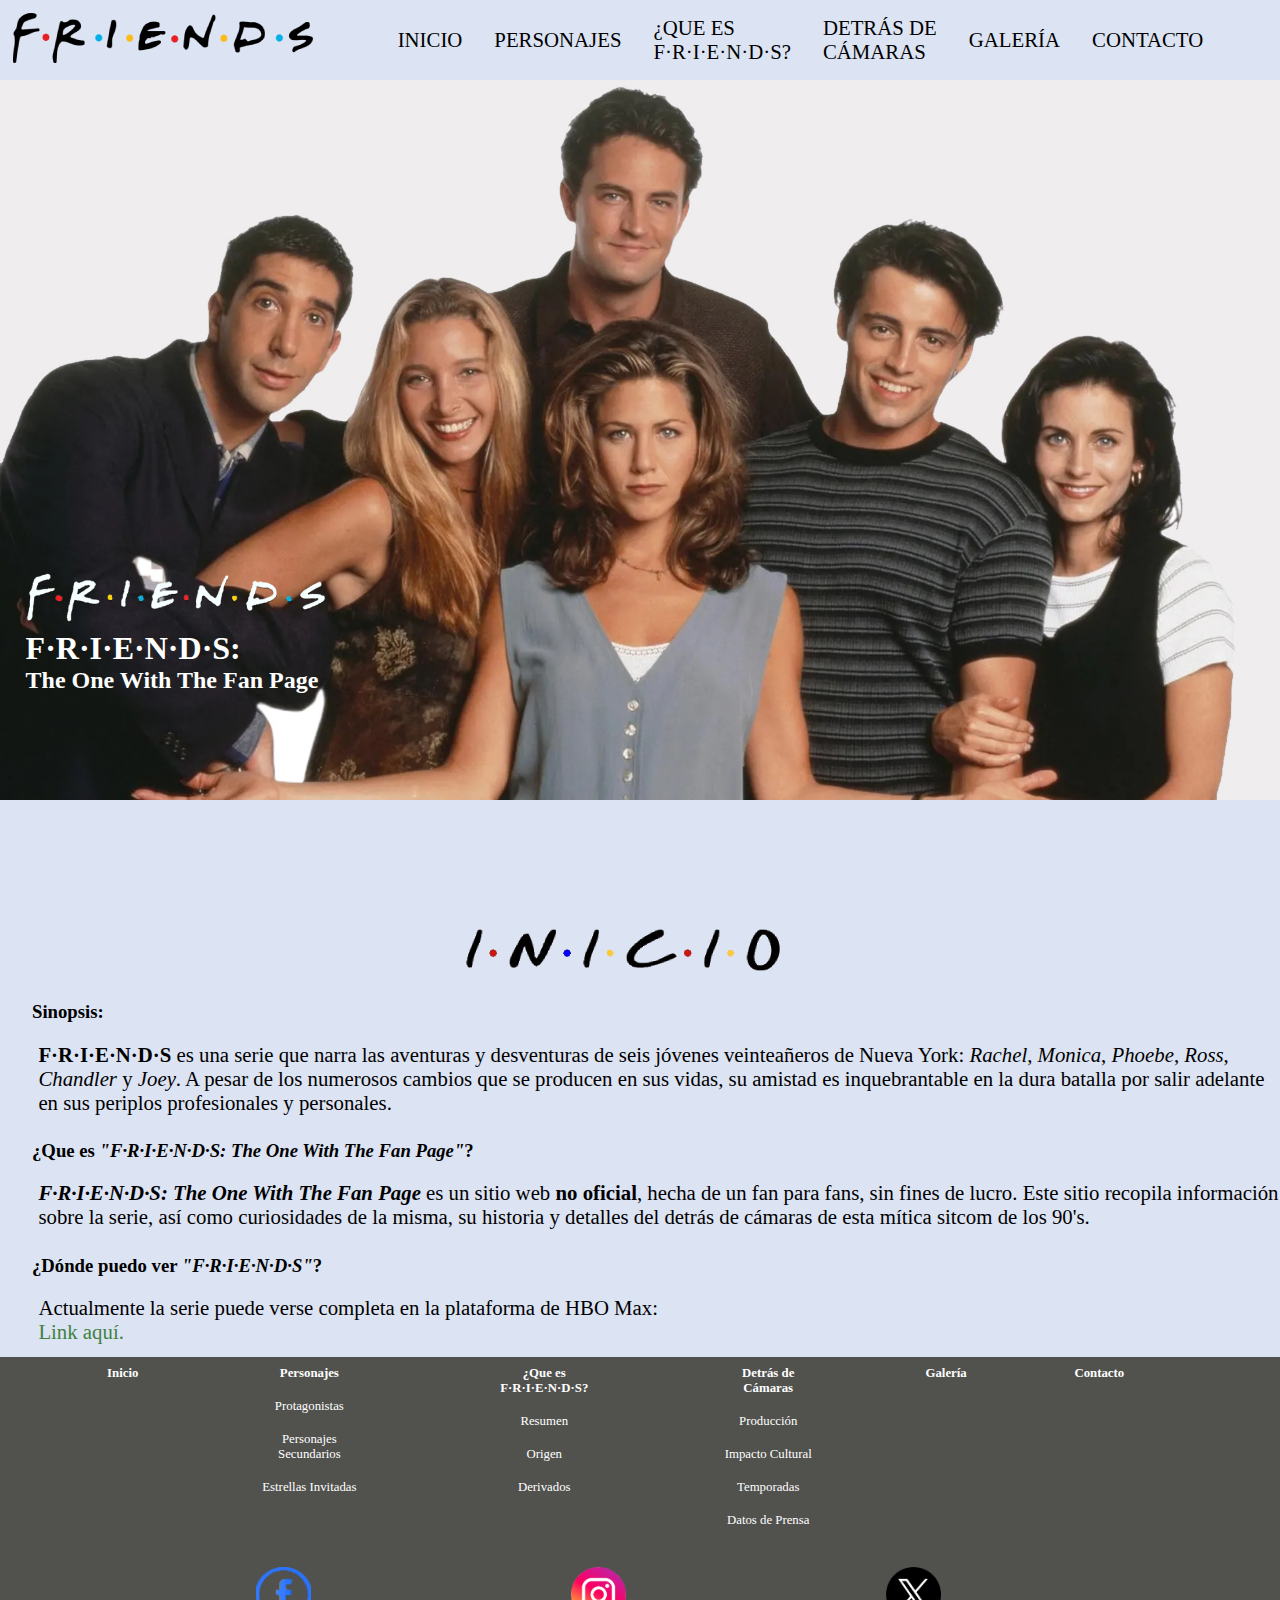
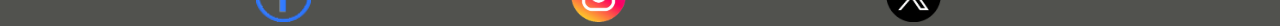
<file: index.html>
<!DOCTYPE html>
<html lang="es">

<head>
	<link rel="icon" href="Imagenes/Marco_PC.png" type="Images/png">
	<title>FRIENDS: The One With The Fan Page</title>
	<meta charset="UTF-8">
	<link rel="stylesheet" href="https://cdnjs.cloudflare.com/ajax/libs/font-awesome/4.7.0/css/font-awesome.min.css">
	<meta name="viewport" content="width=device-width, initial-scale=1.0">
	<link rel="stylesheet" type="text/css" href="css/estilos.css">
</head>

<body>
	<header>
		<div>
			<a href="index.html"><img src="Imagenes/Logo_PC.png" alt="Logo FRIENDS">
		</div>
		
		<nav id="menu_hamburguesa">
		<a href="javascript:void(0);" class="icon" onclick="myFunction()"><i class="fa fa-bars"></i></a>
		<div class="dropdown">
			<ul>
				<li><a href="index.html">Inicio</a></li>
			</ul>
		</div>
			<div class="dropdown">
				<ul>
					<li><a>Personajes</a></li>
					<div class="dropdown-content">
						<li><a href="protagonistas.html">Protagonistas</a></li>
						<li><a href="secundarios.html">Secundarios</a></li>
						<li><a href="cameos.html">Estrellas Invitadas</a></li>
					</div>
				</ul>
			</div>
			<div class="dropdown">
				<ul>
					<li><a>¿Que es<br>F·R·I·E·N·D·S?</a></li>
					<div class="dropdown-content">
						<li><a href="resumen.html">Resumen</a></li>
						<li><a href="origen.html">Origen</a></li>
						<li><a href="derivados.html">Derivados</a></li>
					</div>
				</ul>
			</div>
			<div class="dropdown">
				<ul>
					<li><a>Detrás de<br>Cámaras</a></li>
					<div class="dropdown-content">
						<li><a href="produccion.html">Producción</a></li>
						<li><a href="impacto.html">Impacto Cultural</a></li>
						<li><a href="temporadas.html">Temporadas</a></li>
						<li><a href="prensa.html">Datos de Prensa</a></li>
					</div>
				</ul>
			</div>
		<div class="dropdown">
			<ul>
				<li><a href="galeria.html">Galería</a></li>
			</ul>
		</div>
		<div class="dropdown">
			<ul>
				<li><a href="contacto.html">Contacto</a></li>
			</ul>
		</div>
		</nav>
	</header>
	<section>
		<article class="fondo">
			<div>
				<img src="Imagenes/Logo_White_PC.png" alt="Logo FRIENDS">
				<h1>F·R·I·E·N·D·S:</h1>
				<h2>The One With The Fan Page</h2>
			</div>
		</article>
	<article class="title_logo">
		<div>
			<img src="Imagenes/Ini_Logo.png" alt="Sección Inicio">
		</div>
	</article>
		<article>
			<h3>Sinopsis:</h3>
				<p><b>F·R·I·E·N·D·S</b> es una serie que narra las aventuras y desventuras de seis jóvenes veinteañeros de Nueva York: <i>Rachel</i>, <i>Monica</i>, <i>Phoebe</i>, <i>Ross</i>, <i>Chandler</i> y <i>Joey</i>. A pesar de los numerosos cambios que se producen en sus vidas, su amistad es inquebrantable en la dura batalla por salir adelante en sus periplos profesionales y personales.</p>
		</article>

		<article>
			<h3>¿Que es <i>"F·R·I·E·N·D·S: The One With The Fan Page"</i>?</h3>
				<p><strong><i>F·R·I·E·N·D·S: The One With The Fan Page</strong></i> es un sitio web <strong>no oficial</strong>, hecha de un fan para fans, sin fines de lucro. Este sitio recopila información sobre la serie, así como curiosidades de la misma, su historia y detalles del detrás de cámaras de esta mítica sitcom de los 90's.</p> 
		</article>

		<article>
			<h3>¿Dónde puedo ver <i>"F·R·I·E·N·D·S"</i>?</h3>
				<p>Actualmente la serie puede verse completa en la plataforma de HBO Max:
					<br><a href="https://www.hbomax.com/ar/es/series/urn:hbo:series:GXdbR_gOXWJuAuwEAACVH" target="_blank">Link aquí.</a>
				</p> 
		</article>
		
		
	</section>
	<footer>
		<div>
			<a href="index.html"><strong>Inicio</strong></a>
		</div>
		<div>
			<h7><strong>Personajes</strong></h7>
			<br><a href="protagonistas.html">Protagonistas</a>
			<br><a href="secundarios.html">Personajes Secundarios</a>
			<br><a href="cameos.html">Estrellas Invitadas</a>
		</div>
		<div>
			<h7><strong>¿Que es F·R·I·E·N·D·S?</strong></h7>
			<br><a href="resumen.html">Resumen</a>
			<br><a href="origen.html">Origen</a>
			<br><a href="derivados.html">Derivados</a>
		</div>
		<div>
			<h7><strong>Detrás de Cámaras</strong></h7>
			<br><a href="produccion.html">Producción</a>
			<br><a href="impacto.html">Impacto Cultural</a>
			<br><a href="temporadas.html">Temporadas</a>
			<br><a href="prensa.html">Datos de Prensa</a>
		</div>
		<div>
			<a href="galeria.html"><strong>Galería</strong></a>
		</div>
		<div>
			<a href="contacto.html"><strong>Contacto</strong></a>
		</div>
		<a href="https://es-la.facebook.com/" target="_blank"><img src="Imagenes/Iconos_Personajes/Icono_Facebook.png" alt="Facebook" class="redes"></a>
		<a href="https://www.instagram.com/" target="_blank"><img src="Imagenes/Iconos_Personajes/Icono_Instagram.png" alt="Instagram" class="redes"> </a>
		<a href="https://twitter.com/i/flow/login?input_flow_data=%7B%22requested_variant%22%3A%22eyJsYW5nIjoiZXMifQ%3D%3D%22%7D" target="_blank"><img src="Imagenes/Iconos_Personajes/Icono_Twitter.png" alt="Twitter" class="redes"></a>
	</footer>

	<script type="text/javascript">
        function myFunction() {
          var x = document.getElementById("menu_hamburguesa");
          if (x.className === "") {
              x.className = "responsive";
            } 
          else {
              x.className = "";
          	}
		}
    </script>

    <!-- Script de efecto zoom -->
<script src="https://ajax.googleapis.com/ajax/libs/jquery/2.2.4/jquery.min.js"></script>

<script>
$(document).ready(function(){
    $('.redes').hover(function() {
        $(this).addClass('transition');
    }, function() {
        $(this).removeClass('transition');
    });
});
</script>
</body>

</html>
</file>
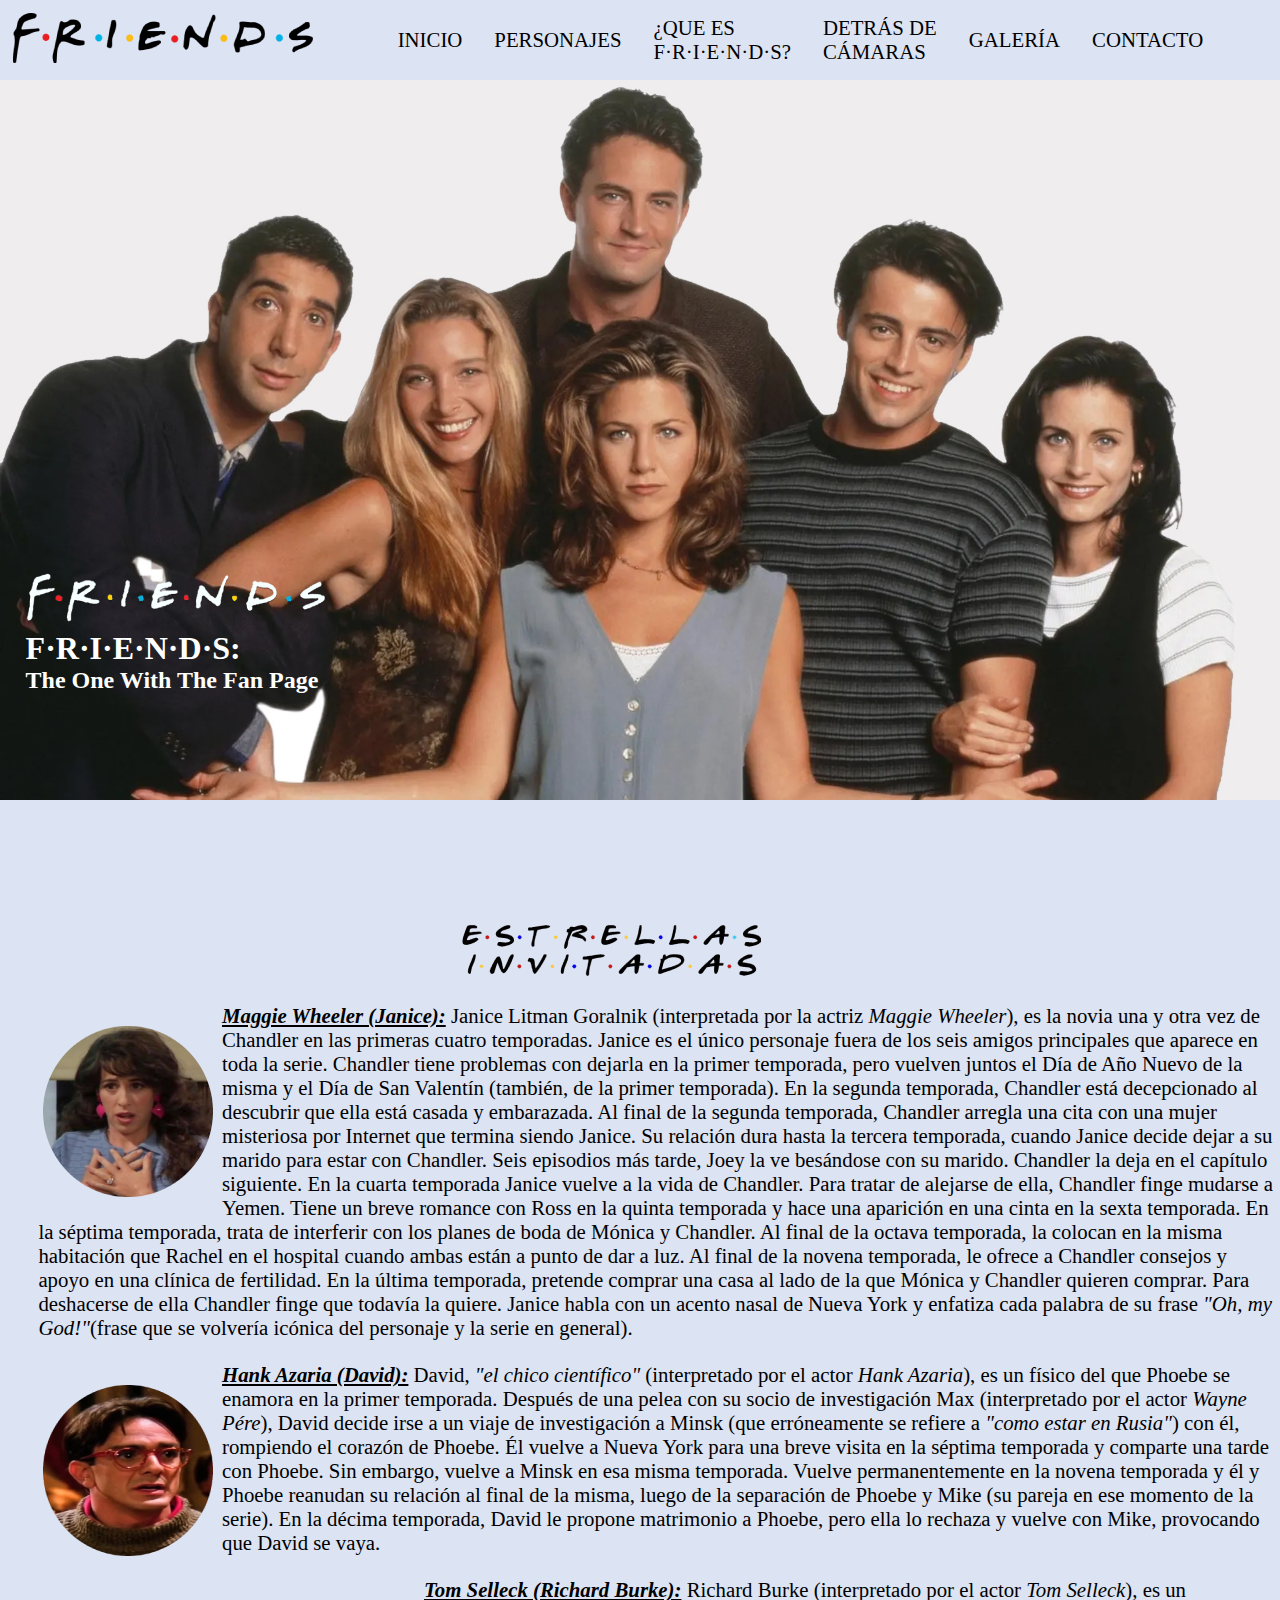
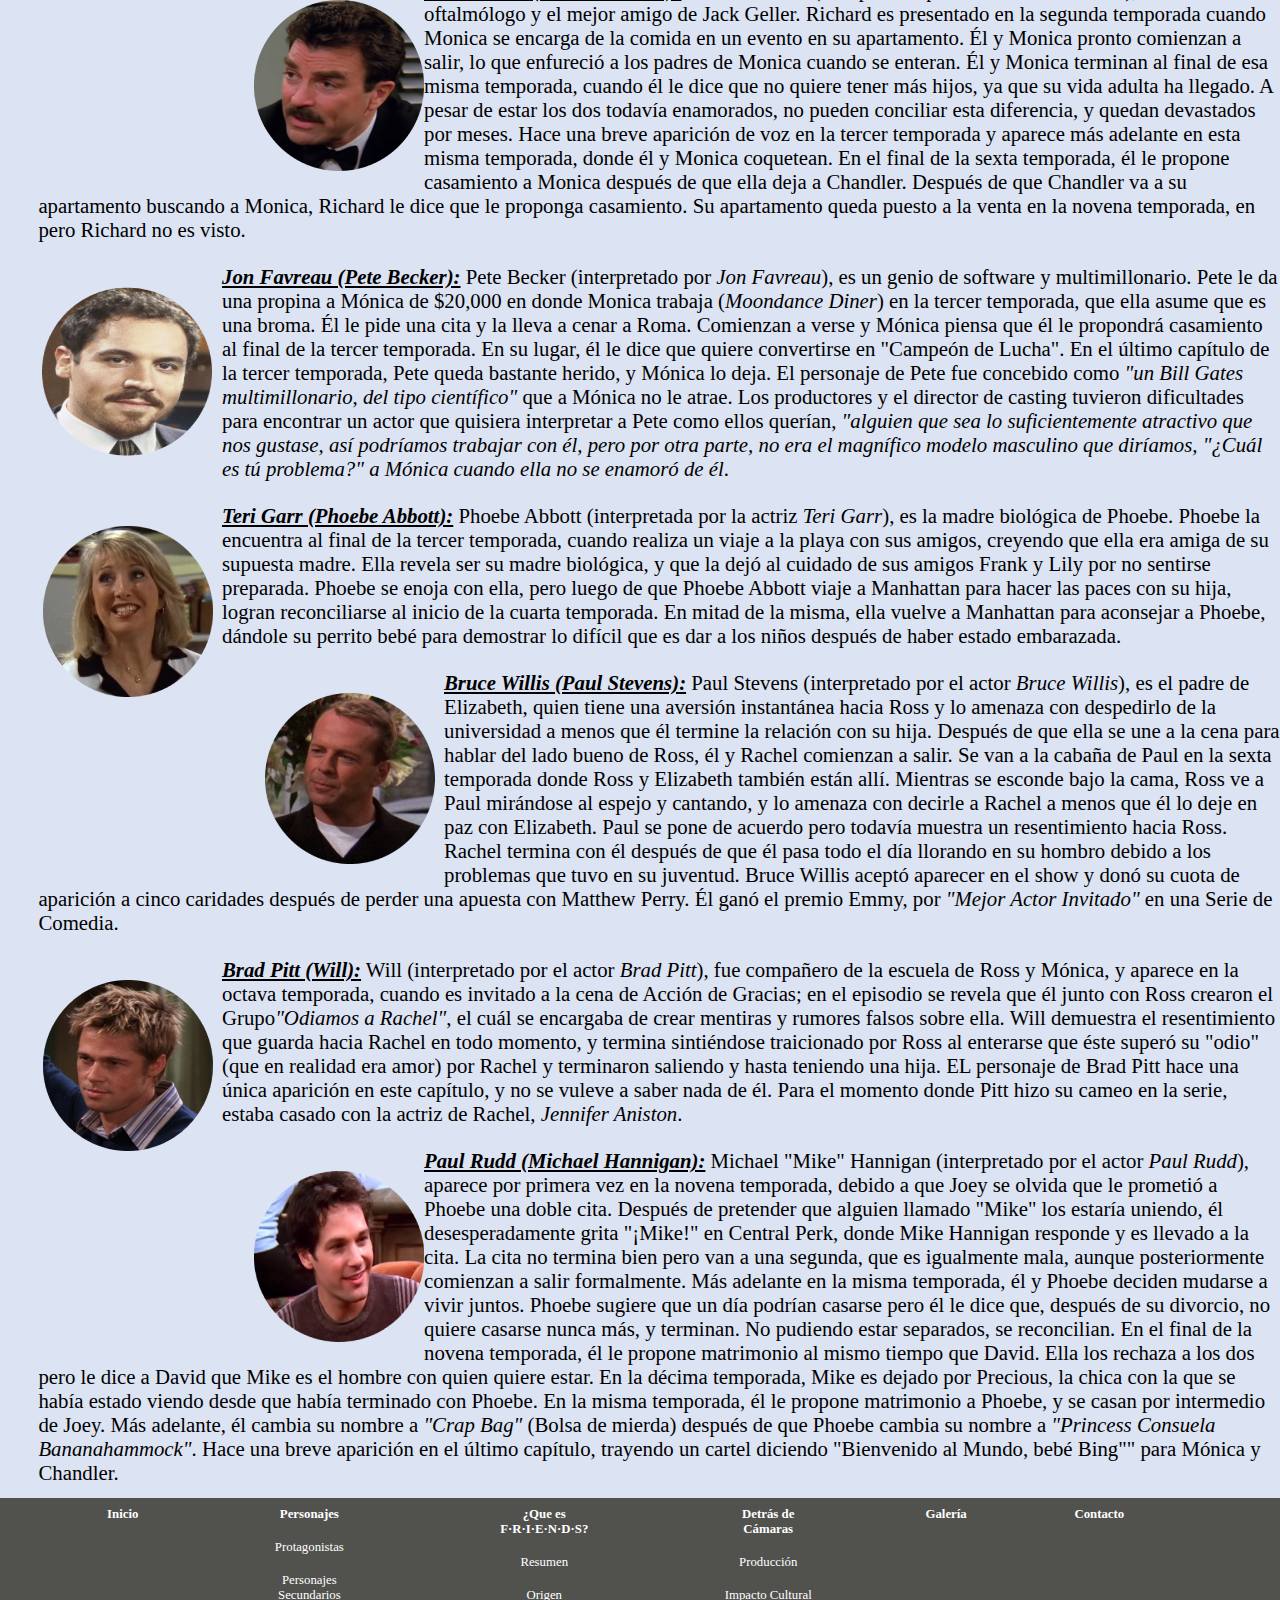
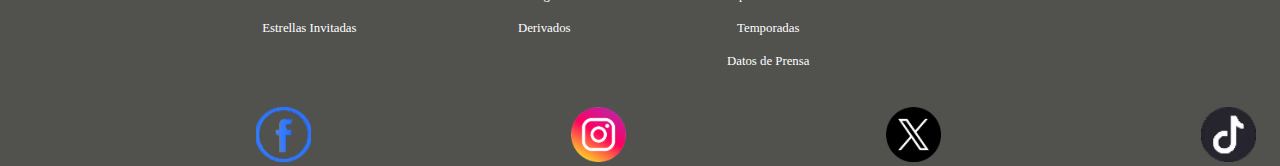
<file: cameos.html>
<!DOCTYPE html>
<html lang="es">

<head>
	<link rel="icon" href="Imagenes/Marco_PC.png" type="Images/png">
	<title>FRIENDS: The One With The Fan Page</title>
	<meta charset="UTF-8">
	<link rel="stylesheet" href="https://cdnjs.cloudflare.com/ajax/libs/font-awesome/4.7.0/css/font-awesome.min.css">
	<meta name="viewport" content="width=device-width, initial-scale=1.0">
	<link rel="stylesheet" type="text/css" href="css/estilos.css">
</head>

<body>
	<header>
		<div>
			<a href="index.html"><img src="Imagenes/Logo_PC.png" alt="Logo FRIENDS">
		</div>
		
		<nav id="menu_hamburguesa">
		<a href="javascript:void(0);" class="icon" onclick="myFunction()"><i class="fa fa-bars"></i></a>
		<div class="dropdown">
			<ul>
				<li><a href="index.html">Inicio</a></li>
			</ul>
		</div>
			<div class="dropdown">
				<ul>
					<li><a>Personajes</a></li>
					<div class="dropdown-content">
						<li><a href="protagonistas.html">Protagonistas</a></li>
						<li><a href="secundarios.html">Secundarios</a></li>
						<li><a href="cameos.html">Estrellas Invitadas</a></li>
					</div>
				</ul>
			</div>
			<div class="dropdown">
				<ul>
					<li><a>¿Que es<br>F·R·I·E·N·D·S?</a></li>
					<div class="dropdown-content">
						<li><a href="resumen.html">Resumen</a></li>
						<li><a href="origen.html">Origen</a></li>
						<li><a href="derivados.html">Derivados</a></li>
					</div>
				</ul>
			</div>
			<div class="dropdown">
				<ul>
					<li><a>Detrás de<br>Cámaras</a></li>
					<div class="dropdown-content">
						<li><a href="produccion.html">Producción</a></li>
						<li><a href="impacto.html">Impacto Cultural</a></li>
						<li><a href="temporadas.html">Temporadas</a></li>
						<li><a href="prensa.html">Datos de Prensa</a></li>
					</div>
				</ul>
			</div>
		<div class="dropdown">
			<ul>
				<li><a href="galeria.html">Galería</a></li>
			</ul>
		</div>
		<div class="dropdown">
			<ul>
				<li><a href="contacto.html">Contacto</a></li>
			</ul>
		</div>
		</nav>
	</header>
	<section>
		<article class="fondo">
			<div>
				<img src="Imagenes/Logo_White_PC.png" alt="Logo FRIENDS">
				<h1>F·R·I·E·N·D·S:</h1>
				<h2>The One With The Fan Page</h2>
			</div>
		</article>
	<article class="title_logo">
		<div>
			<img src="Imagenes/Cameos_Logo.png" alt="Sección Estrellas Invitadas">
		</div>
	</article>
		<article>
			<div class="info_per">
			<img class="icon_prota" src="Imagenes/Iconos_Personajes/Icono_Janice.png" alt="Icono de Janice" style="float: left;">
				<p><strong><u><i>Maggie Wheeler (Janice):</i></u></strong> Janice Litman Goralnik (interpretada por la actriz <i>Maggie Wheeler</i>), es la novia una y otra vez de Chandler en las primeras cuatro temporadas. Janice es el único personaje fuera de los seis amigos principales que aparece en toda la serie. Chandler tiene problemas con dejarla en la primer temporada, pero vuelven juntos el Día de Año Nuevo de la misma y el Día de San Valentín (también, de la primer temporada). En la segunda temporada, Chandler está decepcionado al descubrir que ella está casada y embarazada. Al final de la segunda temporada, Chandler arregla una cita con una mujer misteriosa por Internet que termina siendo Janice. Su relación dura hasta la tercera temporada, cuando Janice decide dejar a su marido para estar con Chandler. Seis episodios más tarde, Joey la ve besándose con su marido. Chandler la deja en el capítulo siguiente. En la cuarta temporada Janice vuelve a la vida de Chandler. Para tratar de alejarse de ella, Chandler finge mudarse a Yemen. Tiene un breve romance con Ross en la quinta temporada y hace una aparición en una cinta en la sexta temporada. En la séptima temporada, trata de interferir con los planes de boda de Mónica y Chandler. Al final de la octava temporada, la colocan en la misma habitación que Rachel en el hospital cuando ambas están a punto de dar a luz. Al final de la novena temporada, le ofrece a Chandler consejos y apoyo en una clínica de fertilidad. En la última temporada, pretende comprar una casa al lado de la que 	Mónica y Chandler quieren comprar. Para deshacerse de ella Chandler finge que todavía la quiere.
				Janice habla con un acento nasal de Nueva York y enfatiza cada palabra de su frase <i>"Oh, my God!"</i>(frase que se volvería icónica del personaje y la serie en general).
				</p>
			</div>
			<div class="info_per">
			<img class="icon_prota" src="Imagenes/Iconos_Personajes/Icono_David.png" alt="Icono de David" style="float: left;">
				<p><strong><u><i>Hank Azaria (David):</i></u></strong> David, <i>"el chico científico"</i> (interpretado por el actor <i>Hank Azaria</i>), es un físico del que Phoebe se enamora en la primer temporada. Después de una pelea con su socio de investigación Max (interpretado por el actor <i>Wayne Pére</i>), David decide irse a un viaje de investigación a Minsk (que erróneamente se refiere a <i>"como estar en Rusia"</i>) con él, rompiendo el corazón de Phoebe. Él vuelve a Nueva York para una breve visita en la séptima temporada y comparte una tarde con Phoebe. Sin embargo, vuelve a Minsk en esa misma temporada. Vuelve permanentemente en la novena temporada y él y Phoebe reanudan su relación al final de la misma, luego de la separación de Phoebe y Mike (su pareja en ese momento de la serie). En la décima temporada, David le propone matrimonio a Phoebe, pero ella lo rechaza y vuelve con Mike, provocando que David se vaya.
				</p>
			</div>
			<div class="info_per">
			<img class="icon_prota" src="Imagenes/Iconos_Personajes/Icono_Richard.png" alt="Icono de David" style="float: left;">
				<p><strong><u><i>Tom Selleck (Richard Burke):</i></u></strong> Richard Burke (interpretado por el actor <i>Tom Selleck</i>), es un oftalmólogo y el mejor amigo de Jack Geller. Richard es presentado en la segunda temporada cuando Monica se encarga de la comida en un evento en su apartamento. Él y Monica pronto comienzan a salir, lo que enfureció a los padres de Monica cuando se enteran. Él y Monica terminan al final de esa misma temporada, cuando él le dice que no quiere tener más hijos, ya que su vida adulta ha llegado. A pesar de estar los dos todavía enamorados, no pueden conciliar esta diferencia, y quedan devastados por meses. Hace una breve aparición de voz en la tercer temporada y aparece más adelante en esta misma temporada, donde él y Monica coquetean. En el final de la sexta temporada, él le propone casamiento a Monica después de que ella deja a Chandler. Después de que Chandler va a su apartamento buscando a Monica, Richard le dice que le proponga casamiento. Su apartamento queda puesto a la venta en la novena temporada, en pero Richard no es visto.
				</p>
			</div>
			<div class="info_per">
			<img class="icon_prota" src="Imagenes/Iconos_Personajes/Icono_Pete.png" alt="Icono de David" style="float: left;">
				<p><strong><u><i>Jon Favreau (Pete Becker):</i></u></strong> Pete Becker (interpretado por <i>Jon Favreau</i>), es un genio de software y multimillonario. Pete le da una propina a Mónica de $20,000 en donde Monica trabaja (<i>Moondance Diner</i>) en la tercer temporada, que ella asume que es una broma. Él le pide una cita y la lleva a cenar a Roma. Comienzan a verse y Mónica piensa que él le propondrá casamiento al final de la tercer temporada. En su lugar, él le dice que quiere convertirse en "Campeón de Lucha". En el último capítulo de la tercer temporada, Pete queda bastante herido, y Mónica lo deja.
				El personaje de Pete fue concebido como <i>"un Bill Gates multimillonario, del tipo científico"</i> que a Mónica no le atrae. Los productores y el director de casting tuvieron dificultades para encontrar un actor que quisiera interpretar a Pete como ellos querían, <i>"alguien que sea lo suficientemente atractivo que nos gustase, así podríamos trabajar con él, pero por otra parte, no era el magnífico modelo masculino que diríamos, "¿Cuál es tú problema?" a Mónica cuando ella no se enamoró de él</i>.
				</p>
			</div>
			<div class="info_per">
			<img class="icon_prota" src="Imagenes/Iconos_Personajes/Icono_Phoebe_Abbott.png" alt="Icono de David" style="float: left;">
				<p><strong><u><i>Teri Garr (Phoebe Abbott):</i></u></strong> Phoebe Abbott (interpretada por la actriz <i>Teri Garr</i>), es la madre biológica de Phoebe. Phoebe la encuentra al final de la tercer temporada, cuando realiza un viaje a la playa con sus amigos, creyendo que ella era amiga de su supuesta madre. Ella revela ser su madre biológica, y que la dejó al cuidado de sus amigos Frank y Lily por no sentirse preparada. Phoebe se enoja con ella, pero luego de que Phoebe Abbott viaje a Manhattan para hacer las paces con su hija, logran reconciliarse al inicio de la cuarta temporada. En mitad de la misma, ella vuelve a Manhattan para aconsejar a Phoebe, dándole su perrito bebé para demostrar lo difícil que es dar a los niños después de haber estado embarazada.
				</p>
			</div>
			<div class="info_per">
			<img class="icon_prota" src="Imagenes/Iconos_Personajes/Icono_Bruce_Willis.png" alt="Icono de David" style="float: left;">
				<p><strong><u><i>Bruce Willis (Paul Stevens):</i></u></strong>
				Paul Stevens (interpretado por el actor <i>Bruce Willis</i>), es el padre de Elizabeth, quien tiene una aversión instantánea hacia Ross y lo amenaza con despedirlo de la universidad a menos que él termine la relación con su hija. Después de que ella se une a la cena para hablar del lado bueno de Ross, él y Rachel comienzan a salir. Se van a la cabaña de Paul en la sexta temporada donde Ross y Elizabeth también están allí. Mientras se esconde bajo la cama, Ross ve a Paul mirándose al espejo y cantando, y lo amenaza con decirle a Rachel a menos que él lo deje en paz con Elizabeth. Paul se pone de acuerdo pero todavía muestra un resentimiento hacia Ross. Rachel termina con él después de que él pasa todo el día llorando en su hombro debido a los problemas que tuvo en su juventud.
				Bruce Willis aceptó aparecer en el show y donó su cuota de aparición a cinco caridades después de perder una apuesta con Matthew Perry. Él ganó el premio Emmy, por <i>"Mejor Actor Invitado"</i> en una Serie de Comedia.
				</p>
			</div>
			<div class="info_per">
			<img class="icon_prota" src="Imagenes/Iconos_Personajes/Icono_Brad_Pitt.png" alt="Icono de David" style="float: left;">
				<p><strong><u><i>Brad Pitt (Will):</i></u></strong> Will (interpretado por el actor <i>Brad Pitt</i>), fue compañero de la escuela de Ross y Mónica, y aparece en la octava temporada, cuando es invitado a la cena de Acción de Gracias; en el episodio se revela que él junto con Ross crearon el Grupo<i>"Odiamos a Rachel"</i>, el cuál se encargaba de crear mentiras y rumores falsos sobre ella. Will demuestra el resentimiento que guarda hacia Rachel en todo momento, y termina sintiéndose traicionado por Ross al enterarse que éste superó su "odio" (que en realidad era amor) por Rachel y terminaron saliendo y hasta teniendo una hija. EL personaje de Brad Pitt hace una única aparición en este capítulo, y no se vuleve a saber nada de él. Para el momento donde Pitt hizo su cameo en la serie, estaba casado con la actriz de Rachel, <i>Jennifer Aniston</i>.
				</p>
			</div>
			<div class="info_per">
			<img class="icon_prota" src="Imagenes/Iconos_Personajes/Icono_Paul_Rudd.png" alt="Icono de David" style="float: left;">
				<p><strong><u><i>Paul Rudd (Michael Hannigan):</i></u></strong> Michael "Mike" Hannigan (interpretado por el actor <i>Paul Rudd</i>), aparece por primera vez en la novena temporada, debido a que Joey se olvida que le prometió a Phoebe una doble cita. Después de pretender que alguien llamado "Mike" los estaría uniendo, él desesperadamente grita "¡Mike!" en Central Perk, donde Mike Hannigan responde y es llevado a la cita. La cita no termina bien pero van a una segunda, que es igualmente mala, aunque posteriormente comienzan a salir formalmente. Más adelante en la misma temporada, él y Phoebe deciden mudarse a vivir juntos. Phoebe sugiere que un día podrían casarse pero él le dice que, después de su divorcio, no quiere casarse nunca más, y terminan. No pudiendo estar separados, se reconcilian. En el final de la novena temporada, él le propone matrimonio al mismo tiempo que David. Ella los rechaza a los dos pero le dice a David que Mike es el hombre con quien quiere estar. En la décima temporada, Mike es dejado por Precious, la chica con la que se había estado viendo desde que había terminado con Phoebe. En la misma temporada, él le propone matrimonio a Phoebe, y se casan por intermedio de Joey. Más adelante, él cambia su nombre a <i>"Crap Bag"</i> (Bolsa de mierda) después de que Phoebe cambia su nombre a <i>"Princess Consuela Bananahammock"</i>. Hace una breve aparición en el último capítulo, trayendo un cartel diciendo "Bienvenido al Mundo, bebé Bing"" para Mónica y Chandler.
				</p>
			</div>
		</article>
	</section>
	<footer>
		<div>
			<a href="index.html"><strong>Inicio</strong></a>
		</div>
		<div>
			<h7><strong>Personajes</strong></h7>
			<br><a href="protagonistas.html">Protagonistas</a>
			<br><a href="secundarios.html">Personajes Secundarios</a>
			<br><a href="cameos.html">Estrellas Invitadas</a>
		</div>
		<div>
			<h7><strong>¿Que es F·R·I·E·N·D·S?</strong></h7>
			<br><a href="resumen.html">Resumen</a>
			<br><a href="origen.html">Origen</a>
			<br><a href="derivados.html">Derivados</a>
		</div>
		<div>
			<h7><strong>Detrás de Cámaras</strong></h7>
			<br><a href="produccion.html">Producción</a>
			<br><a href="impacto.html">Impacto Cultural</a>
			<br><a href="temporadas.html">Temporadas</a>
			<br><a href="prensa.html">Datos de Prensa</a>
		</div>
		<div>
			<a href="galeria.html"><strong>Galería</strong></a>
		</div>
		<div>
			<a href="contacto.html"><strong>Contacto</strong></a>
		</div>
		<a href="https://es-la.facebook.com/"><img src="Imagenes/Iconos_Personajes/Icono_Facebook.png" alt="Facebook" class="redes"></a>
		<a href="https://www.instagram.com/"><img src="Imagenes/Iconos_Personajes/Icono_Instagram.png" alt="Instagram" class="redes"> </a>
		<a href="https://twitter.com/i/flow/login?input_flow_data=%7B%22requested_variant%22%3A%22eyJsYW5nIjoiZXMifQ%3D%3D%22%7D"><img src="Imagenes/Iconos_Personajes/Icono_Twitter.png" alt="Twitter" class="redes"></a>
		<a href="https://www.tiktok.com/es/"><img src="Imagenes/Iconos_Personajes/Icono_TikTok.png" alt="TikTok" class="redes"></a>
	</footer>

		<script type="text/javascript">
        function myFunction() {
          var x = document.getElementById("menu_hamburguesa");
          if (x.className === "") {
              x.className = "responsive";
            } 
          else {
              x.className = "";
          	}
		}
    </script>
</body>
</html>
</file>
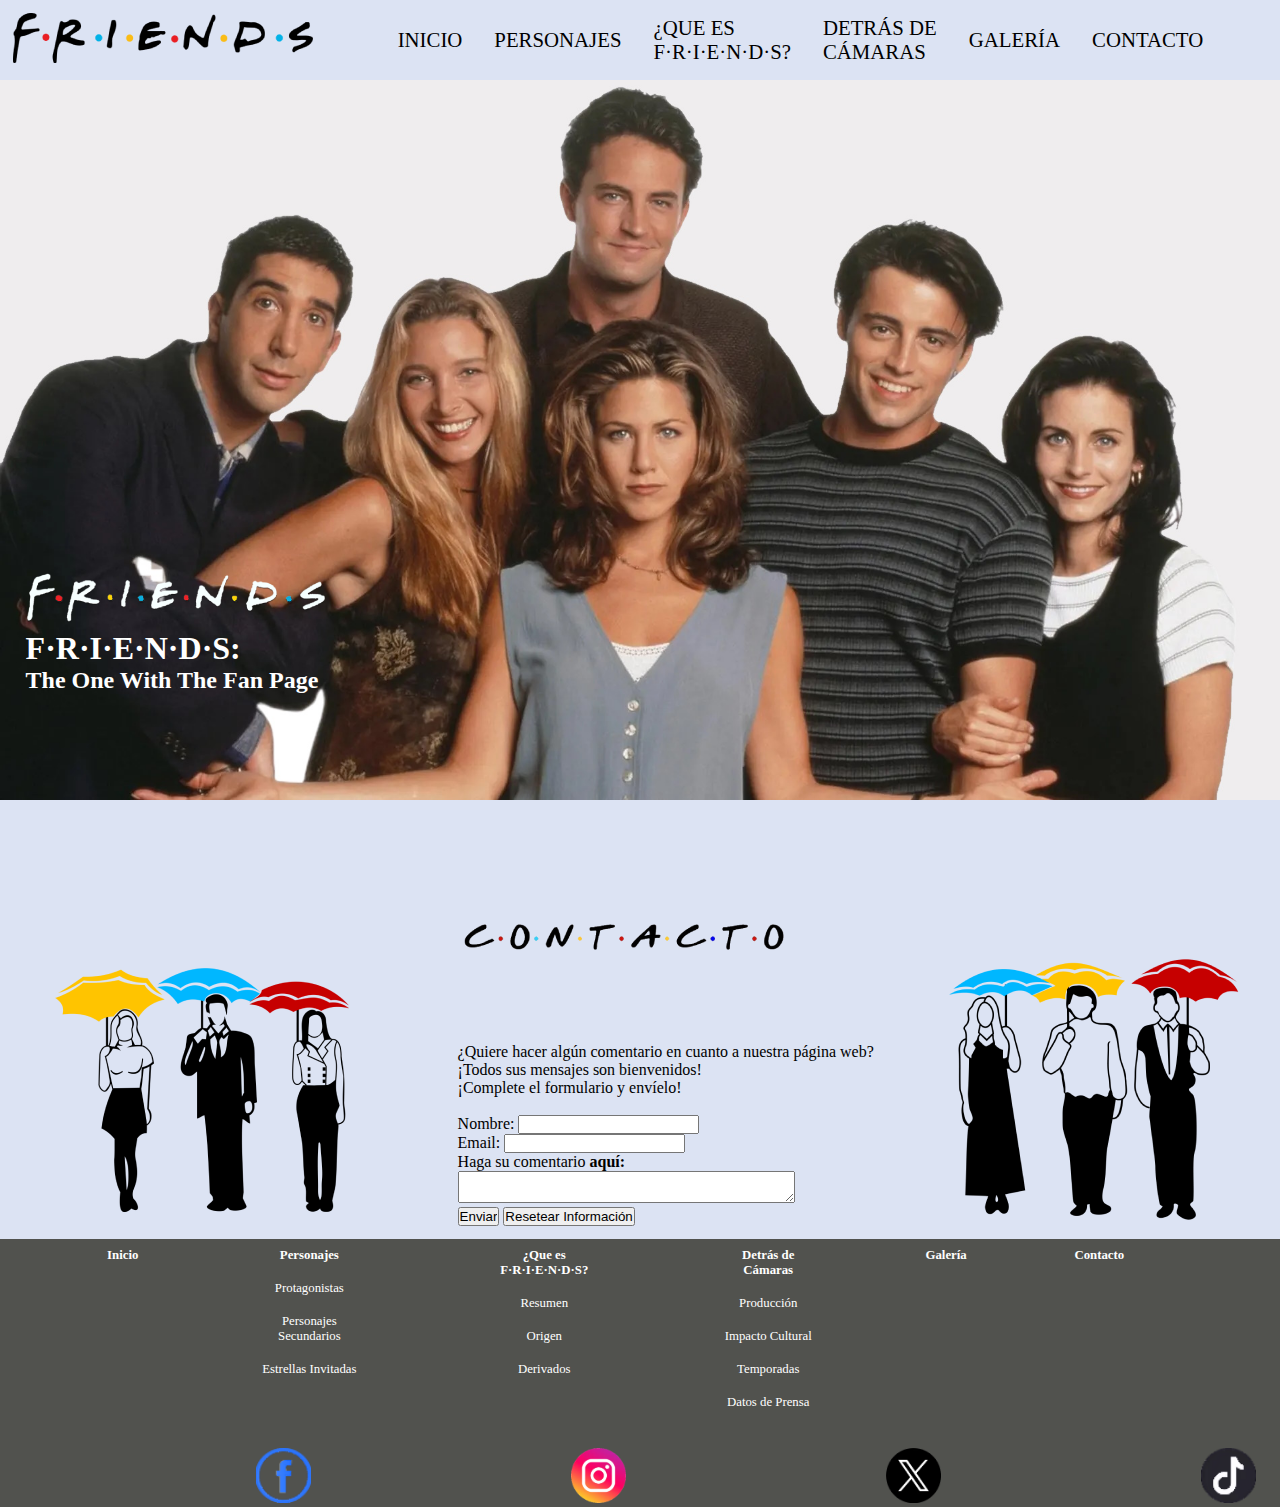
<file: contacto.html>
<!DOCTYPE html>
<html lang="es">

<head>
	<link rel="icon" href="Imagenes/Marco_PC.png" type="Images/png">
	<title>FRIENDS: The One With The Fan Page</title>
	<meta charset="UTF-8">
	<link rel="stylesheet" href="https://cdnjs.cloudflare.com/ajax/libs/font-awesome/4.7.0/css/font-awesome.min.css">
	<meta name="viewport" content="width=device-width, initial-scale=1.0">
	<link rel="stylesheet" type="text/css" href="css/estilos.css">
</head>

<body>
	<header>
		<div>
			<a href="index.html"><img src="Imagenes/Logo_PC.png" alt="Logo FRIENDS">
		</div>
		
		<nav id="menu_hamburguesa">
		<a href="javascript:void(0);" class="icon" onclick="myFunction()"><i class="fa fa-bars"></i></a>
		<div class="dropdown">
			<ul>
				<li><a href="index.html">Inicio</a></li>
			</ul>
		</div>
			<div class="dropdown">
				<ul>
					<li><a>Personajes</a></li>
					<div class="dropdown-content">
						<li><a href="protagonistas.html">Protagonistas</a></li>
						<li><a href="secundarios.html">Secundarios</a></li>
						<li><a href="cameos.html">Estrellas Invitadas</a></li>
					</div>
				</ul>
			</div>
			<div class="dropdown">
				<ul>
					<li><a>¿Que es<br>F·R·I·E·N·D·S?</a></li>
					<div class="dropdown-content">
						<li><a href="resumen.html">Resumen</a></li>
						<li><a href="origen.html">Origen</a></li>
						<li><a href="derivados.html">Derivados</a></li>
					</div>
				</ul>
			</div>
			<div class="dropdown">
				<ul>
					<li><a>Detrás de<br>Cámaras</a></li>
					<div class="dropdown-content">
						<li><a href="produccion.html">Producción</a></li>
						<li><a href="impacto.html">Impacto Cultural</a></li>
						<li><a href="temporadas.html">Temporadas</a></li>
						<li><a href="prensa.html">Datos de Prensa</a></li>
					</div>
				</ul>
			</div>
		<div class="dropdown">
			<ul>
				<li><a href="galeria.html">Galería</a></li>
			</ul>
		</div>
		<div class="dropdown">
			<ul>
				<li><a href="contacto.html">Contacto</a></li>
			</ul>
		</div>
		</nav>
	</header>
	<section>
		<article class="fondo">
			<div>
				<img src="Imagenes/Logo_White_PC.png" alt="Logo FRIENDS">
				<h1>F·R·I·E·N·D·S:</h1>
				<h2>The One With The Fan Page</h2>
			</div>
		</article>
		
	</section>
	<article class="title_logo">
		<div>
			<img src="Imagenes/Cont_Logo.png" alt="Sección Contacto">
		</div>
	</article>

	<img class="formu_side" src="Imagenes/Formu_1.png" alt="Rachel, Ross y Mónica">

	<section class="formu">
		<p>¿Quiere hacer algún comentario en cuanto a nuestra página web?<br>
				  ¡Todos sus mensajes son bienvenidos!<br>
			¡Complete el formulario y envíelo!
		</p>
		<form action="contacto.html" method="post">
			<br><label for="nom">Nombre:</label>
			<input type="text" name="nombre" maxlength="10" id="identificador">

			<!--<br><label for="contra">Contraseña:</label>
			<input type="password" name="contraseña" maxlength="10" id="identificador"> -->

			<br><label for="email">Email:</label>
			<input type="email" name="email" maxlength="40" id="identificador">

			<br><label for="comentario">Haga su comentario <strong>aquí:</strong></label><br>
			<textarea arows="90" cols="40" maxlength="300" name="comentario"> 
			</textarea>

			<br><input type="submit" value="Enviar" id="identificador">
			<input type="reset" value="Resetear Información" id="identificador">
		</form>
	</section>

	<img class="formu_side" src="Imagenes/Formu_2.png" alt="Phoebe, Joey y Chandler">

		<footer>
		<div>
			<a href="index.html"><strong>Inicio</strong></a>
		</div>
		<div>
			<h7><strong>Personajes</strong></h7>
			<br><a href="protagonistas.html">Protagonistas</a>
			<br><a href="secundarios.html">Personajes Secundarios</a>
			<br><a href="cameos.html">Estrellas Invitadas</a>
		</div>
		<div>
			<h7><strong>¿Que es F·R·I·E·N·D·S?</strong></h7>
			<br><a href="resumen.html">Resumen</a>
			<br><a href="origen.html">Origen</a>
			<br><a href="derivados.html">Derivados</a>
		</div>
		<div>
			<h7><strong>Detrás de Cámaras</strong></h7>
			<br><a href="produccion.html">Producción</a>
			<br><a href="impacto.html">Impacto Cultural</a>
			<br><a href="temporadas.html">Temporadas</a>
			<br><a href="prensa.html">Datos de Prensa</a>
		</div>
		<div>
			<a href="galeria.html"><strong>Galería</strong></a>
		</div>
		<div>
			<a href="contacto.html"><strong>Contacto</strong></a>
		</div>
		<a href="https://es-la.facebook.com/"><img src="Imagenes/Iconos_Personajes/Icono_Facebook.png" alt="Facebook" class="redes"></a>
		<a href="https://www.instagram.com/"><img src="Imagenes/Iconos_Personajes/Icono_Instagram.png" alt="Instagram" class="redes"> </a>
		<a href="https://twitter.com/i/flow/login?input_flow_data=%7B%22requested_variant%22%3A%22eyJsYW5nIjoiZXMifQ%3D%3D%22%7D"><img src="Imagenes/Iconos_Personajes/Icono_Twitter.png" alt="Twitter" class="redes"></a>
		<a href="https://www.tiktok.com/es/"><img src="Imagenes/Iconos_Personajes/Icono_TikTok.png" alt="TikTok" class="redes"></a>
	</footer>

		<script type="text/javascript">
        function myFunction() {
          var x = document.getElementById("menu_hamburguesa");
          if (x.className === "") {
              x.className = "responsive";
            } 
          else {
              x.className = "";
          	}
		}
    </script>
</body>

</html>
</file>
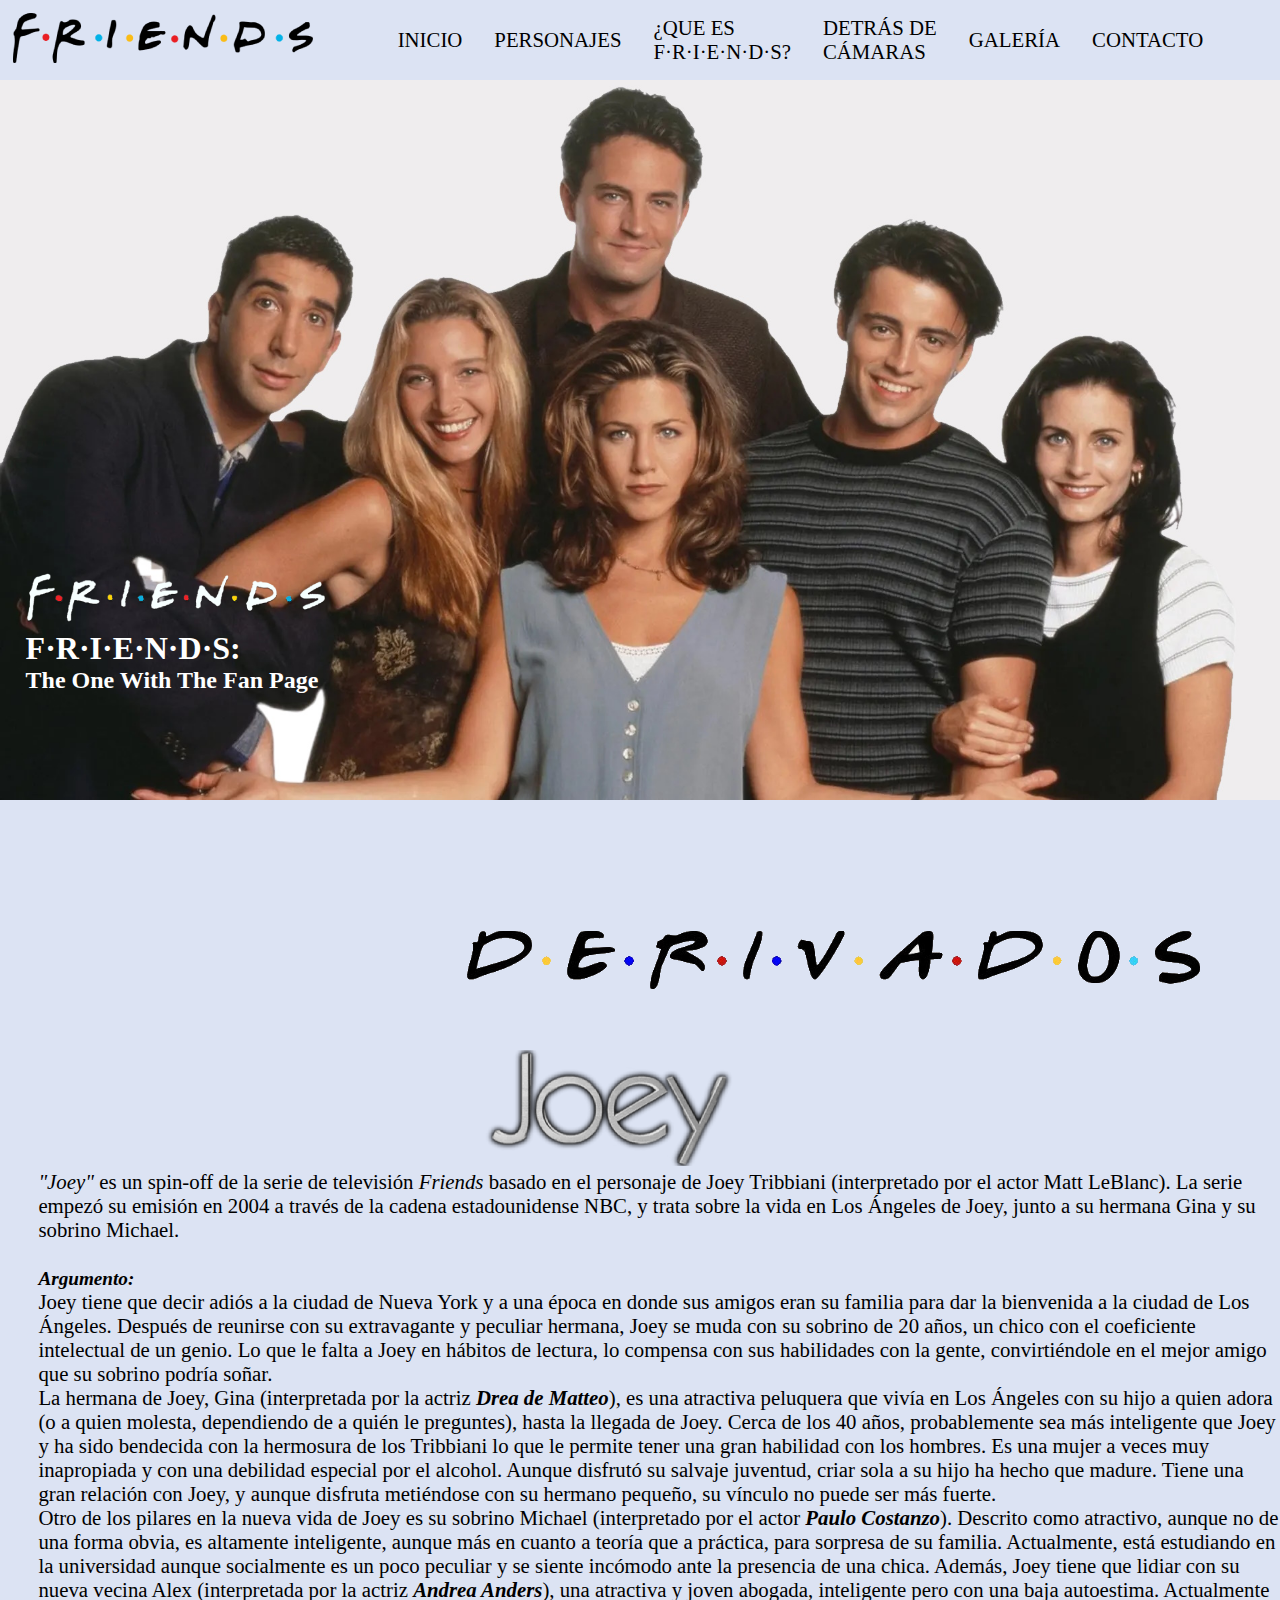
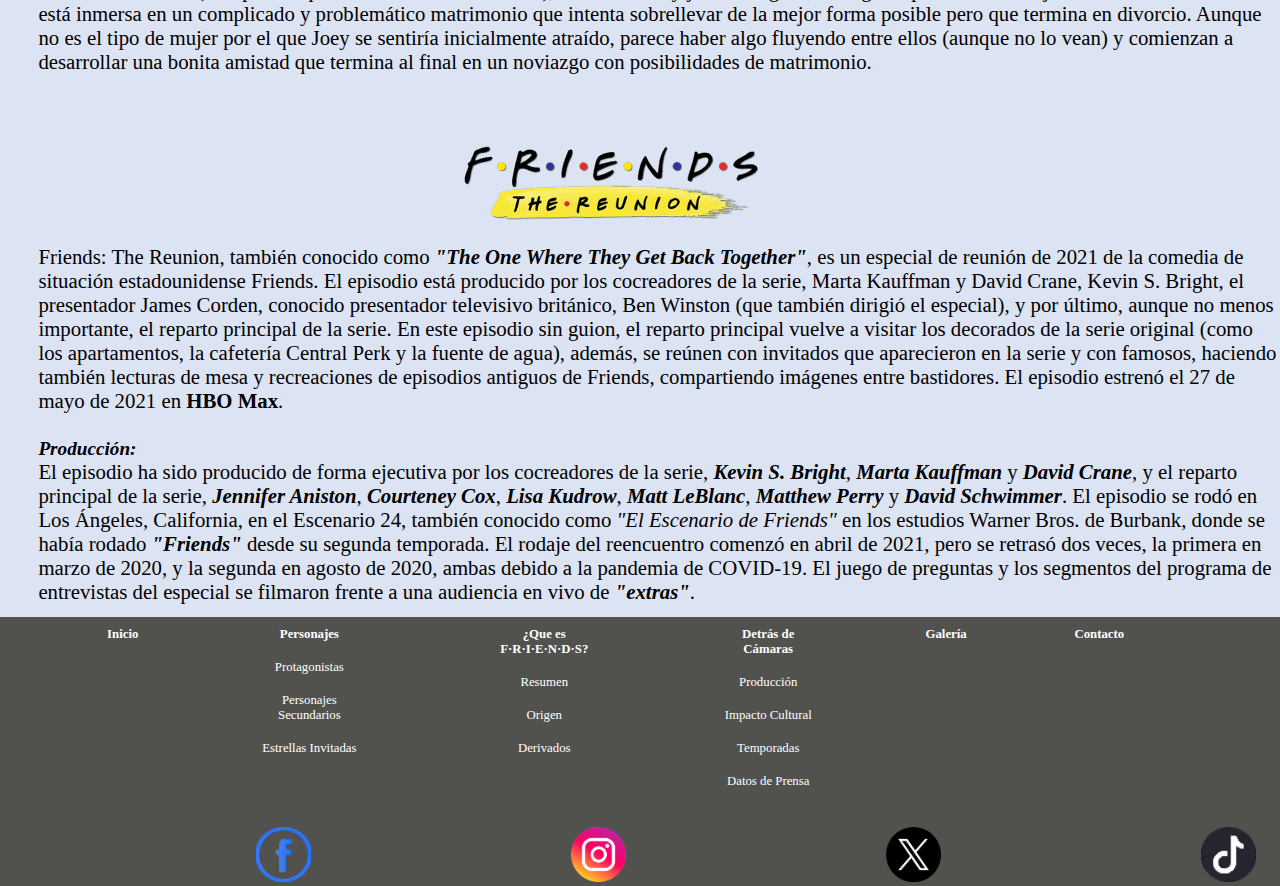
<file: derivados.html>
<!DOCTYPE html>
<html lang="es">

<head>
	<link rel="icon" href="Imagenes/Marco_PC.png" type="Images/png">
	<title>FRIENDS: The One With The Fan Page</title>
	<meta charset="UTF-8">
	<link rel="stylesheet" href="https://cdnjs.cloudflare.com/ajax/libs/font-awesome/4.7.0/css/font-awesome.min.css">
	<meta name="viewport" content="width=device-width, initial-scale=1.0">
	<link rel="stylesheet" type="text/css" href="css/estilos.css">
</head>

<body>
<header>
		<div>
			<a href="index.html"><img src="Imagenes/Logo_PC.png" alt="Logo FRIENDS">
		</div>
		
		<nav id="menu_hamburguesa">
		<a href="javascript:void(0);" class="icon" onclick="myFunction()"><i class="fa fa-bars"></i></a>
		<div class="dropdown">
			<ul>
				<li><a href="index.html">Inicio</a></li>
			</ul>
		</div>
			<div class="dropdown">
				<ul>
					<li><a>Personajes</a></li>
					<div class="dropdown-content">
						<li><a href="protagonistas.html">Protagonistas</a></li>
						<li><a href="secundarios.html">Secundarios</a></li>
						<li><a href="cameos.html">Estrellas Invitadas</a></li>
					</div>
				</ul>
			</div>
			<div class="dropdown">
				<ul>
					<li><a>¿Que es<br>F·R·I·E·N·D·S?</a></li>
					<div class="dropdown-content">
						<li><a href="resumen.html">Resumen</a></li>
						<li><a href="origen.html">Origen</a></li>
						<li><a href="derivados.html">Derivados</a></li>
					</div>
				</ul>
			</div>
			<div class="dropdown">
				<ul>
					<li><a>Detrás de<br>Cámaras</a></li>
					<div class="dropdown-content">
						<li><a href="produccion.html">Producción</a></li>
						<li><a href="impacto.html">Impacto Cultural</a></li>
						<li><a href="temporadas.html">Temporadas</a></li>
						<li><a href="prensa.html">Datos de Prensa</a></li>
					</div>
				</ul>
			</div>
		<div class="dropdown">
			<ul>
				<li><a href="galeria.html">Galería</a></li>
			</ul>
		</div>
		<div class="dropdown">
			<ul>
				<li><a href="contacto.html">Contacto</a></li>
			</ul>
		</div>
		</nav>
	</header>
	<section>
		<article class="fondo">
			<div>
				<img src="Imagenes/Logo_White_PC.png" alt="Logo FRIENDS">
				<h1>F·R·I·E·N·D·S:</h1>
				<h2>The One With The Fan Page</h2>
			</div>
		</article>
	<article class="title_logo">
		<div>
			<img src="Imagenes/Deri_Logo.png" alt="Sección Derivados">
		</div>
	</article>
	<article class="title_logo">
		<div>
			<img src="Imagenes/Logo_Joey_PC.png" alt="Logo Joey">
		</div>
	</article>
		<article>
				<p><i>"Joey"</i> es un spin-off de la serie de televisión <i>Friends</i> basado en el personaje de Joey Tribbiani (interpretado por el actor Matt LeBlanc). La serie empezó su emisión en 2004 a través de la cadena estadounidense NBC, y trata sobre la vida en Los Ángeles de Joey, junto a su hermana Gina y su sobrino Michael.
				</p>
			<h4><i>Argumento:</i></h4>
				<p>Joey tiene que decir adiós a la ciudad de Nueva York y a una época en donde sus amigos eran su familia para dar la bienvenida a la ciudad de Los Ángeles. Después de reunirse con su extravagante y peculiar hermana, Joey se muda con su sobrino de 20 años, un chico con el coeficiente intelectual de un genio. Lo que le falta a Joey en hábitos de lectura, lo compensa con sus habilidades con la gente, convirtiéndole en el mejor amigo que su sobrino podría soñar.</p>
				<p>La hermana de Joey, Gina (interpretada por la actriz <i><strong>Drea de Matteo</strong></i>), es una atractiva peluquera que vivía en Los Ángeles con su hijo a quien adora (o a quien molesta, dependiendo de a quién le preguntes), hasta la llegada de Joey. Cerca de los 40 años, probablemente sea más inteligente que Joey y ha sido bendecida con la hermosura de los Tribbiani lo que le permite tener una gran habilidad con los hombres. Es una mujer a veces muy inapropiada y con una debilidad especial por el alcohol. Aunque disfrutó su salvaje juventud, criar sola a su hijo ha hecho que madure. Tiene una gran relación con Joey, y aunque disfruta metiéndose con su hermano pequeño, su vínculo no puede ser más fuerte.</p>
				<p>Otro de los pilares en la nueva vida de Joey es su sobrino Michael (interpretado por el actor <i><strong>Paulo Costanzo</strong></i>). Descrito como atractivo, aunque no de una forma obvia, es altamente inteligente, aunque más en cuanto a teoría que a práctica, para sorpresa de su familia. Actualmente, está estudiando en la universidad aunque socialmente es un poco peculiar y se siente incómodo ante la presencia de una chica. Además, Joey tiene que lidiar con su nueva vecina Alex (interpretada por la actriz <i><strong>Andrea Anders</strong></i>), una atractiva y joven abogada, inteligente pero con una baja autoestima. Actualmente está inmersa en un complicado y problemático matrimonio que intenta sobrellevar de la mejor forma posible pero que termina en divorcio. Aunque no es el tipo de mujer por el que Joey se sentiría inicialmente atraído, parece haber algo fluyendo entre ellos (aunque no lo vean) y comienzan a desarrollar una bonita amistad que termina al final en un noviazgo con posibilidades de matrimonio.
				</p>
		</article>

	<article class="title_logo">
		<div>
			<img src="Imagenes/Logo_Reunion_PC.png" alt="Logo FRIENDS: The Reunion">
		</div>
	</article>
		<article>
				<p>
				Friends: The Reunion, también conocido como <i><strong>"The One Where They Get Back Together"</strong></i>, es un especial de reunión de 2021 de la comedia de situación estadounidense Friends. El episodio está producido por los cocreadores de la serie, Marta Kauffman y David Crane, Kevin S. Bright, el presentador James Corden, conocido presentador televisivo británico, Ben Winston (que también dirigió el especial), y por último, aunque no menos importante, el reparto principal de la serie. En este episodio sin guion, el reparto principal vuelve a visitar los decorados de la serie original (como los apartamentos, la cafetería Central Perk y la fuente de agua), además, se reúnen con invitados que aparecieron en la serie y con famosos, haciendo también lecturas de mesa y recreaciones de episodios antiguos de Friends, compartiendo imágenes entre bastidores.
				El episodio estrenó el 27 de mayo de 2021 en <strong>HBO Max</strong>.
				</p>
			<h4><i>Producción:</i></h4>
				<p>El episodio ha sido producido de forma ejecutiva por los cocreadores de la serie, <i><strong>Kevin S. Bright</i></strong>, <i><strong>Marta Kauffman</strong></i> y <i><strong>David Crane</strong></i>, y el reparto principal de la serie, <i><strong>Jennifer Aniston</strong></i>, <i><strong>Courteney Cox</strong></i>, <i><strong>Lisa Kudrow</strong></i>, <i><strong>Matt LeBlanc</strong></i>, <i><strong>Matthew Perry</strong></i> y <i><strong>David Schwimmer</strong></i>. El episodio se rodó en Los Ángeles, California, en el Escenario 24, también conocido como <i>"El Escenario de Friends"</i> en los estudios Warner Bros. de Burbank, donde se había rodado <i><strong>"Friends"</strong></i> desde su segunda temporada. El rodaje del reencuentro comenzó en abril de 2021, pero se retrasó dos veces, la primera en marzo de 2020, y la segunda en agosto de 2020, ambas debido a la pandemia de COVID-19. El juego de preguntas y los segmentos del programa de entrevistas del especial se filmaron frente a una audiencia en vivo de <i><strong>"extras"</strong></i>.
				</p>
		</article>
	</section>
		<footer>
		<div>
			<a href="index.html"><strong>Inicio</strong></a>
		</div>
		<div>
			<h7><strong>Personajes</strong></h7>
			<br><a href="protagonistas.html">Protagonistas</a>
			<br><a href="secundarios.html">Personajes Secundarios</a>
			<br><a href="cameos.html">Estrellas Invitadas</a>
		</div>
		<div>
			<h7><strong>¿Que es F·R·I·E·N·D·S?</strong></h7>
			<br><a href="resumen.html">Resumen</a>
			<br><a href="origen.html">Origen</a>
			<br><a href="derivados.html">Derivados</a>
		</div>
		<div>
			<h7><strong>Detrás de Cámaras</strong></h7>
			<br><a href="produccion.html">Producción</a>
			<br><a href="impacto.html">Impacto Cultural</a>
			<br><a href="temporadas.html">Temporadas</a>
			<br><a href="prensa.html">Datos de Prensa</a>
		</div>
		<div>
			<a href="galeria.html"><strong>Galería</strong></a>
		</div>
		<div>
			<a href="contacto.html"><strong>Contacto</strong></a>
		</div>
		<a href="https://es-la.facebook.com/"><img src="Imagenes/Iconos_Personajes/Icono_Facebook.png" alt="Facebook" class="redes"></a>
		<a href="https://www.instagram.com/"><img src="Imagenes/Iconos_Personajes/Icono_Instagram.png" alt="Instagram" class="redes"> </a>
		<a href="https://twitter.com/i/flow/login?input_flow_data=%7B%22requested_variant%22%3A%22eyJsYW5nIjoiZXMifQ%3D%3D%22%7D"><img src="Imagenes/Iconos_Personajes/Icono_Twitter.png" alt="Twitter" class="redes"></a>
		<a href="https://www.tiktok.com/es/"><img src="Imagenes/Iconos_Personajes/Icono_TikTok.png" alt="TikTok" class="redes"></a>
	</footer>

		<script type="text/javascript">
        function myFunction() {
          var x = document.getElementById("menu_hamburguesa");
          if (x.className === "") {
              x.className = "responsive";
            } 
          else {
              x.className = "";
          	}
		}
    </script>
</body>
</html>
</file>
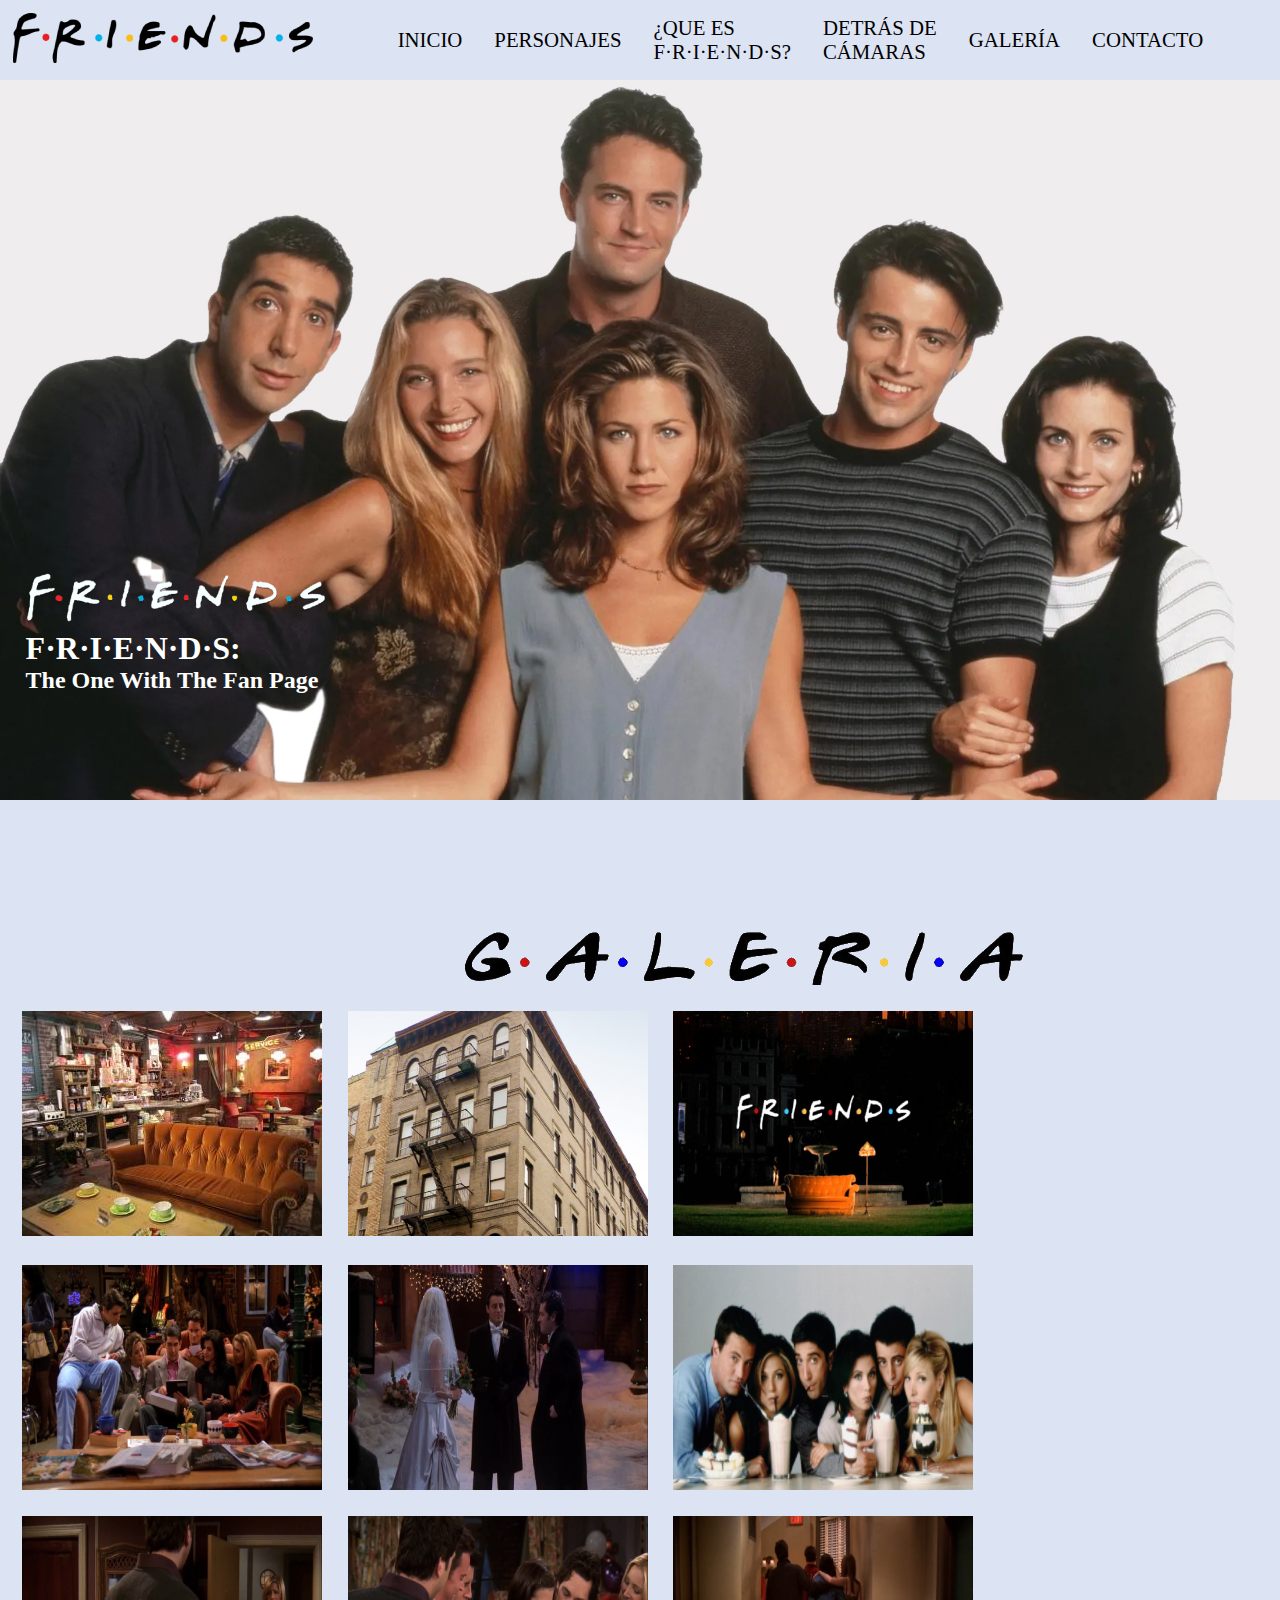
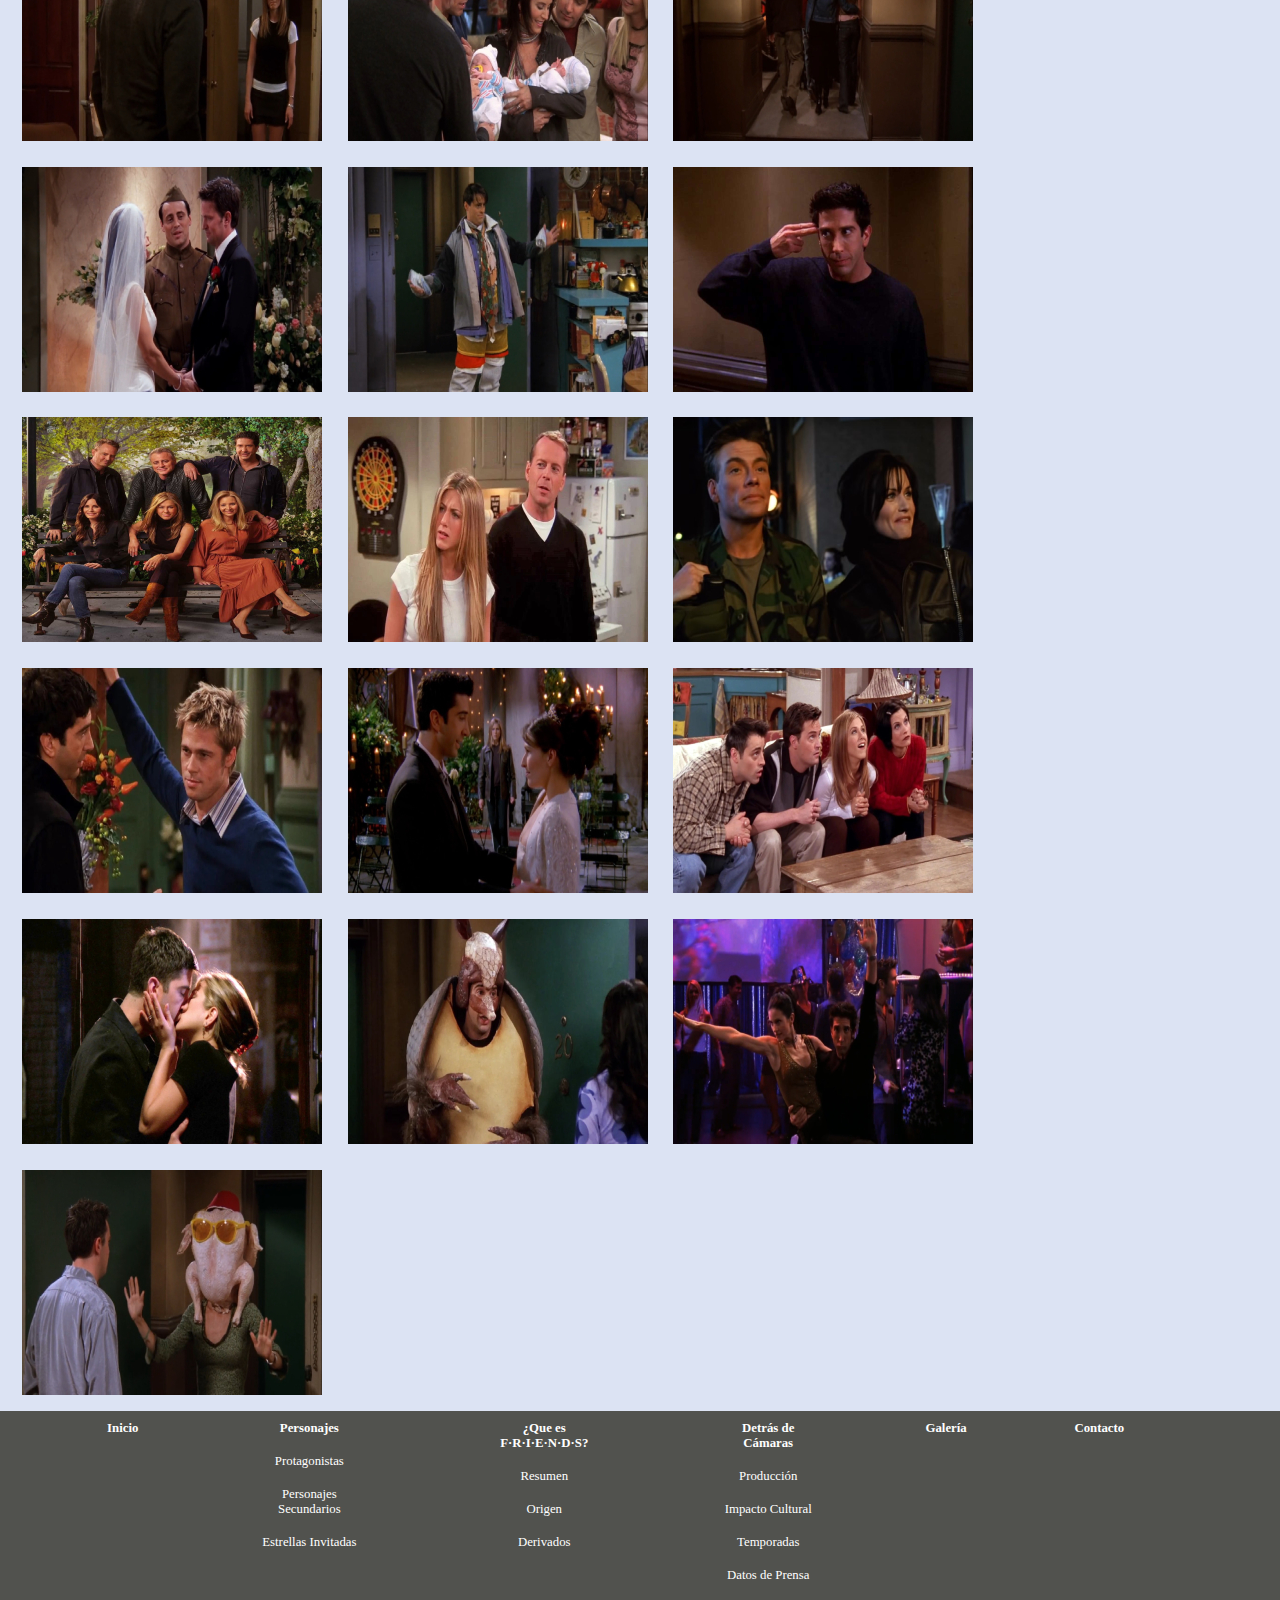
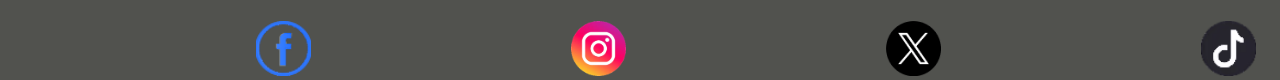
<file: galeria.html>
<!DOCTYPE html>
<html lang="es">

<head>
	<link rel="icon" href="Imagenes/Marco_PC.png" type="Images/png">
	<title>FRIENDS: The One With The Fan Page</title>
	<meta charset="UTF-8">
	<link rel="stylesheet" href="https://cdnjs.cloudflare.com/ajax/libs/font-awesome/4.7.0/css/font-awesome.min.css">
	<meta name="viewport" content="width=device-width, initial-scale=1.0">
	<link rel="stylesheet" type="text/css" href="css/estilos.css">
</head>

<body>
	<header>
		<div>
			<a href="index.html"><img src="Imagenes/Logo_PC.png" alt="Logo FRIENDS">
		</div>
		
		<nav id="menu_hamburguesa">
		<a href="javascript:void(0);" class="icon" onclick="myFunction()"><i class="fa fa-bars"></i></a>
		<div class="dropdown">
			<ul>
				<li><a href="index.html">Inicio</a></li>
			</ul>
		</div>
			<div class="dropdown">
				<ul>
					<li><a>Personajes</a></li>
					<div class="dropdown-content">
						<li><a href="protagonistas.html">Protagonistas</a></li>
						<li><a href="secundarios.html">Secundarios</a></li>
						<li><a href="cameos.html">Estrellas Invitadas</a></li>
					</div>
				</ul>
			</div>
			<div class="dropdown">
				<ul>
					<li><a>¿Que es<br>F·R·I·E·N·D·S?</a></li>
					<div class="dropdown-content">
						<li><a href="resumen.html">Resumen</a></li>
						<li><a href="origen.html">Origen</a></li>
						<li><a href="derivados.html">Derivados</a></li>
					</div>
				</ul>
			</div>
			<div class="dropdown">
				<ul>
					<li><a>Detrás de<br>Cámaras</a></li>
					<div class="dropdown-content">
						<li><a href="produccion.html">Producción</a></li>
						<li><a href="impacto.html">Impacto Cultural</a></li>
						<li><a href="temporadas.html">Temporadas</a></li>
						<li><a href="prensa.html">Datos de Prensa</a></li>
					</div>
				</ul>
			</div>
		<div class="dropdown">
			<ul>
				<li><a href="galeria.html">Galería</a></li>
			</ul>
		</div>
		<div class="dropdown">
			<ul>
				<li><a href="contacto.html">Contacto</a></li>
			</ul>
		</div>
		</nav>
	</header>
	<section>
		<article class="fondo">
			<div>
				<img src="Imagenes/Logo_White_PC.png" alt="Logo FRIENDS">
				<h1>F·R·I·E·N·D·S:</h1>
				<h2>The One With The Fan Page</h2>
			</div>
		</article>
	<article class="title_logo">
		<div>
			<img src="Imagenes/Gale_Logo.png" alt="Sección Galeria">
		</div>
	</article>
		<section>
			<div>
				 <a href="Imagenes/Galeria/Imagen_Galeria_1.jpg" data-lightbox="roadtrip" data-title="Set del café “Central Perk” en Warner Bros. Studios."><img class="lightbox-min" src="Imagenes/Miniaturas/Miniatura_1.jpg" alt="Set del café “Central Perk” en Warner Bros. Studios."/></a>

				 <a class="zoom" href="Imagenes/Galeria/Imagen_Galeria_2.jpg" data-lightbox="roadtrip" data-title="El edificio de Greenwich Village, 90 Bedford Street, utilizado como el bloque de apartamentos de los amigos en el establecimiento de tomas."><img class="lightbox-min" src="Imagenes/Miniaturas/Miniatura_2.jpg" alt="El edificio de Greenwich Village, 90 Bedford Street, utilizado como el bloque de apartamentos de los amigos en el establecimiento de tomas."/></a>

				 <a class="zoom" href="Imagenes/Galeria/Imagen_Galeria_3.jpg" data-lightbox="roadtrip" data-title="Intro de la serie."><img class="lightbox-min" src="Imagenes/Miniaturas/Miniatura_3.jpg" alt="Intro de la serie."/></a>

				 <a class="example-image-link" href="Imagenes/Galeria/Imagen_Galeria_4.jpg" data-lightbox="roadtrip" data-title="Los seis amigos reunidos en la cafetería Central Perk."><img class="lightbox-min" src="Imagenes/Miniaturas/Miniatura_4.jpg" alt="Los seis amigos reunidos en la cafetería Central Perk."/></a>

				 <a class="example-image-link" href="Imagenes/Galeria/Imagen_Galeria_5.jpg" data-lightbox="roadtrip" data-title="Boda de Phoebe y Mike frente al Central Perk."><img class="lightbox-min-2" src="Imagenes/Miniaturas/Miniatura_5.jpg" alt="Boda de Phoebe y Mike frente al Central Perk."/></a>

				 <a class="example-image-link" href="Imagenes/Galeria/Imagen_Galeria_6.jpg" data-lightbox="roadtrip" data-title="F·R·I·E·N·D·S."><img class="lightbox-min" src="Imagenes/Miniaturas/Miniatura_6.jpg" alt="F·R·I·E·N·D·S."/></a>

				 <a class="example-image-link" href="Imagenes/Galeria/Imagen_Galeria_7.jpg" data-lightbox="roadtrip" data-title="Rachel abandona su sueño de trabajar en París para quedarse con Ross."><img class="lightbox-min" src="Imagenes/Miniaturas/Miniatura_7.jpg" alt="Rachel abandona su sueño de trabajar en París para quedarse con Ross."/></a>

				 <a class="example-image-link" href="Imagenes/Galeria/Imagen_Galeria_8.jpg" data-lightbox="roadtrip" data-title="Mónica y Chandler presentan sus hijos al grupo de amigos."><img class="lightbox-min" src="Imagenes/Miniaturas/Miniatura_8.jpg" alt="Mónica y Chandler presentan sus hijos al grupo de amigos."/></a>

				 <a class="example-image-link" href="Imagenes/Galeria/Imagen_Galeria_9.jpg" data-lightbox="roadtrip" data-title="Último momento de los seis amigos juntos en la serie."><img class="lightbox-min" src="Imagenes/Miniaturas/Miniatura_9.jpg" alt="Último momento de los seis amigos juntos en la serie."/></a>

				 <a class="example-image-link" href="Imagenes/Galeria/Imagen_Galeria_10.jpg" data-lightbox="roadtrip" data-title="Boda de Mónica y Chandlder."><img class="lightbox-min" src="Imagenes/Miniaturas/Miniatura_10.jpg" alt="Boda de Mónica y Chandlder."/></a>

				 <a class="example-image-link" href="Imagenes/Galeria/Imagen_Galeria_11.jpg" data-lightbox="roadtrip" data-title="Joey se pone toda la ropa de Chandler a modo de venganza por quitarle su lugar en el sillón."><img class="lightbox-min" src="Imagenes/Miniaturas/Miniatura_11.jpg" alt="Joey se pone toda la ropa de Chandler a modo de venganza por quitarle su lugar en el sillón."/></a>

				 <a class="example-image-link" href="Imagenes/Galeria/Imagen_Galeria_12.jpg" data-lightbox="roadtrip" data-title="Ross habla sobre el Unagi."><img class="lightbox-min" src="Imagenes/Miniaturas/Miniatura_12.jpg" alt=""/></a>

				 <a class="example-image-link" href="Imagenes/Galeria/Imagen_Galeria_13.jpg" data-lightbox="roadtrip" data-title="Póster del especial F·R·I·E·N·D·S: The Reunion."><img class="lightbox-min" src="Imagenes/Miniaturas/Miniatura_13.jpg" alt=""/></a>

				 <a class="example-image-link" href="Imagenes/Galeria/Imagen_Galeria_14.jpg" data-lightbox="roadtrip" data-title="Bruce Willis en su aparición en F·R·I·E·N·D·S. Aceptó aparecer “gratis” debido a una apuesta perdida contra Matthew Perry."><img class="lightbox-min" src="Imagenes/Miniaturas/Miniatura_14.jpg" alt=""/></a>

				 <a class="example-image-link" href="Imagenes/Galeria/Imagen_Galeria_15.jpg" data-lightbox="roadtrip" data-title="Jean-Claude Van Damme en su aparición en F·R·I·E·N·D·S."><img class="lightbox-min" src="Imagenes/Miniaturas/Miniatura_15.jpg" alt=""/></a>

				 <a class="example-image-link" href="Imagenes/Galeria/Imagen_Galeria_16.jpg" data-lightbox="roadtrip" data-title="Bradd Pitt en su aparición en F·R·I·E·N·D·S. Realizó su cameo en el tiempo en que estuvo casado con Jennifer Aniston."><img class="lightbox-min" src="Imagenes/Miniaturas/Miniatura_16.jpg" alt=""/></a>

				 <a class="example-image-link" href="Imagenes/Galeria/Imagen_Galeria_17.jpg" data-lightbox="roadtrip" data-title="Rachel llega a la boda de Ross y Emily."><img class="lightbox-min" src="Imagenes/Miniaturas/Miniatura_17.jpg" alt=""/></a>

				 <a class="example-image-link" href="Imagenes/Galeria/Imagen_Galeria_18.jpg" data-lightbox="roadtrip" data-title="Mónica y Rachel se juegan el apartamento contra Chandler y Joey en un juego de “¿Quién conoce más a quén?”."><img class="lightbox-min" src="Imagenes/Miniaturas/Miniatura_18.jpg" alt=""/></a>

				 <a class="example-image-link" href="Imagenes/Galeria/Imagen_Galeria_19.jpg" data-lightbox="roadtrip" data-title="Primer beso de Ross y Rachel."><img class="lightbox-min" src="Imagenes/Miniaturas/Miniatura_19.jpg" alt=""/></a>

				 <a class="example-image-link" href="Imagenes/Galeria/Imagen_Galeria_20.jpg" data-lightbox="roadtrip" data-title="Ross se disfraza del “Armadillo Navideño” para su hijo Ben en Navidad, para enseñarle sobre su herencia judía."><img class="lightbox-min" src="Imagenes/Miniaturas/Miniatura_20.jpg" alt=""/></a>

				 <a class="example-image-link" href="Imagenes/Galeria/Imagen_Galeria_21.jpg" data-lightbox="roadtrip" data-title="Mónica y Ross realizan su rutina de baile."><img class="lightbox-min" src="Imagenes/Miniaturas/Miniatura_21.jpg" alt=""/></a>

				 <a class="example-image-link" href="Imagenes/Galeria/Imagen_Galeria_22.jpg" data-lightbox="roadtrip" data-title="Mónica se pone un pavo de acción de gracias en la cabeza."><img class="lightbox-min" src="Imagenes/Miniaturas/Miniatura_22.jpg" alt=""/></a>


			</div>
		</section>
	</section>
	<footer>
		<div>
			<a href="index.html"><strong>Inicio</strong></a>
		</div>
		<div>
			<h7><strong>Personajes</strong></h7>
			<br><a href="protagonistas.html">Protagonistas</a>
			<br><a href="secundarios.html">Personajes Secundarios</a>
			<br><a href="cameos.html">Estrellas Invitadas</a>
		</div>
		<div>
			<h7><strong>¿Que es F·R·I·E·N·D·S?</strong></h7>
			<br><a href="resumen.html">Resumen</a>
			<br><a href="origen.html">Origen</a>
			<br><a href="derivados.html">Derivados</a>
		</div>
		<div>
			<h7><strong>Detrás de Cámaras</strong></h7>
			<br><a href="produccion.html">Producción</a>
			<br><a href="impacto.html">Impacto Cultural</a>
			<br><a href="temporadas.html">Temporadas</a>
			<br><a href="prensa.html">Datos de Prensa</a>
		</div>
		<div>
			<a href="galeria.html"><strong>Galería</strong></a>
		</div>
		<div>
			<a href="contacto.html"><strong>Contacto</strong></a>
		</div>
		<a href="https://es-la.facebook.com/"><img src="Imagenes/Iconos_Personajes/Icono_Facebook.png" alt="Facebook" class="redes"></a>
		<a href="https://www.instagram.com/"><img src="Imagenes/Iconos_Personajes/Icono_Instagram.png" alt="Instagram" class="redes"> </a>
		<a href="https://twitter.com/i/flow/login?input_flow_data=%7B%22requested_variant%22%3A%22eyJsYW5nIjoiZXMifQ%3D%3D%22%7D"><img src="Imagenes/Iconos_Personajes/Icono_Twitter.png" alt="Twitter" class="redes"></a>
		<a href="https://www.tiktok.com/es/"><img src="Imagenes/Iconos_Personajes/Icono_TikTok.png" alt="TikTok" class="redes"></a>
	</footer>
	
	<script src="js/lightbox-plus-jquery.min.js"></script>

<script type="text/javascript">
    function myFunction() {
      var x = document.getElementById("menu_hamburguesa");
      if (x.className === "") {
          x.className = "responsive";
        } 
      else {
          x.className = "";
        }
    }
</script>


<!-- Script de efecto zoom -->
<script src="https://ajax.googleapis.com/ajax/libs/jquery/2.2.4/jquery.min.js"></script>

<script>
$(document).ready(function(){
    $('.zoom').hover(function() {
        $(this).addClass('transition');
    }, function() {
        $(this).removeClass('transition');
    });
});
</script>
</body>

</html>
</file>
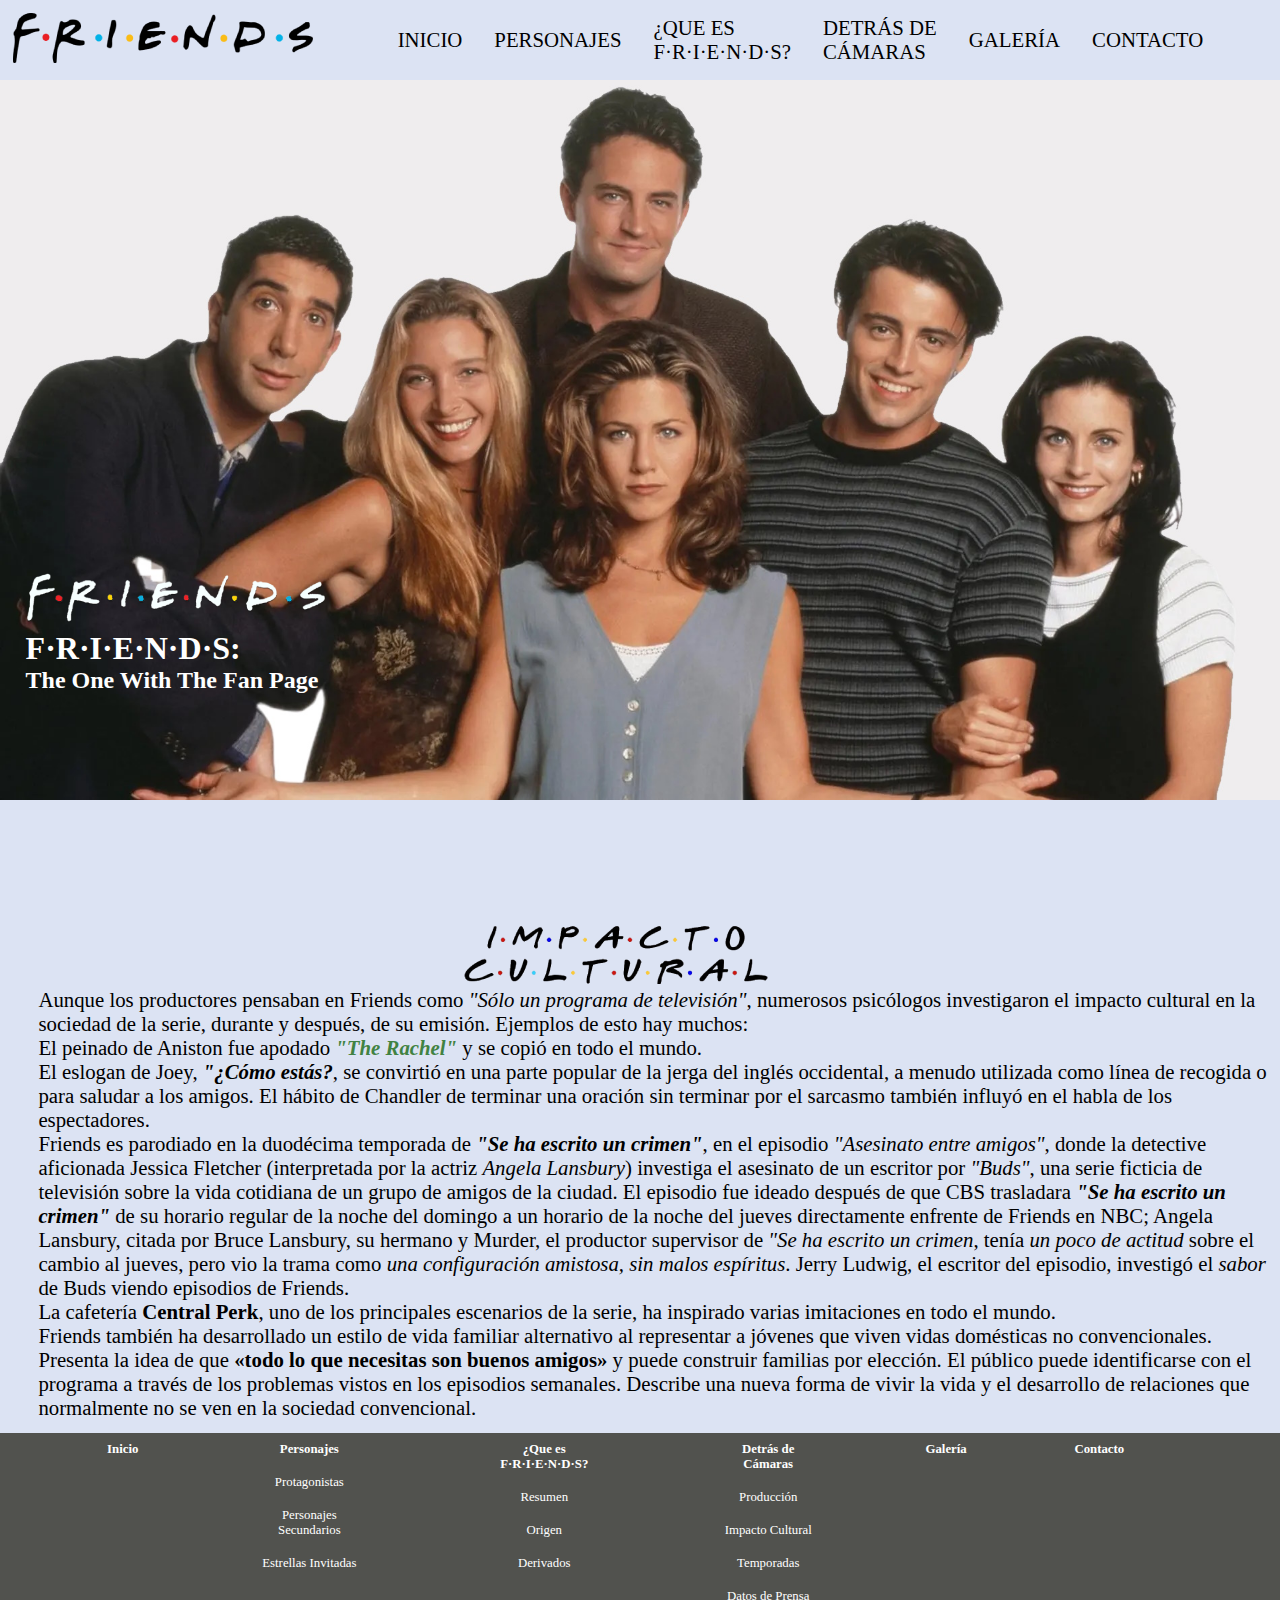
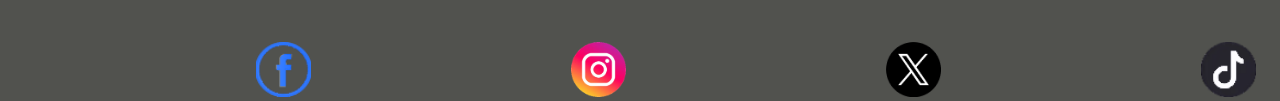
<file: impacto.html>
<!DOCTYPE html>
<html lang="es">

<head>
	<link rel="icon" href="Imagenes/Marco_PC.png" type="Images/png">
	<title>FRIENDS: The One With The Fan Page</title>
	<meta charset="UTF-8">
	<link rel="stylesheet" href="https://cdnjs.cloudflare.com/ajax/libs/font-awesome/4.7.0/css/font-awesome.min.css">
	<meta name="viewport" content="width=device-width, initial-scale=1.0">
	<link rel="stylesheet" type="text/css" href="css/estilos.css">
</head>

<body>
	<header>
		<div>
			<a href="index.html"><img src="Imagenes/Logo_PC.png" alt="Logo FRIENDS">
		</div>
		
		<nav id="menu_hamburguesa">
		<a href="javascript:void(0);" class="icon" onclick="myFunction()"><i class="fa fa-bars"></i></a>
		<div class="dropdown">
			<ul>
				<li><a href="index.html">Inicio</a></li>
			</ul>
		</div>
			<div class="dropdown">
				<ul>
					<li><a>Personajes</a></li>
					<div class="dropdown-content">
						<li><a href="protagonistas.html">Protagonistas</a></li>
						<li><a href="secundarios.html">Secundarios</a></li>
						<li><a href="cameos.html">Estrellas Invitadas</a></li>
					</div>
				</ul>
			</div>
			<div class="dropdown">
				<ul>
					<li><a>¿Que es<br>F·R·I·E·N·D·S?</a></li>
					<div class="dropdown-content">
						<li><a href="resumen.html">Resumen</a></li>
						<li><a href="origen.html">Origen</a></li>
						<li><a href="derivados.html">Derivados</a></li>
					</div>
				</ul>
			</div>
			<div class="dropdown">
				<ul>
					<li><a>Detrás de<br>Cámaras</a></li>
					<div class="dropdown-content">
						<li><a href="produccion.html">Producción</a></li>
						<li><a href="impacto.html">Impacto Cultural</a></li>
						<li><a href="temporadas.html">Temporadas</a></li>
						<li><a href="prensa.html">Datos de Prensa</a></li>
					</div>
				</ul>
			</div>
		<div class="dropdown">
			<ul>
				<li><a href="galeria.html">Galería</a></li>
			</ul>
		</div>
		<div class="dropdown">
			<ul>
				<li><a href="contacto.html">Contacto</a></li>
			</ul>
		</div>
		</nav>
	</header>
	<section>
		<article class="fondo">
			<div>
				<img src="Imagenes/Logo_White_PC.png" alt="Logo FRIENDS">
				<h1>F·R·I·E·N·D·S:</h1>
				<h2>The One With The Fan Page</h2>
			</div>
		</article>
	<article class="title_logo">
		<div>
			<img src="Imagenes/Impacto_Logo.png" alt="Sección Impacto Cultural">
		</div>
	</article>
		<article>
				<p>Aunque los productores pensaban en Friends como <i>"Sólo un programa de televisión"</i>, numerosos psicólogos investigaron el impacto cultural en la sociedad de la serie, durante y después, de su emisión. Ejemplos de esto hay muchos:<br>
				El peinado de Aniston fue apodado <a href="https://www.google.com/search?q=The+Rachel&tbm=isch"><i><strong>"The Rachel"</strong></i></a> y se copió en todo el mundo.<br></p>
				<p>El eslogan de Joey, <i><strong>"¿Cómo estás?</strong></i>, se convirtió en una parte popular de la jerga del inglés occidental, a menudo utilizada como línea de recogida o para saludar a los amigos. El hábito de Chandler de terminar una oración sin terminar por el sarcasmo también influyó en el habla de los espectadores.<br></p>
				<p>Friends es parodiado en la duodécima temporada de <i><strong>"Se ha escrito un crimen"</strong></i>, en el episodio <i>"Asesinato entre amigos"</i>, donde la detective aficionada Jessica Fletcher (interpretada por la actriz <i>Angela Lansbury</i>) investiga el asesinato de un escritor por <i>"Buds"</i>, una serie ficticia de televisión sobre la vida cotidiana de un grupo de amigos de la ciudad. El episodio fue ideado después de que CBS trasladara <i><strong>"Se ha escrito un crimen"</strong></i> de su horario regular de la noche del domingo a un horario de la noche del jueves directamente enfrente de Friends en NBC; Angela Lansbury, citada por Bruce Lansbury, su hermano y Murder, el productor supervisor de <i>"Se ha escrito un crimen</i>, tenía <i>un poco de actitud</i> sobre el cambio al jueves, pero vio la trama como <i>una configuración amistosa, sin malos espíritus</i>. Jerry Ludwig, el escritor del episodio, investigó el <i>sabor</i> de Buds viendo episodios de Friends.<br></p>
				<p>La cafetería <strong>Central Perk</strong>, uno de los principales escenarios de la serie, ha inspirado varias imitaciones en todo el mundo.<br>
				Friends también ha desarrollado un estilo de vida familiar alternativo al representar a jóvenes que viven vidas domésticas no convencionales. Presenta la idea de que <strong>«todo lo que necesitas son buenos amigos»</strong> y puede construir familias por elección. El público puede identificarse con el programa a través de los problemas vistos en los episodios semanales. Describe una nueva forma de vivir la vida y el desarrollo de relaciones que normalmente no se ven en la sociedad convencional.
				</p>
		</article>
	</section>
	<footer>
		<div>
			<a href="index.html"><strong>Inicio</strong></a>
		</div>
		<div>
			<h7><strong>Personajes</strong></h7>
			<br><a href="protagonistas.html">Protagonistas</a>
			<br><a href="secundarios.html">Personajes Secundarios</a>
			<br><a href="cameos.html">Estrellas Invitadas</a>
		</div>
		<div>
			<h7><strong>¿Que es F·R·I·E·N·D·S?</strong></h7>
			<br><a href="resumen.html">Resumen</a>
			<br><a href="origen.html">Origen</a>
			<br><a href="derivados.html">Derivados</a>
		</div>
		<div>
			<h7><strong>Detrás de Cámaras</strong></h7>
			<br><a href="produccion.html">Producción</a>
			<br><a href="impacto.html">Impacto Cultural</a>
			<br><a href="temporadas.html">Temporadas</a>
			<br><a href="prensa.html">Datos de Prensa</a>
		</div>
		<div>
			<a href="galeria.html"><strong>Galería</strong></a>
		</div>
		<div>
			<a href="contacto.html"><strong>Contacto</strong></a>
		</div>
		<a href="https://es-la.facebook.com/"><img src="Imagenes/Iconos_Personajes/Icono_Facebook.png" alt="Facebook" class="redes"></a>
		<a href="https://www.instagram.com/"><img src="Imagenes/Iconos_Personajes/Icono_Instagram.png" alt="Instagram" class="redes"> </a>
		<a href="https://twitter.com/i/flow/login?input_flow_data=%7B%22requested_variant%22%3A%22eyJsYW5nIjoiZXMifQ%3D%3D%22%7D"><img src="Imagenes/Iconos_Personajes/Icono_Twitter.png" alt="Twitter" class="redes"></a>
		<a href="https://www.tiktok.com/es/"><img src="Imagenes/Iconos_Personajes/Icono_TikTok.png" alt="TikTok" class="redes"></a>
	</footer>

		<script type="text/javascript">
        function myFunction() {
          var x = document.getElementById("menu_hamburguesa");
          if (x.className === "") {
              x.className = "responsive";
            } 
          else {
              x.className = "";
          	}
		}
    </script>
</body>
</html>
</file>
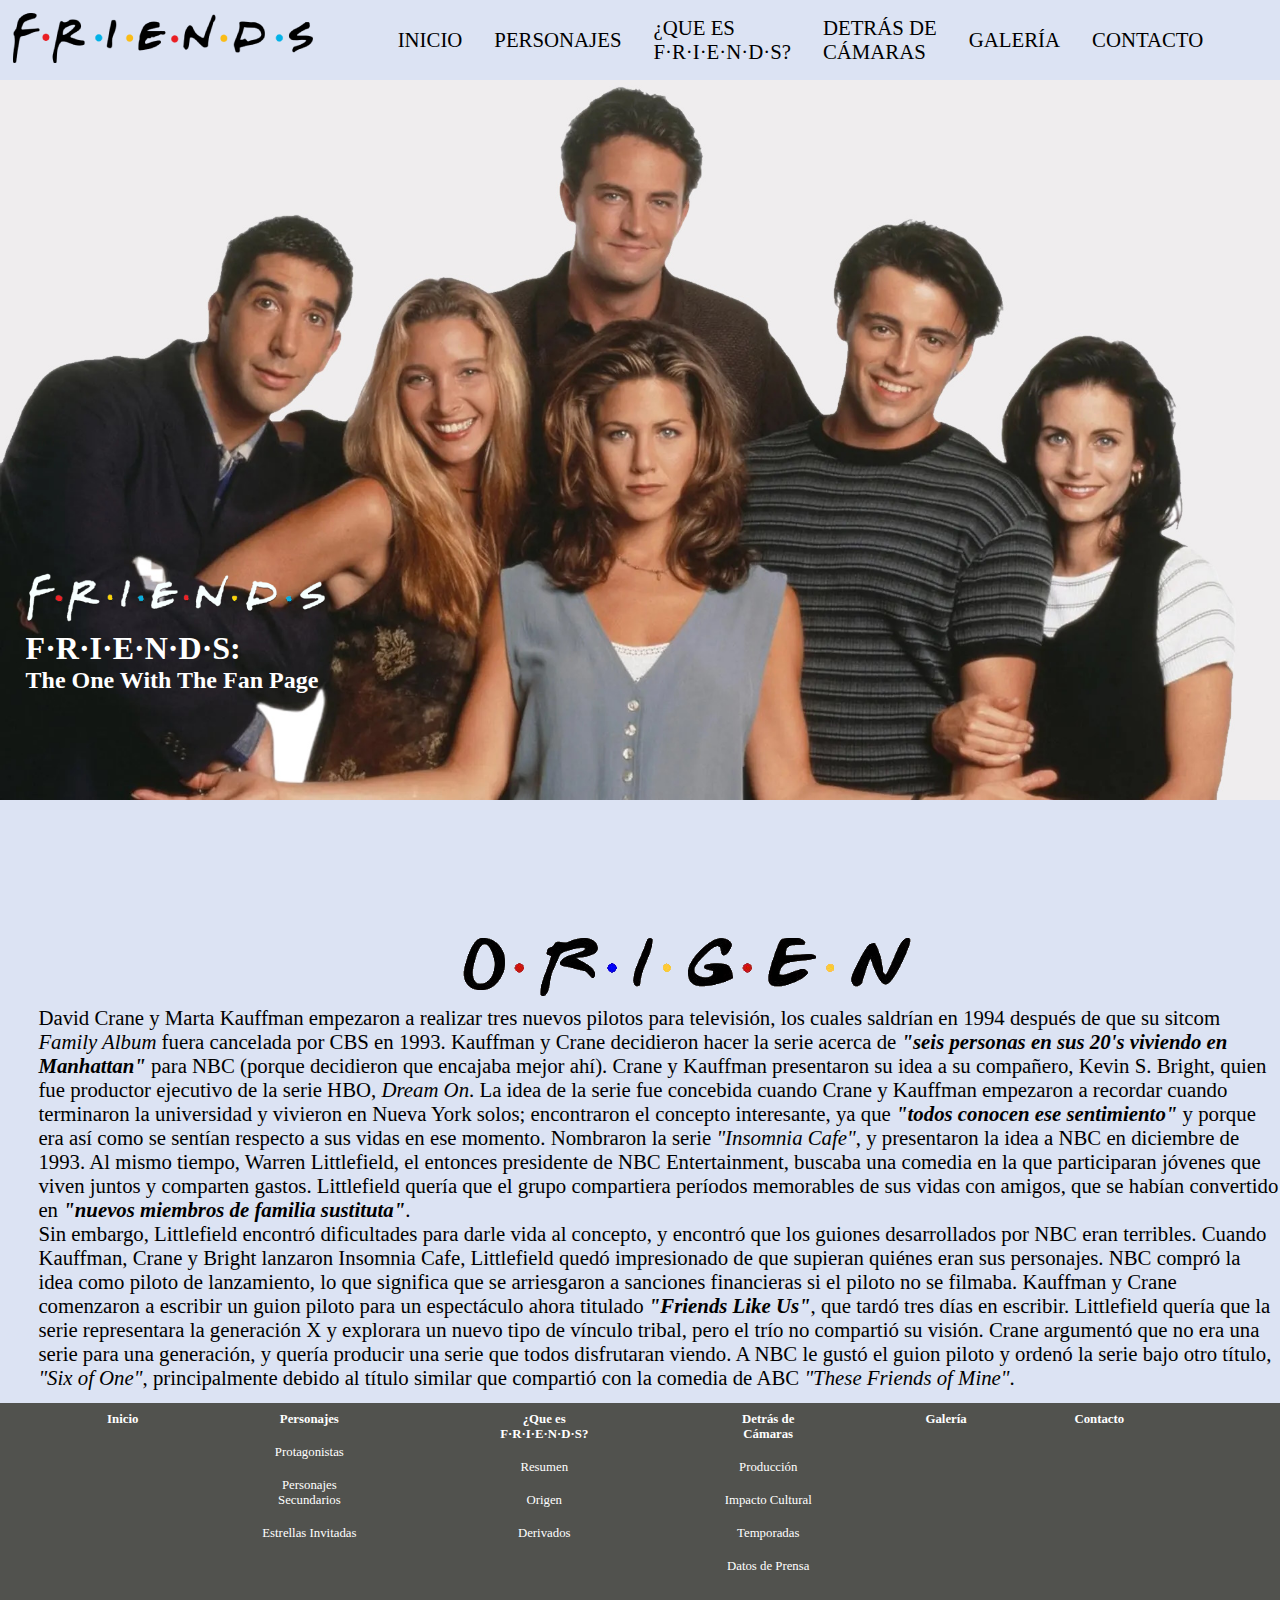
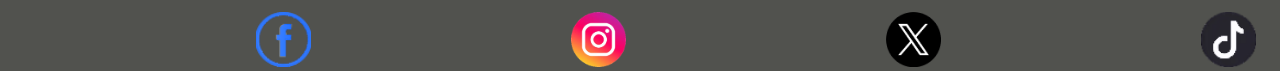
<file: origen.html>
<!DOCTYPE html>
<html lang="es">

<head>
	<link rel="icon" href="Imagenes/Marco_PC.png" type="Images/png">
	<title>FRIENDS: The One With The Fan Page</title>
	<meta charset="UTF-8">
	<link rel="stylesheet" href="https://cdnjs.cloudflare.com/ajax/libs/font-awesome/4.7.0/css/font-awesome.min.css">
	<meta name="viewport" content="width=device-width, initial-scale=1.0">
	<link rel="stylesheet" type="text/css" href="css/estilos.css">
</head>

<body>
	<header>
		<div>
			<a href="index.html"><img src="Imagenes/Logo_PC.png" alt="Logo FRIENDS">
		</div>
		
		<nav id="menu_hamburguesa">
		<a href="javascript:void(0);" class="icon" onclick="myFunction()"><i class="fa fa-bars"></i></a>
		<div class="dropdown">
			<ul>
				<li><a href="index.html">Inicio</a></li>
			</ul>
		</div>
			<div class="dropdown">
				<ul>
					<li><a>Personajes</a></li>
					<div class="dropdown-content">
						<li><a href="protagonistas.html">Protagonistas</a></li>
						<li><a href="secundarios.html">Secundarios</a></li>
						<li><a href="cameos.html">Estrellas Invitadas</a></li>
					</div>
				</ul>
			</div>
			<div class="dropdown">
				<ul>
					<li><a>¿Que es<br>F·R·I·E·N·D·S?</a></li>
					<div class="dropdown-content">
						<li><a href="resumen.html">Resumen</a></li>
						<li><a href="origen.html">Origen</a></li>
						<li><a href="derivados.html">Derivados</a></li>
					</div>
				</ul>
			</div>
			<div class="dropdown">
				<ul>
					<li><a>Detrás de<br>Cámaras</a></li>
					<div class="dropdown-content">
						<li><a href="produccion.html">Producción</a></li>
						<li><a href="impacto.html">Impacto Cultural</a></li>
						<li><a href="temporadas.html">Temporadas</a></li>
						<li><a href="prensa.html">Datos de Prensa</a></li>
					</div>
				</ul>
			</div>
		<div class="dropdown">
			<ul>
				<li><a href="galeria.html">Galería</a></li>
			</ul>
		</div>
		<div class="dropdown">
			<ul>
				<li><a href="contacto.html">Contacto</a></li>
			</ul>
		</div>
		</nav>
	</header>
	<section>
		<article class="fondo">
			<div>
				<img src="Imagenes/Logo_White_PC.png" alt="Logo FRIENDS">
				<h1>F·R·I·E·N·D·S:</h1>
				<h2>The One With The Fan Page</h2>
			</div>
		</article>
	<article class="title_logo">
		<div>
			<img src="Imagenes/Ori_Logo.png" alt="Sección Origen">
		</div>
	</article>
		<article>
			<p>David Crane y Marta Kauffman empezaron a realizar tres nuevos pilotos para televisión, los cuales saldrían en 1994 después de que su sitcom <i>Family Album</i> fuera cancelada por CBS en 1993. Kauffman y Crane decidieron hacer la serie acerca de <i><strong>"seis personas en sus 20's viviendo en Manhattan"</strong></i> para NBC (porque decidieron que encajaba mejor ahí). Crane y Kauffman presentaron su idea a su compañero, Kevin S. Bright, quien fue productor ejecutivo de la serie HBO, <i>Dream On</i>. La idea de la serie fue concebida cuando Crane y Kauffman empezaron a recordar cuando terminaron la universidad y vivieron en Nueva York solos; encontraron el concepto interesante, ya que <i><strong>"todos conocen ese sentimiento"</strong></i> y porque era así como se sentían respecto a sus vidas en ese momento. Nombraron la serie <i>"Insomnia Cafe"</i>, y presentaron la idea a NBC en diciembre de 1993. Al mismo tiempo, Warren Littlefield, el entonces presidente de NBC Entertainment, buscaba una comedia en la que participaran jóvenes que viven juntos y comparten gastos. Littlefield quería que el grupo compartiera períodos memorables de sus vidas con amigos, que se habían convertido en <i><strong>"nuevos miembros de familia sustituta"</strong></i>.</p>
			<p>Sin embargo, Littlefield encontró dificultades para darle vida al concepto, y encontró que los guiones desarrollados por NBC eran terribles. Cuando Kauffman, Crane y Bright lanzaron Insomnia Cafe, Littlefield quedó impresionado de que supieran quiénes eran sus personajes. NBC compró la idea como piloto de lanzamiento, lo que significa que se arriesgaron a sanciones financieras si el piloto no se filmaba. Kauffman y Crane comenzaron a escribir un guion piloto para un espectáculo ahora titulado <i><strong>"Friends Like Us"</strong></i>, que tardó tres días en escribir. Littlefield quería que la serie representara la generación X y explorara un nuevo tipo de vínculo tribal, pero el trío no compartió su visión. Crane argumentó que no era una serie para una generación, y quería producir una serie que todos disfrutaran viendo. A NBC le gustó el guion piloto y ordenó la serie bajo otro título, <i>"Six of One"</i>, principalmente debido al título similar que compartió con la comedia de ABC <i>"These Friends of Mine"</i>.</p>
		</article>
	</section>
	<footer>
		<div>
			<a href="index.html"><strong>Inicio</strong></a>
		</div>
		<div>
			<h7><strong>Personajes</strong></h7>
			<br><a href="protagonistas.html">Protagonistas</a>
			<br><a href="secundarios.html">Personajes Secundarios</a>
			<br><a href="cameos.html">Estrellas Invitadas</a>
		</div>
		<div>
			<h7><strong>¿Que es F·R·I·E·N·D·S?</strong></h7>
			<br><a href="resumen.html">Resumen</a>
			<br><a href="origen.html">Origen</a>
			<br><a href="derivados.html">Derivados</a>
		</div>
		<div>
			<h7><strong>Detrás de Cámaras</strong></h7>
			<br><a href="produccion.html">Producción</a>
			<br><a href="impacto.html">Impacto Cultural</a>
			<br><a href="temporadas.html">Temporadas</a>
			<br><a href="prensa.html">Datos de Prensa</a>
		</div>
		<div>
			<a href="galeria.html"><strong>Galería</strong></a>
		</div>
		<div>
			<a href="contacto.html"><strong>Contacto</strong></a>
		</div>
		<a href="https://es-la.facebook.com/"><img src="Imagenes/Iconos_Personajes/Icono_Facebook.png" alt="Facebook" class="redes"></a>
		<a href="https://www.instagram.com/"><img src="Imagenes/Iconos_Personajes/Icono_Instagram.png" alt="Instagram" class="redes"> </a>
		<a href="https://twitter.com/i/flow/login?input_flow_data=%7B%22requested_variant%22%3A%22eyJsYW5nIjoiZXMifQ%3D%3D%22%7D"><img src="Imagenes/Iconos_Personajes/Icono_Twitter.png" alt="Twitter" class="redes"></a>
		<a href="https://www.tiktok.com/es/"><img src="Imagenes/Iconos_Personajes/Icono_TikTok.png" alt="TikTok" class="redes"></a>
	</footer>
		<script type="text/javascript">
        function myFunction() {
          var x = document.getElementById("menu_hamburguesa");
          if (x.className === "") {
              x.className = "responsive";
            } 
          else {
              x.className = "";
          	}
		}
    </script>
</body>
</html>
</file>
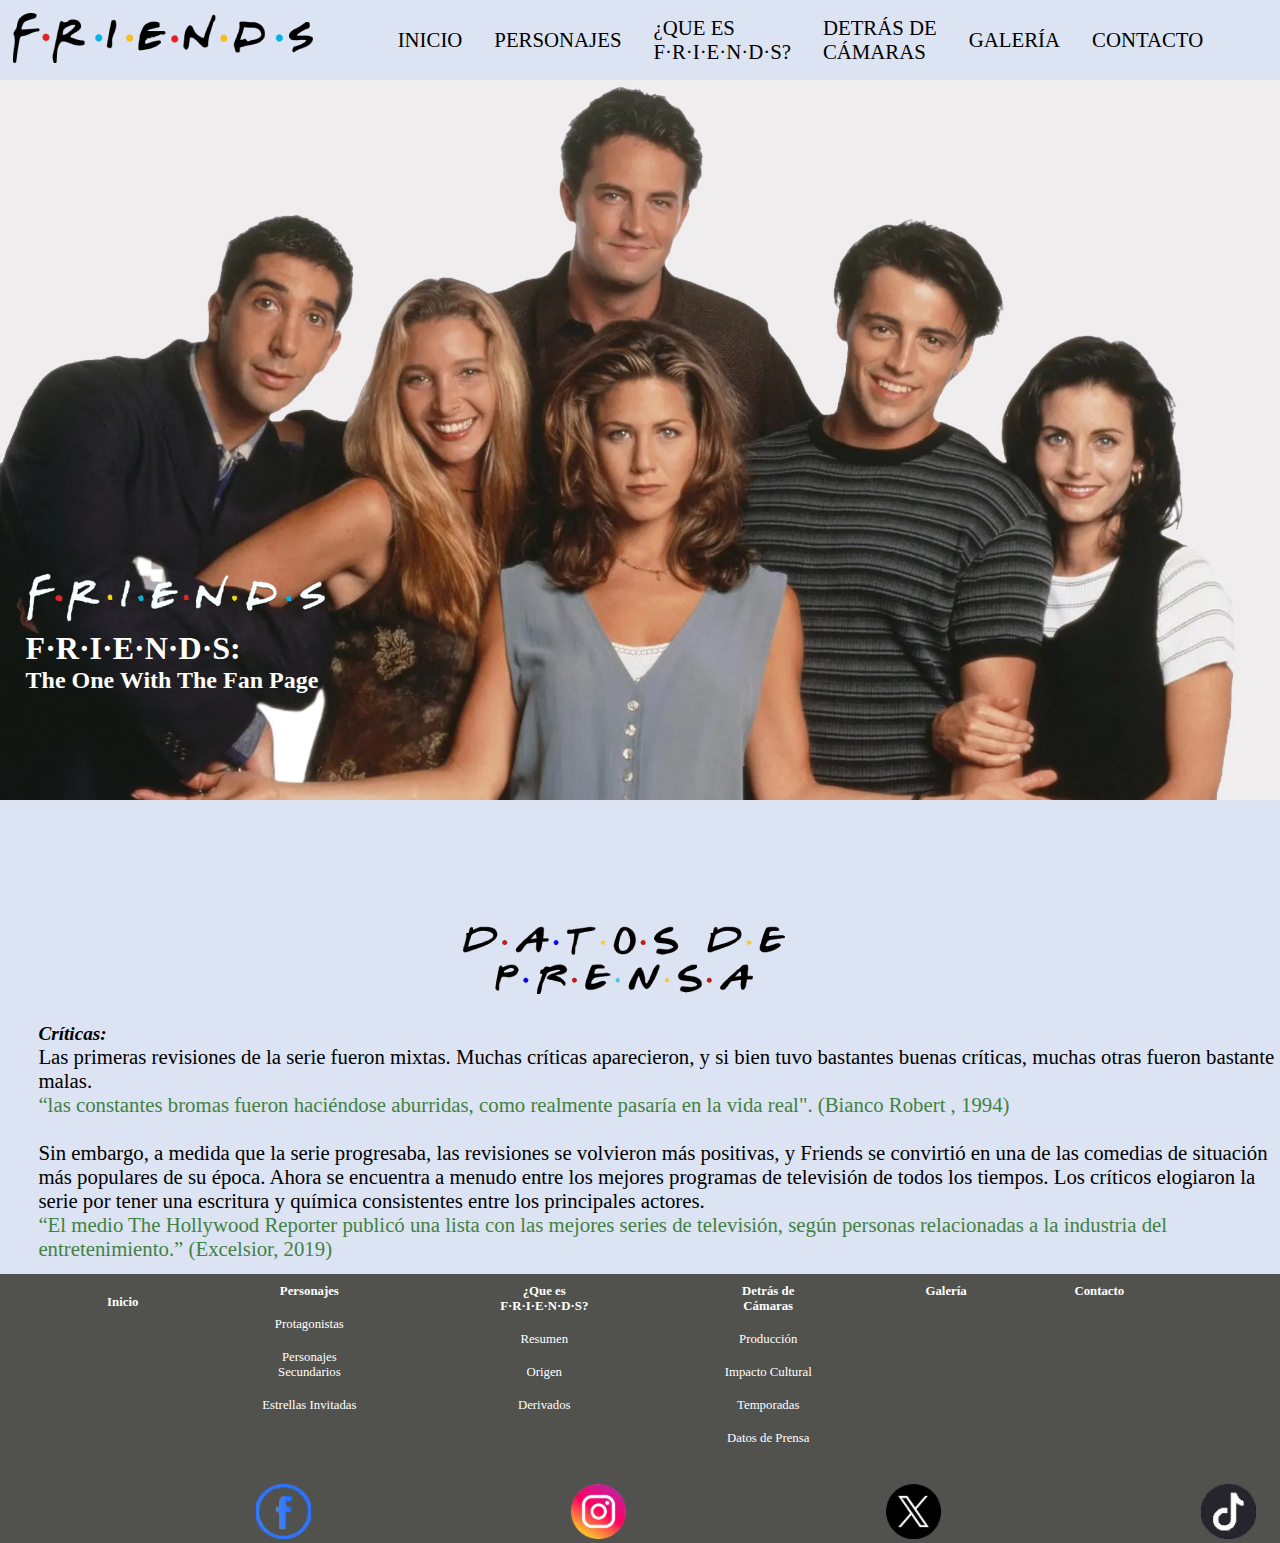
<file: prensa.html>
<!DOCTYPE html>
<html lang="es">

<head>
	<link rel="icon" href="Imagenes/Marco_PC.png" type="Images/png">
	<title>FRIENDS: The One With The Fan Page</title>
	<meta charset="UTF-8">
	<link rel="stylesheet" href="https://cdnjs.cloudflare.com/ajax/libs/font-awesome/4.7.0/css/font-awesome.min.css">
	<meta name="viewport" content="width=device-width, initial-scale=1.0">
	<link rel="stylesheet" type="text/css" href="css/estilos.css">
</head>

<body>
	<header>
		<div>
			<a href="index.html"><img src="Imagenes/Logo_PC.png" alt="Logo FRIENDS">
		</div>
		
		<nav id="menu_hamburguesa">
		<a href="javascript:void(0);" class="icon" onclick="myFunction()"><i class="fa fa-bars"></i></a>
		<div class="dropdown">
			<ul>
				<li><a href="index.html">Inicio</a></li>
			</ul>
		</div>
			<div class="dropdown">
				<ul>
					<li><a>Personajes</a></li>
					<div class="dropdown-content">
						<li><a href="protagonistas.html">Protagonistas</a></li>
						<li><a href="secundarios.html">Secundarios</a></li>
						<li><a href="cameos.html">Estrellas Invitadas</a></li>
					</div>
				</ul>
			</div>
			<div class="dropdown">
				<ul>
					<li><a>¿Que es<br>F·R·I·E·N·D·S?</a></li>
					<div class="dropdown-content">
						<li><a href="resumen.html">Resumen</a></li>
						<li><a href="origen.html">Origen</a></li>
						<li><a href="derivados.html">Derivados</a></li>
					</div>
				</ul>
			</div>
			<div class="dropdown">
				<ul>
					<li><a>Detrás de<br>Cámaras</a></li>
					<div class="dropdown-content">
						<li><a href="produccion.html">Producción</a></li>
						<li><a href="impacto.html">Impacto Cultural</a></li>
						<li><a href="temporadas.html">Temporadas</a></li>
						<li><a href="prensa.html">Datos de Prensa</a></li>
					</div>
				</ul>
			</div>
		<div class="dropdown">
			<ul>
				<li><a href="galeria.html">Galería</a></li>
			</ul>
		</div>
		<div class="dropdown">
			<ul>
				<li><a href="contacto.html">Contacto</a></li>
			</ul>
		</div>
		</nav>
	</header>
	<section>
		<article class="fondo">
			<div>
				<img src="Imagenes/Logo_White_PC.png" alt="Logo FRIENDS">
				<h1>F·R·I·E·N·D·S:</h1>
				<h2>The One With The Fan Page</h2>
			</div>
		</article>
	<article class="title_logo">
		<div>
			<img src="Imagenes/Prensa_Logo.png" alt="Sección Datos de Prensa">
		</div>
	</article>
		<article>
			<h4><i>Críticas:</i></h4>
			<p>Las primeras revisiones de la serie fueron mixtas. Muchas críticas aparecieron, y si bien tuvo bastantes buenas críticas, muchas otras fueron bastante malas.<br>

				<a href="https://news.google.co.uk/newspapers?id=IYwNAAAAIBAJ&sjid=ym8DAAAAIBAJ&pg=3371,4064656&hl=es">“las constantes bromas fueron haciéndose aburridas, como realmente pasaría en la vida real". (Bianco Robert , 1994)</a><br></p>

  			<p><br>Sin embargo, a medida que la serie progresaba, las revisiones se volvieron más positivas, y Friends se convirtió en una de las comedias de situación más populares de su época. Ahora se encuentra a menudo entre los mejores programas de televisión de todos los tiempos. Los críticos elogiaron la serie por tener una escritura y química consistentes entre los principales actores.<br>
		
				<a href="https://www.excelsior.com.mx/funcion/es-oficial-friends-es-la-mejor-serie-de-la-historia/1300886">“El medio The Hollywood Reporter publicó una lista con las mejores series de televisión, según personas relacionadas a la industria del entretenimiento.” (Excelsior, 2019)<a>
			</p>
		</article>
	</section>
	<footer>
		<div>
			<a href="index.html"><strong>Inicio</strong></a>
		</div>
		<div>
			<h7><strong>Personajes</strong></h7>
			<br><a href="protagonistas.html">Protagonistas</a>
			<br><a href="secundarios.html">Personajes Secundarios</a>
			<br><a href="cameos.html">Estrellas Invitadas</a>
		</div>
		<div>
			<h7><strong>¿Que es F·R·I·E·N·D·S?</strong></h7>
			<br><a href="resumen.html">Resumen</a>
			<br><a href="origen.html">Origen</a>
			<br><a href="derivados.html">Derivados</a>
		</div>
		<div>
			<h7><strong>Detrás de Cámaras</strong></h7>
			<br><a href="produccion.html">Producción</a>
			<br><a href="impacto.html">Impacto Cultural</a>
			<br><a href="temporadas.html">Temporadas</a>
			<br><a href="prensa.html">Datos de Prensa</a>
		</div>
		<div>
			<a href="galeria.html"><strong>Galería</strong></a>
		</div>
		<div>
			<a href="contacto.html"><strong>Contacto</strong></a>
		</div>
		<a href="https://es-la.facebook.com/"><img src="Imagenes/Iconos_Personajes/Icono_Facebook.png" alt="Facebook" class="redes"></a>
		<a href="https://www.instagram.com/"><img src="Imagenes/Iconos_Personajes/Icono_Instagram.png" alt="Instagram" class="redes"> </a>
		<a href="https://twitter.com/i/flow/login?input_flow_data=%7B%22requested_variant%22%3A%22eyJsYW5nIjoiZXMifQ%3D%3D%22%7D"><img src="Imagenes/Iconos_Personajes/Icono_Twitter.png" alt="Twitter" class="redes"></a>
		<a href="https://www.tiktok.com/es/"><img src="Imagenes/Iconos_Personajes/Icono_TikTok.png" alt="TikTok" class="redes"></a>
	</footer>

		<script type="text/javascript">
        function myFunction() {
          var x = document.getElementById("menu_hamburguesa");
          if (x.className === "") {
              x.className = "responsive";
            } 
          else {
              x.className = "";
          	}
		}
    </script>
</body>
</html>
</file>
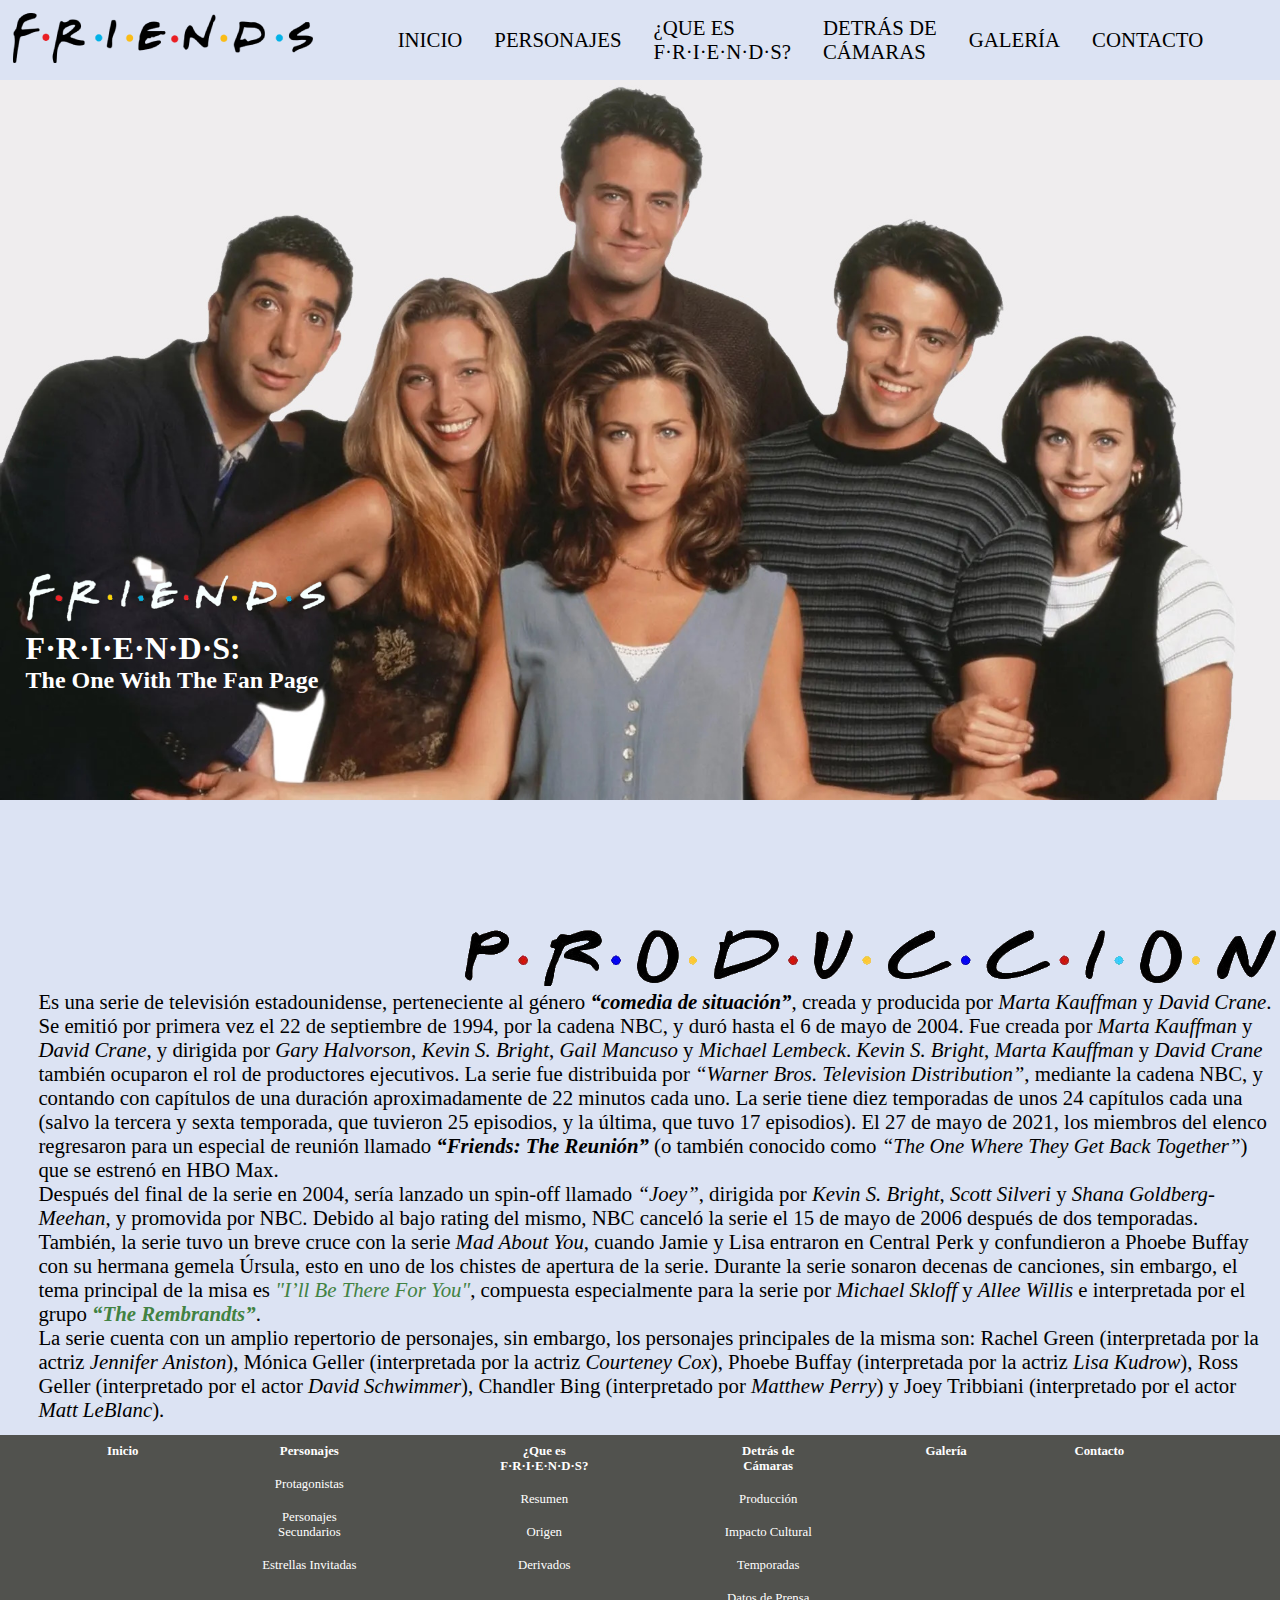
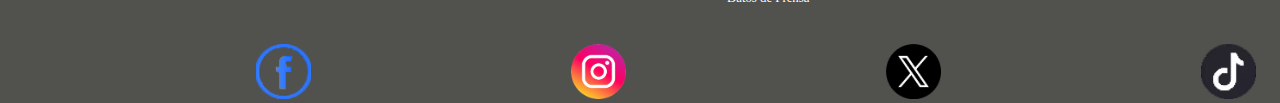
<file: produccion.html>
<!DOCTYPE html>
<html lang="es">

<head>
	<link rel="icon" href="Imagenes/Marco_PC.png" type="Images/png">
	<title>FRIENDS: The One With The Fan Page</title>
	<meta charset="UTF-8">
	<link rel="stylesheet" href="https://cdnjs.cloudflare.com/ajax/libs/font-awesome/4.7.0/css/font-awesome.min.css">
	<meta name="viewport" content="width=device-width, initial-scale=1.0">
	<link rel="stylesheet" type="text/css" href="css/estilos.css">
</head>

<body>
	<header>
		<div>
			<a href="index.html"><img src="Imagenes/Logo_PC.png" alt="Logo FRIENDS">
		</div>
		
		<nav id="menu_hamburguesa">
		<a href="javascript:void(0);" class="icon" onclick="myFunction()"><i class="fa fa-bars"></i></a>
		<div class="dropdown">
			<ul>
				<li><a href="index.html">Inicio</a></li>
			</ul>
		</div>
			<div class="dropdown">
				<ul>
					<li><a>Personajes</a></li>
					<div class="dropdown-content">
						<li><a href="protagonistas.html">Protagonistas</a></li>
						<li><a href="secundarios.html">Secundarios</a></li>
						<li><a href="cameos.html">Estrellas Invitadas</a></li>
					</div>
				</ul>
			</div>
			<div class="dropdown">
				<ul>
					<li><a>¿Que es<br>F·R·I·E·N·D·S?</a></li>
					<div class="dropdown-content">
						<li><a href="resumen.html">Resumen</a></li>
						<li><a href="origen.html">Origen</a></li>
						<li><a href="derivados.html">Derivados</a></li>
					</div>
				</ul>
			</div>
			<div class="dropdown">
				<ul>
					<li><a>Detrás de<br>Cámaras</a></li>
					<div class="dropdown-content">
						<li><a href="produccion.html">Producción</a></li>
						<li><a href="impacto.html">Impacto Cultural</a></li>
						<li><a href="temporadas.html">Temporadas</a></li>
						<li><a href="prensa.html">Datos de Prensa</a></li>
					</div>
				</ul>
			</div>
		<div class="dropdown">
			<ul>
				<li><a href="galeria.html">Galería</a></li>
			</ul>
		</div>
		<div class="dropdown">
			<ul>
				<li><a href="contacto.html">Contacto</a></li>
			</ul>
		</div>
		</nav>
	</header>
	<section>
		<article class="fondo">
			<div>
				<img src="Imagenes/Logo_White_PC.png" alt="Logo FRIENDS">
				<h1>F·R·I·E·N·D·S:</h1>
				<h2>The One With The Fan Page</h2>
			</div>
		</article>
	<article class="title_logo">
		<div>
			<img src="Imagenes/Produc_Logo.png" alt="Sección Producción de la Serie">
		</div>
	</article>
		<article>
			<p>Es una serie de televisión estadounidense, perteneciente al género <i><strong>“comedia de situación”</strong></i>, creada y producida por <i>Marta Kauffman</i> y <i>David Crane</i>. Se emitió por primera vez el 22 de septiembre de 1994, por la cadena NBC, y duró hasta el 6 de mayo de 2004. 
			Fue creada por <i>Marta Kauffman</i> y <i>David Crane</i>, y dirigida por <i>Gary Halvorson</i>, <i>Kevin S. Bright</i>, <i>Gail Mancuso</i> y <i>Michael Lembeck</i>. <i>Kevin S. Bright</i>, <i>Marta Kauffman</i> y <i>David Crane</i> también ocuparon el rol de productores ejecutivos. La serie fue distribuida por <i>“Warner Bros. Television Distribution”</i>, mediante la cadena NBC, y contando con capítulos de una duración aproximadamente de 22 minutos cada uno. La serie tiene diez temporadas de unos 24 capítulos cada una (salvo la tercera y sexta temporada, que tuvieron 25 episodios, y la última, que tuvo 17 episodios). El 27 de mayo de 2021, los miembros del elenco regresaron para un especial de reunión llamado <i><strong>“Friends: The Reunión”</strong></i> (o también conocido como <i>“The One Where They Get Back Together”</i>) que se estrenó en HBO Max.</p> 
			<p>Después del final de la serie en 2004, sería lanzado un spin-off llamado <i>“Joey”</i>, dirigida por <i>Kevin S. Bright</i>, <i>Scott Silveri</i> y <i>Shana Goldberg-Meehan</i>, y promovida por NBC. Debido al bajo rating del mismo, NBC canceló la serie el 15 de mayo de 2006 después de dos temporadas.
			También, la serie tuvo un breve cruce con la serie <i>Mad About You</i>, cuando Jamie y Lisa entraron en Central Perk y confundieron a Phoebe Buffay con su hermana gemela Úrsula, esto en uno de los chistes de apertura de la serie.
			Durante la serie sonaron decenas de canciones, sin embargo, el tema principal de la misa es <a href="https://youtu.be/RIjTq_OdFvo" style=""><i>"I’ll Be There For You"</i></a>, compuesta especialmente para la serie por <i>Michael Skloff</i> y <i>Allee Willis</i> e interpretada por el grupo <a href="https://g.co/kgs/gkXPcC" style=""><i><strong>“The Rembrandts”</strong></i></a>.</p> 
			<p>La serie cuenta con un amplio repertorio de personajes, sin embargo, los personajes principales de la misma son:
			Rachel Green (interpretada por la actriz <i>Jennifer Aniston</i>), Mónica Geller (interpretada por la actriz <i>Courteney Cox</i>), Phoebe Buffay (interpretada por la actriz <i>Lisa Kudrow</i>), Ross Geller (interpretado por el actor <i>David Schwimmer</i>), Chandler Bing (interpretado por <i>Matthew Perry</i>) y Joey Tribbiani (interpretado por el actor <i>Matt LeBlanc</i>).
			</p>
		</article>
	</section>
	<footer>
		<div>
			<a href="index.html"><strong>Inicio</strong></a>
		</div>
		<div>
			<h7><strong>Personajes</strong></h7>
			<br><a href="protagonistas.html">Protagonistas</a>
			<br><a href="secundarios.html">Personajes Secundarios</a>
			<br><a href="cameos.html">Estrellas Invitadas</a>
		</div>
		<div>
			<h7><strong>¿Que es F·R·I·E·N·D·S?</strong></h7>
			<br><a href="resumen.html">Resumen</a>
			<br><a href="origen.html">Origen</a>
			<br><a href="derivados.html">Derivados</a>
		</div>
		<div>
			<h7><strong>Detrás de Cámaras</strong></h7>
			<br><a href="produccion.html">Producción</a>
			<br><a href="impacto.html">Impacto Cultural</a>
			<br><a href="temporadas.html">Temporadas</a>
			<br><a href="prensa.html">Datos de Prensa</a>
		</div>
		<div>
			<a href="galeria.html"><strong>Galería</strong></a>
		</div>
		<div>
			<a href="contacto.html"><strong>Contacto</strong></a>
		</div>
		<a href="https://es-la.facebook.com/"><img src="Imagenes/Iconos_Personajes/Icono_Facebook.png" alt="Facebook" class="redes"></a>
		<a href="https://www.instagram.com/"><img src="Imagenes/Iconos_Personajes/Icono_Instagram.png" alt="Instagram" class="redes"> </a>
		<a href="https://twitter.com/i/flow/login?input_flow_data=%7B%22requested_variant%22%3A%22eyJsYW5nIjoiZXMifQ%3D%3D%22%7D"><img src="Imagenes/Iconos_Personajes/Icono_Twitter.png" alt="Twitter" class="redes"></a>
		<a href="https://www.tiktok.com/es/"><img src="Imagenes/Iconos_Personajes/Icono_TikTok.png" alt="TikTok" class="redes"></a>
	</footer>

		<script type="text/javascript">
        function myFunction() {
          var x = document.getElementById("menu_hamburguesa");
          if (x.className === "") {
              x.className = "responsive";
            } 
          else {
              x.className = "";
          	}
		}
    </script>
</body>
</html>
</file>
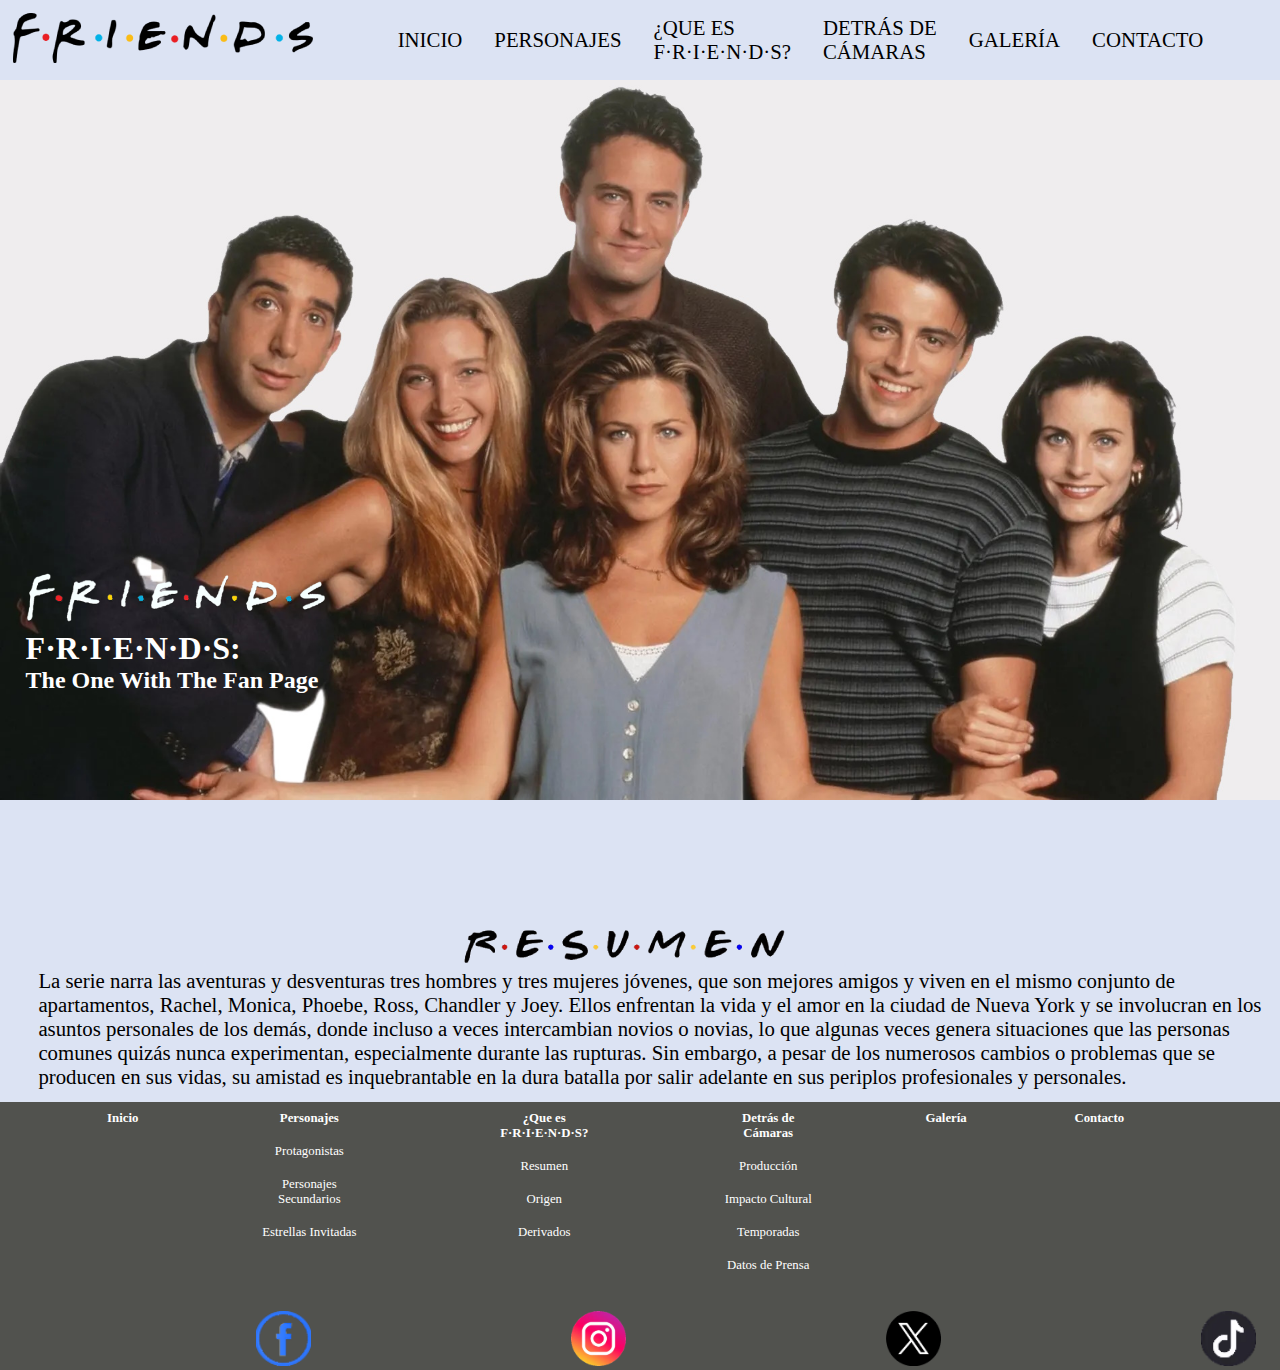
<file: resumen.html>
<!DOCTYPE html>
<html lang="es">

<head>
	<link rel="icon" href="Imagenes/Marco_PC.png" type="Images/png">
	<title>FRIENDS: The One With The Fan Page</title>
	<meta charset="UTF-8">
	<link rel="stylesheet" href="https://cdnjs.cloudflare.com/ajax/libs/font-awesome/4.7.0/css/font-awesome.min.css">
	<meta name="viewport" content="width=device-width, initial-scale=1.0">
	<link rel="stylesheet" type="text/css" href="css/estilos.css">
</head>

<body>
	<header>
		<div>
			<a href="index.html"><img src="Imagenes/Logo_PC.png" alt="Logo FRIENDS">
		</div>
		
		<nav id="menu_hamburguesa">
		<a href="javascript:void(0);" class="icon" onclick="myFunction()"><i class="fa fa-bars"></i></a>
		<div class="dropdown">
			<ul>
				<li><a href="index.html">Inicio</a></li>
			</ul>
		</div>
			<div class="dropdown">
				<ul>
					<li><a>Personajes</a></li>
					<div class="dropdown-content">
						<li><a href="protagonistas.html">Protagonistas</a></li>
						<li><a href="secundarios.html">Secundarios</a></li>
						<li><a href="cameos.html">Estrellas Invitadas</a></li>
					</div>
				</ul>
			</div>
			<div class="dropdown">
				<ul>
					<li><a>¿Que es<br>F·R·I·E·N·D·S?</a></li>
					<div class="dropdown-content">
						<li><a href="resumen.html">Resumen</a></li>
						<li><a href="origen.html">Origen</a></li>
						<li><a href="derivados.html">Derivados</a></li>
					</div>
				</ul>
			</div>
			<div class="dropdown">
				<ul>
					<li><a>Detrás de<br>Cámaras</a></li>
					<div class="dropdown-content">
						<li><a href="produccion.html">Producción</a></li>
						<li><a href="impacto.html">Impacto Cultural</a></li>
						<li><a href="temporadas.html">Temporadas</a></li>
						<li><a href="prensa.html">Datos de Prensa</a></li>
					</div>
				</ul>
			</div>
		<div class="dropdown">
			<ul>
				<li><a href="galeria.html">Galería</a></li>
			</ul>
		</div>
		<div class="dropdown">
			<ul>
				<li><a href="contacto.html">Contacto</a></li>
			</ul>
		</div>
		</nav>
	</header>
	<section>
		<article class="fondo">
			<div>
				<img src="Imagenes/Logo_White_PC.png" alt="Logo FRIENDS">
				<h1>F·R·I·E·N·D·S:</h1>
				<h2>The One With The Fan Page</h2>
			</div>
		</article>
	<article class="title_logo">
		<div>
			<img src="Imagenes/Resu_Logo.png" alt="Sección Resumen">
		</div>
	</article>
		<article>
				<p>La serie narra las aventuras y desventuras tres hombres y tres mujeres jóvenes, que son mejores amigos y viven en el mismo conjunto de apartamentos, Rachel, Monica, Phoebe, Ross, Chandler y Joey. Ellos enfrentan la vida y el amor en la ciudad de Nueva York y se involucran en los asuntos personales de los demás, donde incluso a veces intercambian novios o novias, lo que algunas veces genera situaciones que las personas comunes quizás nunca experimentan, especialmente durante las rupturas. Sin embargo,  a pesar de los numerosos cambios o problemas que se producen en sus vidas, su amistad es inquebrantable en la dura batalla por salir adelante en sus periplos profesionales y personales.
				</p>
		</article>
	</section>
	<footer>
		<div>
			<a href="index.html"><strong>Inicio</strong></a>
		</div>
		<div>
			<h7><strong>Personajes</strong></h7>
			<br><a href="protagonistas.html">Protagonistas</a>
			<br><a href="secundarios.html">Personajes Secundarios</a>
			<br><a href="cameos.html">Estrellas Invitadas</a>
		</div>
		<div>
			<h7><strong>¿Que es F·R·I·E·N·D·S?</strong></h7>
			<br><a href="resumen.html">Resumen</a>
			<br><a href="origen.html">Origen</a>
			<br><a href="derivados.html">Derivados</a>
		</div>
		<div>
			<h7><strong>Detrás de Cámaras</strong></h7>
			<br><a href="produccion.html">Producción</a>
			<br><a href="impacto.html">Impacto Cultural</a>
			<br><a href="temporadas.html">Temporadas</a>
			<br><a href="prensa.html">Datos de Prensa</a>
		</div>
		<div>
			<a href="galeria.html"><strong>Galería</strong></a>
		</div>
		<div>
			<a href="contacto.html"><strong>Contacto</strong></a>
		</div>
		<a href="https://es-la.facebook.com/"><img src="Imagenes/Iconos_Personajes/Icono_Facebook.png" alt="Facebook" class="redes"></a>
		<a href="https://www.instagram.com/"><img src="Imagenes/Iconos_Personajes/Icono_Instagram.png" alt="Instagram" class="redes"> </a>
		<a href="https://twitter.com/i/flow/login?input_flow_data=%7B%22requested_variant%22%3A%22eyJsYW5nIjoiZXMifQ%3D%3D%22%7D"><img src="Imagenes/Iconos_Personajes/Icono_Twitter.png" alt="Twitter" class="redes"></a>
		<a href="https://www.tiktok.com/es/"><img src="Imagenes/Iconos_Personajes/Icono_TikTok.png" alt="TikTok" class="redes"></a>
	</footer>

			<script type="text/javascript">
        function myFunction() {
          var x = document.getElementById("menu_hamburguesa");
          if (x.className === "") {
              x.className = "responsive";
            } 
          else {
              x.className = "";
          	}
		}
    </script>
</body>
</html>
</file>
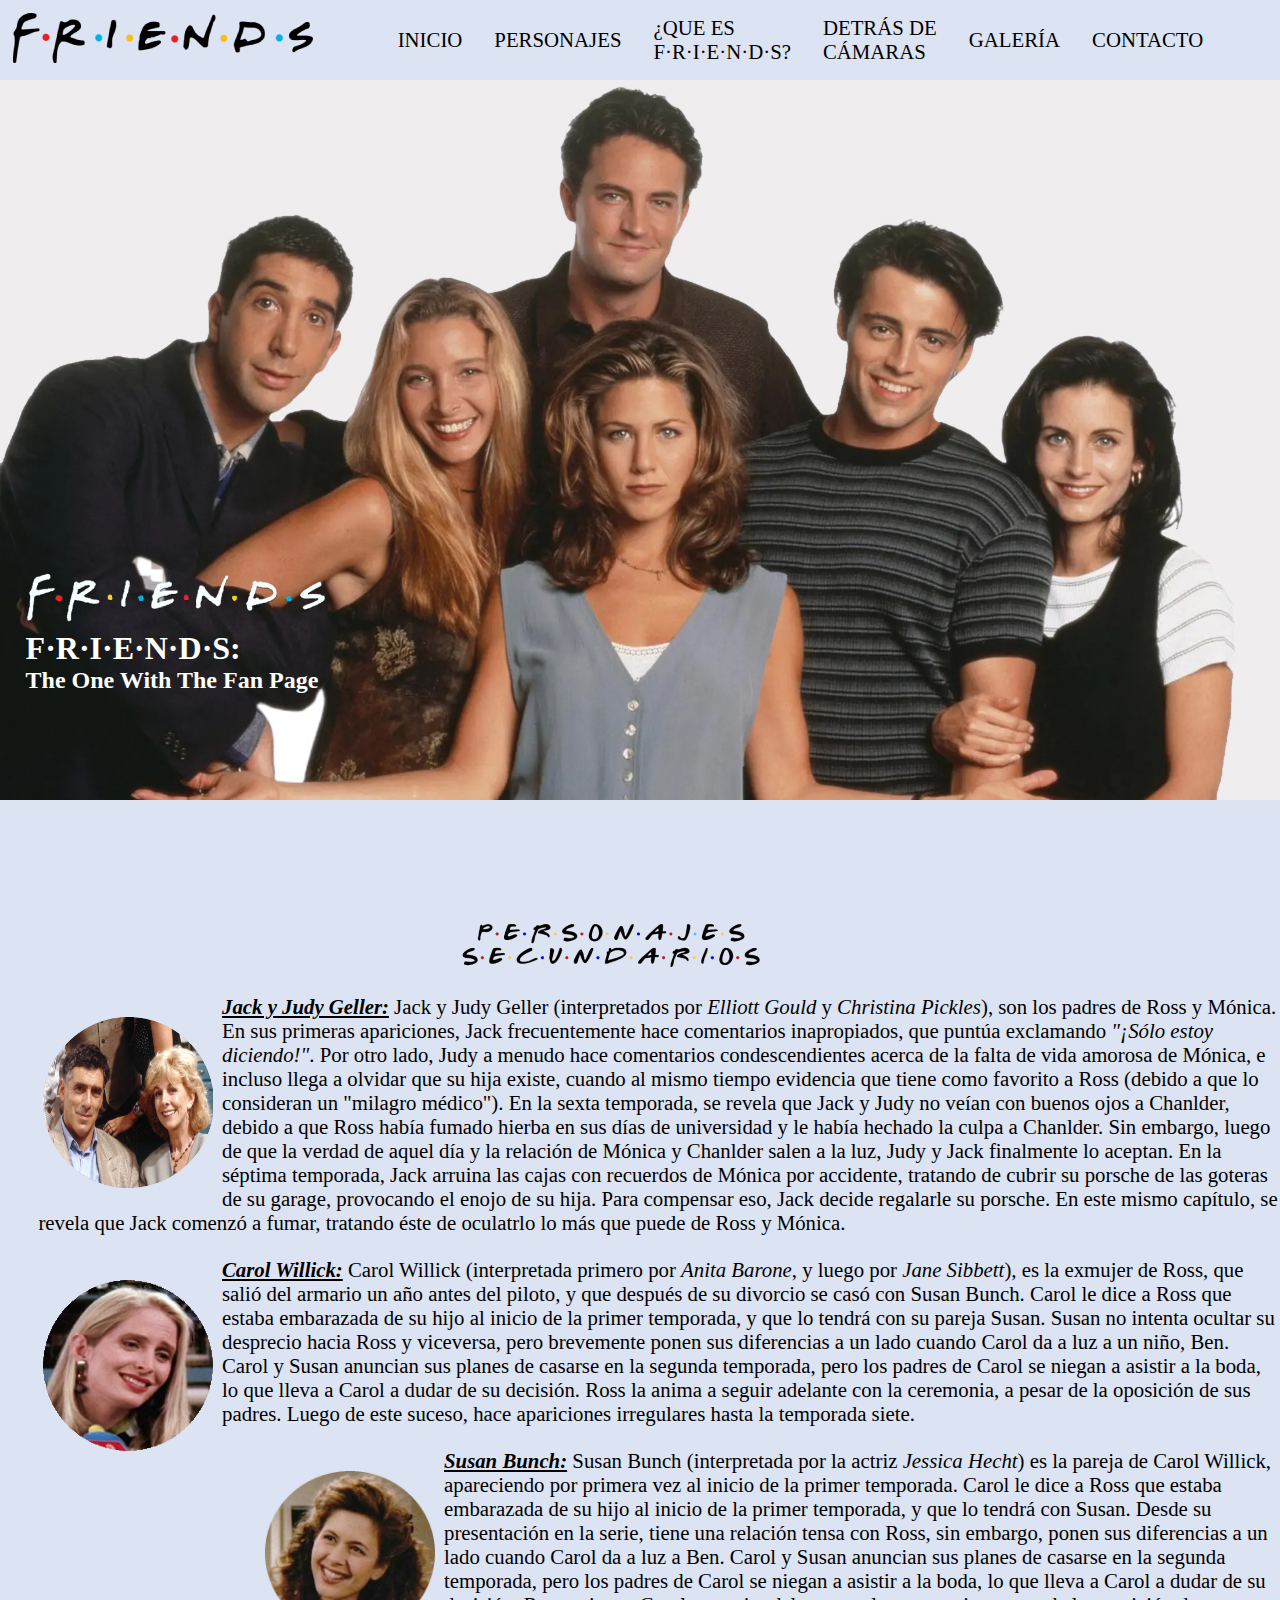
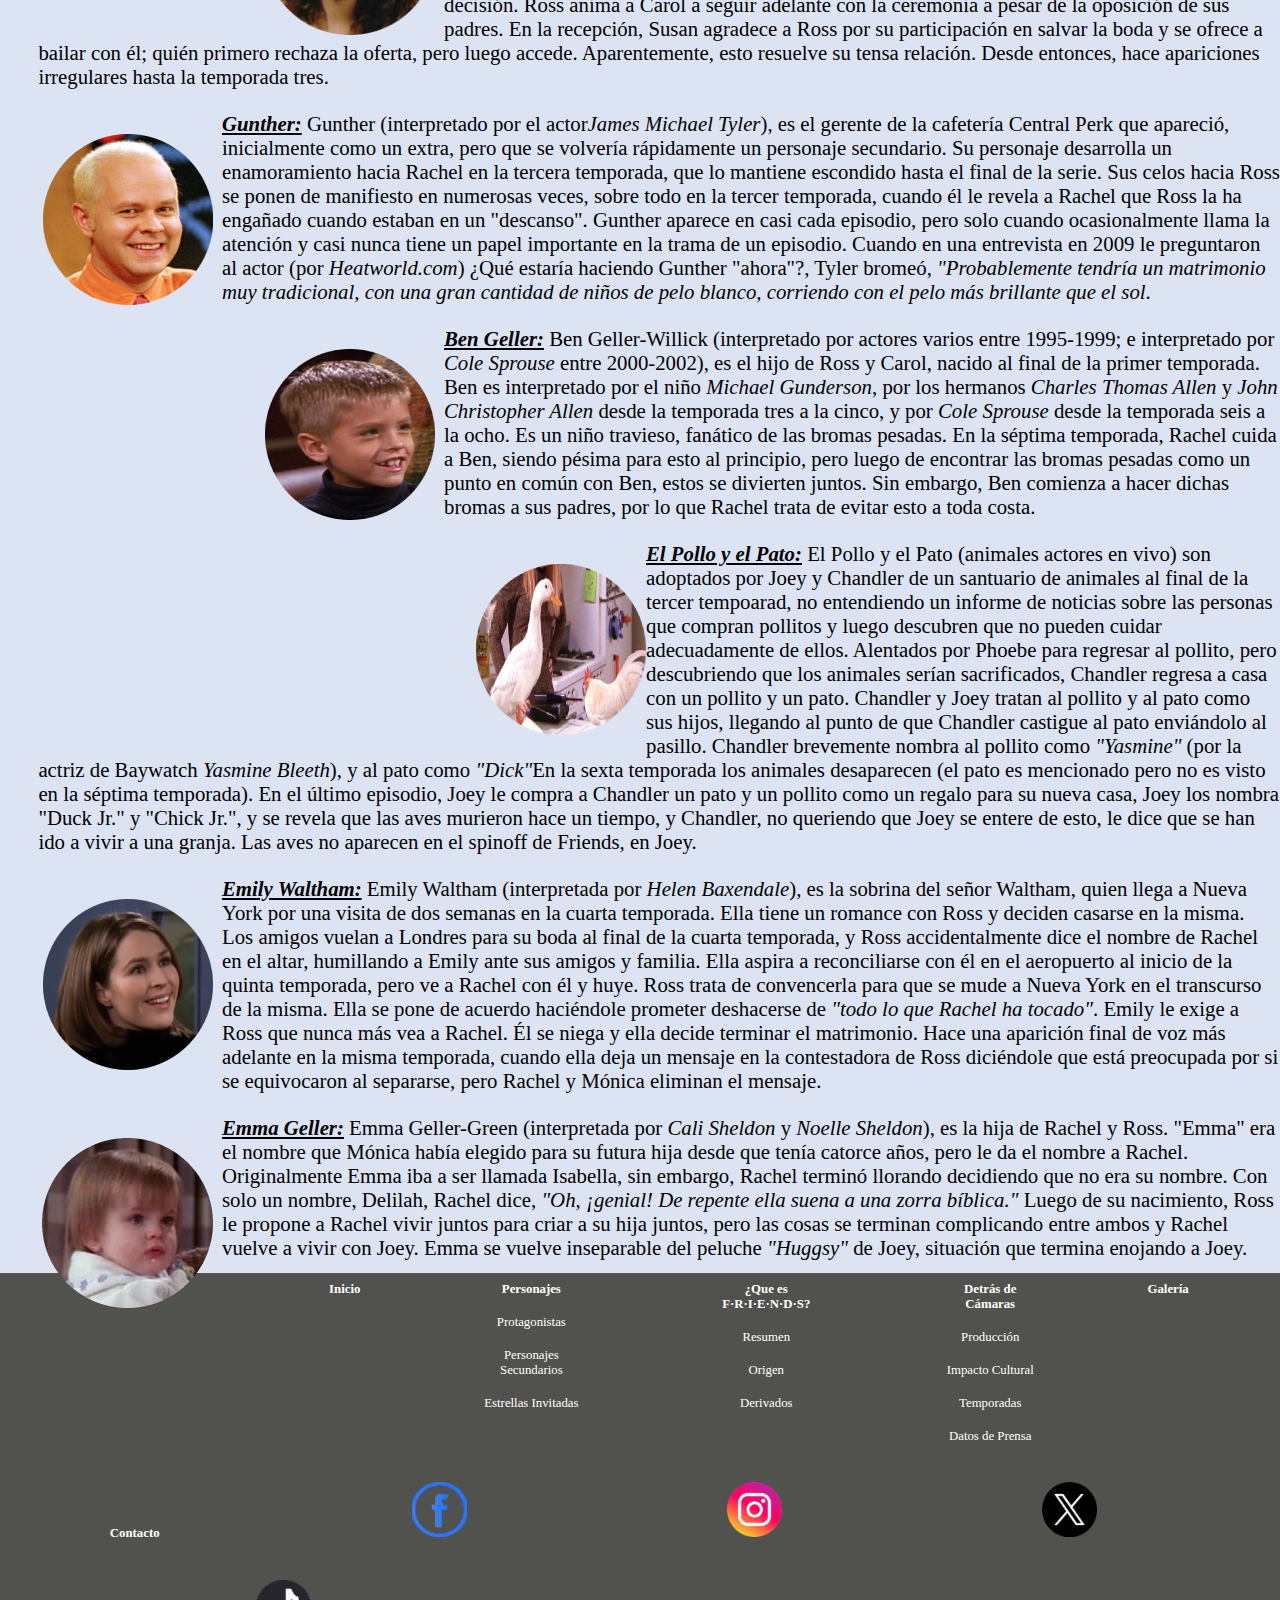
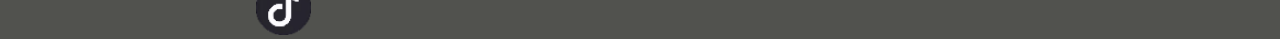
<file: secundarios.html>
<!DOCTYPE html>
<html lang="es">

<head>
	<link rel="icon" href="Imagenes/Marco_PC.png" type="Images/png">
	<title>FRIENDS: The One With The Fan Page</title>
	<meta charset="UTF-8">
	<link rel="stylesheet" href="https://cdnjs.cloudflare.com/ajax/libs/font-awesome/4.7.0/css/font-awesome.min.css">
	<meta name="viewport" content="width=device-width, initial-scale=1.0">
	<link rel="stylesheet" type="text/css" href="css/estilos.css">
</head>

<body>
	<header>
		<div>
			<a href="index.html"><img src="Imagenes/Logo_PC.png" alt="Logo FRIENDS">
		</div>
		
		<nav id="menu_hamburguesa">
		<a href="javascript:void(0);" class="icon" onclick="myFunction()"><i class="fa fa-bars"></i></a>
		<div class="dropdown">
			<ul>
				<li><a href="index.html">Inicio</a></li>
			</ul>
		</div>
			<div class="dropdown">
				<ul>
					<li><a>Personajes</a></li>
					<div class="dropdown-content">
						<li><a href="protagonistas.html">Protagonistas</a></li>
						<li><a href="secundarios.html">Secundarios</a></li>
						<li><a href="cameos.html">Estrellas Invitadas</a></li>
					</div>
				</ul>
			</div>
			<div class="dropdown">
				<ul>
					<li><a>¿Que es<br>F·R·I·E·N·D·S?</a></li>
					<div class="dropdown-content">
						<li><a href="resumen.html">Resumen</a></li>
						<li><a href="origen.html">Origen</a></li>
						<li><a href="derivados.html">Derivados</a></li>
					</div>
				</ul>
			</div>
			<div class="dropdown">
				<ul>
					<li><a>Detrás de<br>Cámaras</a></li>
					<div class="dropdown-content">
						<li><a href="produccion.html">Producción</a></li>
						<li><a href="impacto.html">Impacto Cultural</a></li>
						<li><a href="temporadas.html">Temporadas</a></li>
						<li><a href="prensa.html">Datos de Prensa</a></li>
					</div>
				</ul>
			</div>
		<div class="dropdown">
			<ul>
				<li><a href="galeria.html">Galería</a></li>
			</ul>
		</div>
		<div class="dropdown">
			<ul>
				<li><a href="contacto.html">Contacto</a></li>
			</ul>
		</div>
		</nav>
	</header>
	<section>
		<article class="fondo">
			<div>
				<img src="Imagenes/Logo_White_PC.png" alt="Logo FRIENDS">
				<h1>F·R·I·E·N·D·S:</h1>
				<h2>The One With The Fan Page</h2>
			</div>
		</article>
	<article class="title_logo">
		<div>
			<img src="Imagenes/Secun_Logo.png" alt="Sección Personajes Secundarios">
		</div>
	</article>
		<article>
			<div class="info_per">
			<img class="icon_prota" src="Imagenes/Iconos_Personajes/Icono_Jack_y_Judy.png" alt="Icono de Jack y Judy Geller" style="float: left;">
				<p><strong><u><i>Jack y Judy Geller:</i></u></strong> Jack y Judy Geller (interpretados por <i>Elliott Gould</i> y <i>Christina Pickles</i>), son los padres de Ross y Mónica. En sus primeras apariciones, Jack frecuentemente hace comentarios inapropiados, que puntúa exclamando <i>"¡Sólo estoy diciendo!"</i>. Por otro lado, Judy a menudo hace comentarios condescendientes acerca de la falta de vida amorosa de Mónica, e incluso llega a olvidar que su hija existe, cuando al mismo tiempo evidencia que tiene como favorito a Ross (debido a que lo consideran un "milagro médico"). En la sexta temporada, se revela que Jack y Judy no veían con buenos ojos a Chanlder, debido a que Ross había fumado hierba en sus días de universidad y le había hechado la culpa a Chanlder. Sin embargo, luego de que la verdad de aquel día y la relación de Mónica y Chanlder salen a la luz, Judy y Jack finalmente lo aceptan. En la séptima temporada, Jack arruina las cajas con recuerdos de Mónica por accidente, tratando de cubrir su porsche de las goteras de su garage, provocando el enojo de su hija. Para compensar eso, Jack decide regalarle su porsche. En este mismo capítulo, se revela que Jack comenzó a fumar, tratando éste de oculatrlo lo más que puede de Ross y Mónica.
				</p>
			</div>
			<div class="info_per">
			<img class="icon_prota" src="Imagenes/Iconos_Personajes/Icono_Carol.png" alt="Icono de Carol" style="float: left;">
				<p><strong><u><i>Carol Willick:</i></u></strong> Carol Willick (interpretada primero por <i>Anita Barone</i>, y luego por <i>Jane Sibbett</i>), es la exmujer de Ross, que salió del armario un año antes del piloto, y que después de su divorcio se casó con Susan Bunch. Carol le dice a Ross que estaba embarazada de su hijo al inicio de la primer temporada, y que lo tendrá con su pareja Susan. Susan no intenta ocultar su desprecio hacia Ross y viceversa, pero brevemente ponen sus diferencias a un lado cuando Carol da a luz a un niño, Ben. Carol y Susan anuncian sus planes de casarse en la segunda temporada, pero los padres de Carol se niegan a asistir a la boda, lo que lleva a Carol a dudar de su decisión. Ross la anima a seguir adelante con la ceremonia, a pesar de la oposición de sus padres. Luego de este suceso, hace apariciones irregulares hasta la temporada siete.
				</p>
			</div>
			<div class="info_per">
			<img class="icon_prota" src="Imagenes/Iconos_Personajes/Icono_Susan.png" alt="Icono de Susan" style="float: left;">
				<p><strong><u><i>Susan Bunch:</i></u></strong> Susan Bunch (interpretada por la actriz <i>Jessica Hecht</i>) es la pareja de Carol Willick, apareciendo por primera vez al inicio de la primer temporada. Carol le dice a Ross que estaba embarazada de su hijo al inicio de la primer temporada, y que lo tendrá con Susan. Desde su presentación en la serie, tiene una relación tensa con Ross, sin embargo, ponen sus diferencias a un lado cuando Carol da a luz a Ben. Carol y Susan anuncian sus planes de casarse en la segunda temporada, pero los padres de Carol se niegan a asistir a la boda, lo que lleva a Carol a dudar de su decisión. Ross anima a Carol a seguir adelante con la ceremonia a pesar de la oposición de sus padres. En la recepción, Susan agradece a Ross por su participación en salvar la boda y se ofrece a bailar con él; quién primero rechaza la oferta, pero luego accede. Aparentemente, esto resuelve su tensa relación. Desde entonces, hace apariciones irregulares hasta la temporada tres.
				</p>
			</div>
			<div class="info_per">
			<img class="icon_prota" src="Imagenes/Iconos_Personajes/Icono_Gunther.png" alt="Icono de Gunther" style="float: left;">
				<p><strong><u><i>Gunther:</i></u></strong> Gunther (interpretado por el actor<i>James Michael Tyler</i>), es el gerente de la cafetería Central Perk que apareció, inicialmente como un extra, pero que se volvería rápidamente un personaje secundario. Su personaje desarrolla un enamoramiento hacia Rachel en la tercera temporada, que lo mantiene escondido hasta el final de la serie. Sus celos hacia Ross se ponen de manifiesto en numerosas veces, sobre todo en la tercer temporada, cuando él le revela a Rachel que Ross la ha engañado cuando estaban en un "descanso". Gunther aparece en casi cada episodio, pero solo cuando ocasionalmente llama la atención y casi nunca tiene un papel importante en la trama de un episodio. Cuando en una entrevista en 2009 le preguntaron al actor (por <i>Heatworld.com</i>) ¿Qué estaría haciendo Gunther "ahora"?, Tyler bromeó, <i>"Probablemente tendría un matrimonio muy tradicional, con una gran cantidad de niños de pelo blanco, corriendo con el pelo más brillante que el sol</i>.
				</p>
			</div>
			<div class="info_per">
			<img class="icon_prota" src="Imagenes/Iconos_Personajes/Icono_Ben.png" alt="Icono de Ben Geller" style="float: left;">
				<p><strong><u><i>Ben Geller:</i></u></strong> Ben Geller-Willick (interpretado por actores varios entre 1995-1999; e interpretado por <i>Cole Sprouse</i> entre 2000-2002), es el hijo de Ross y Carol, nacido al final de la primer temporada. Ben es interpretado por el niño <i>Michael Gunderson</i>, por los hermanos <i>Charles Thomas Allen</i> y <i>John Christopher Allen</i> desde la temporada tres a la cinco, y por <i>Cole Sprouse</i> desde la temporada seis a la ocho. Es un niño travieso, fanático de las bromas pesadas. En la séptima temporada, Rachel cuida a Ben, siendo pésima para esto al principio, pero luego de encontrar las bromas pesadas como un punto en común con Ben, estos se divierten juntos. Sin embargo, Ben comienza a hacer dichas bromas a sus padres, por lo que Rachel trata de evitar esto a toda costa. 
				</p>
			</div>
			<div class="info_per">
			<img class="icon_prota" src="Imagenes/Iconos_Personajes/Icono_Pollo_Pato.png" alt="Icono del Pollo y el Pato" style="float: left;">
				<p><strong><u><i>El Pollo y el Pato:</i></u></strong> El Pollo y el Pato (animales actores en vivo) son adoptados por Joey y Chandler de un santuario de animales al final de la tercer tempoarad, no entendiendo un informe de noticias sobre las personas que compran pollitos y luego descubren que no pueden cuidar adecuadamente de ellos. Alentados por Phoebe para regresar al pollito, pero descubriendo que los animales serían sacrificados, Chandler regresa a casa con un pollito y un pato. Chandler y Joey tratan al pollito y al pato como sus hijos, llegando al punto de que Chandler castigue al pato enviándolo al pasillo.
				Chandler brevemente nombra al pollito como <i>"Yasmine"</i> (por la actriz de Baywatch <i>Yasmine Bleeth</i>), y al pato como <i>"Dick"</i>En la sexta temporada los animales desaparecen (el pato es mencionado pero no es visto en la séptima temporada). En el último episodio, Joey le compra a Chandler un pato y un pollito como un regalo para su nueva casa, Joey los nombra "Duck Jr." y "Chick Jr.", y se revela que las aves murieron hace un tiempo, y Chandler, no queriendo que Joey se entere de esto, le dice que se han ido a vivir a una granja. Las aves no aparecen en el spinoff de Friends, en Joey.
				</p>
			</div>
			<div class="info_per">
			<img class="icon_prota" src="Imagenes/Iconos_Personajes/Icono_Emily.png" alt="Icono de Emily" style="float: left;">
				<p><strong><u><i>Emily Waltham:</i></u></strong> Emily Waltham (interpretada por <i>Helen Baxendale</i>), es la sobrina del señor Waltham, quien llega a Nueva York por una visita de dos semanas en la cuarta temporada. Ella tiene un romance con Ross y deciden casarse en la misma. Los amigos vuelan a Londres para su boda al final de la cuarta temporada, y Ross accidentalmente dice el nombre de Rachel en el altar, humillando a Emily ante sus amigos y familia. Ella aspira a reconciliarse con él en el aeropuerto al inicio de la quinta temporada, pero ve a Rachel con él y huye. Ross trata de convencerla para que se mude a Nueva York en el transcurso de la misma. Ella se pone de acuerdo haciéndole prometer deshacerse de <i>"todo lo que Rachel ha tocado"</i>. Emily le exige a Ross que nunca más vea a Rachel. Él se niega y ella decide terminar el matrimonio. Hace una aparición final de voz más adelante en la misma temporada, cuando ella deja un mensaje en la contestadora de Ross diciéndole que está preocupada por si se equivocaron al separarse, pero Rachel y Mónica eliminan el mensaje.
				</p>
			</div>
			<div class="info_per">
			<img class="icon_prota" src="Imagenes/Iconos_Personajes/Icono_Emma.png" alt="Icono de Emma Geller" style="float: left;">
				<p><strong><u><i>Emma Geller:</i></u></strong> Emma Geller-Green (interpretada por <i>Cali Sheldon</i> y <i>Noelle Sheldon</i>), es la hija de Rachel y Ross. "Emma" era el nombre que Mónica había elegido para su futura hija desde que tenía catorce años, pero le da el nombre a Rachel. Originalmente Emma iba a ser llamada Isabella, sin embargo, Rachel terminó llorando decidiendo que no era su nombre. Con solo un nombre, Delilah, Rachel dice, <i>"Oh, ¡genial! De repente ella suena a una zorra bíblica."</i> Luego de su nacimiento, Ross le propone a Rachel vivir juntos para criar a su hija juntos, pero las cosas se terminan complicando entre ambos y Rachel vuelve a vivir con Joey. Emma se vuelve inseparable del peluche <i>"Huggsy"</i> de Joey, situación que termina enojando a Joey.
				</p>
			</div>
		</article>
	</section>
		<footer>
		<div>
			<a href="index.html"><strong>Inicio</strong></a>
		</div>
		<div>
			<h7><strong>Personajes</strong></h7>
			<br><a href="protagonistas.html">Protagonistas</a>
			<br><a href="secundarios.html">Personajes Secundarios</a>
			<br><a href="cameos.html">Estrellas Invitadas</a>
		</div>
		<div>
			<h7><strong>¿Que es F·R·I·E·N·D·S?</strong></h7>
			<br><a href="resumen.html">Resumen</a>
			<br><a href="origen.html">Origen</a>
			<br><a href="derivados.html">Derivados</a>
		</div>
		<div>
			<h7><strong>Detrás de Cámaras</strong></h7>
			<br><a href="produccion.html">Producción</a>
			<br><a href="impacto.html">Impacto Cultural</a>
			<br><a href="temporadas.html">Temporadas</a>
			<br><a href="prensa.html">Datos de Prensa</a>
		</div>
		<div>
			<a href="galeria.html"><strong>Galería</strong></a>
		</div>
		<div>
			<a href="contacto.html"><strong>Contacto</strong></a>
		</div>
		<a href="https://es-la.facebook.com/"><img src="Imagenes/Iconos_Personajes/Icono_Facebook.png" alt="Facebook" class="redes"></a>
		<a href="https://www.instagram.com/"><img src="Imagenes/Iconos_Personajes/Icono_Instagram.png" alt="Instagram" class="redes"> </a>
		<a href="https://twitter.com/i/flow/login?input_flow_data=%7B%22requested_variant%22%3A%22eyJsYW5nIjoiZXMifQ%3D%3D%22%7D"><img src="Imagenes/Iconos_Personajes/Icono_Twitter.png" alt="Twitter" class="redes"></a>
		<a href="https://www.tiktok.com/es/"><img src="Imagenes/Iconos_Personajes/Icono_TikTok.png" alt="TikTok" class="redes"></a>
	</footer>
	
		<script type="text/javascript">
        function myFunction() {
          var x = document.getElementById("menu_hamburguesa");
          if (x.className === "") {
              x.className = "responsive";
            } 
          else {
              x.className = "";
          	}
		}
    </script>
</body>
</html>
</file>
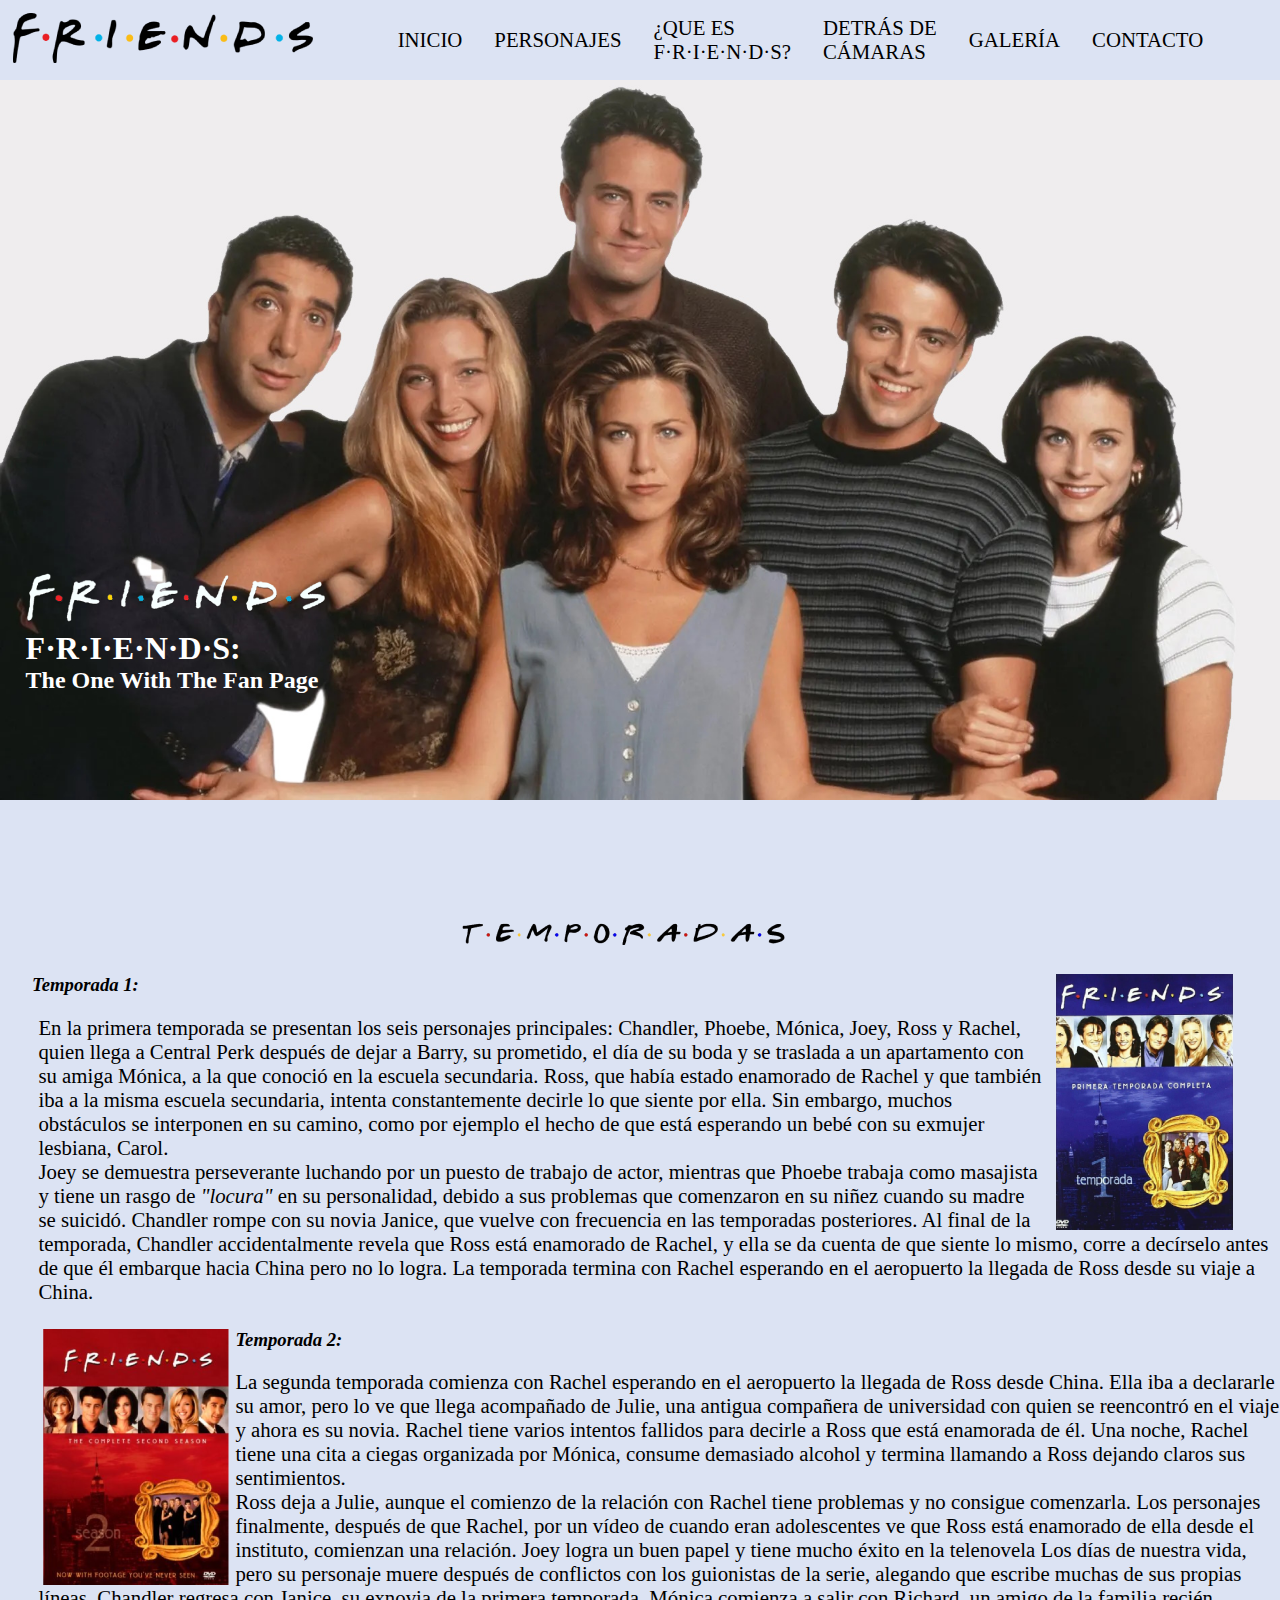
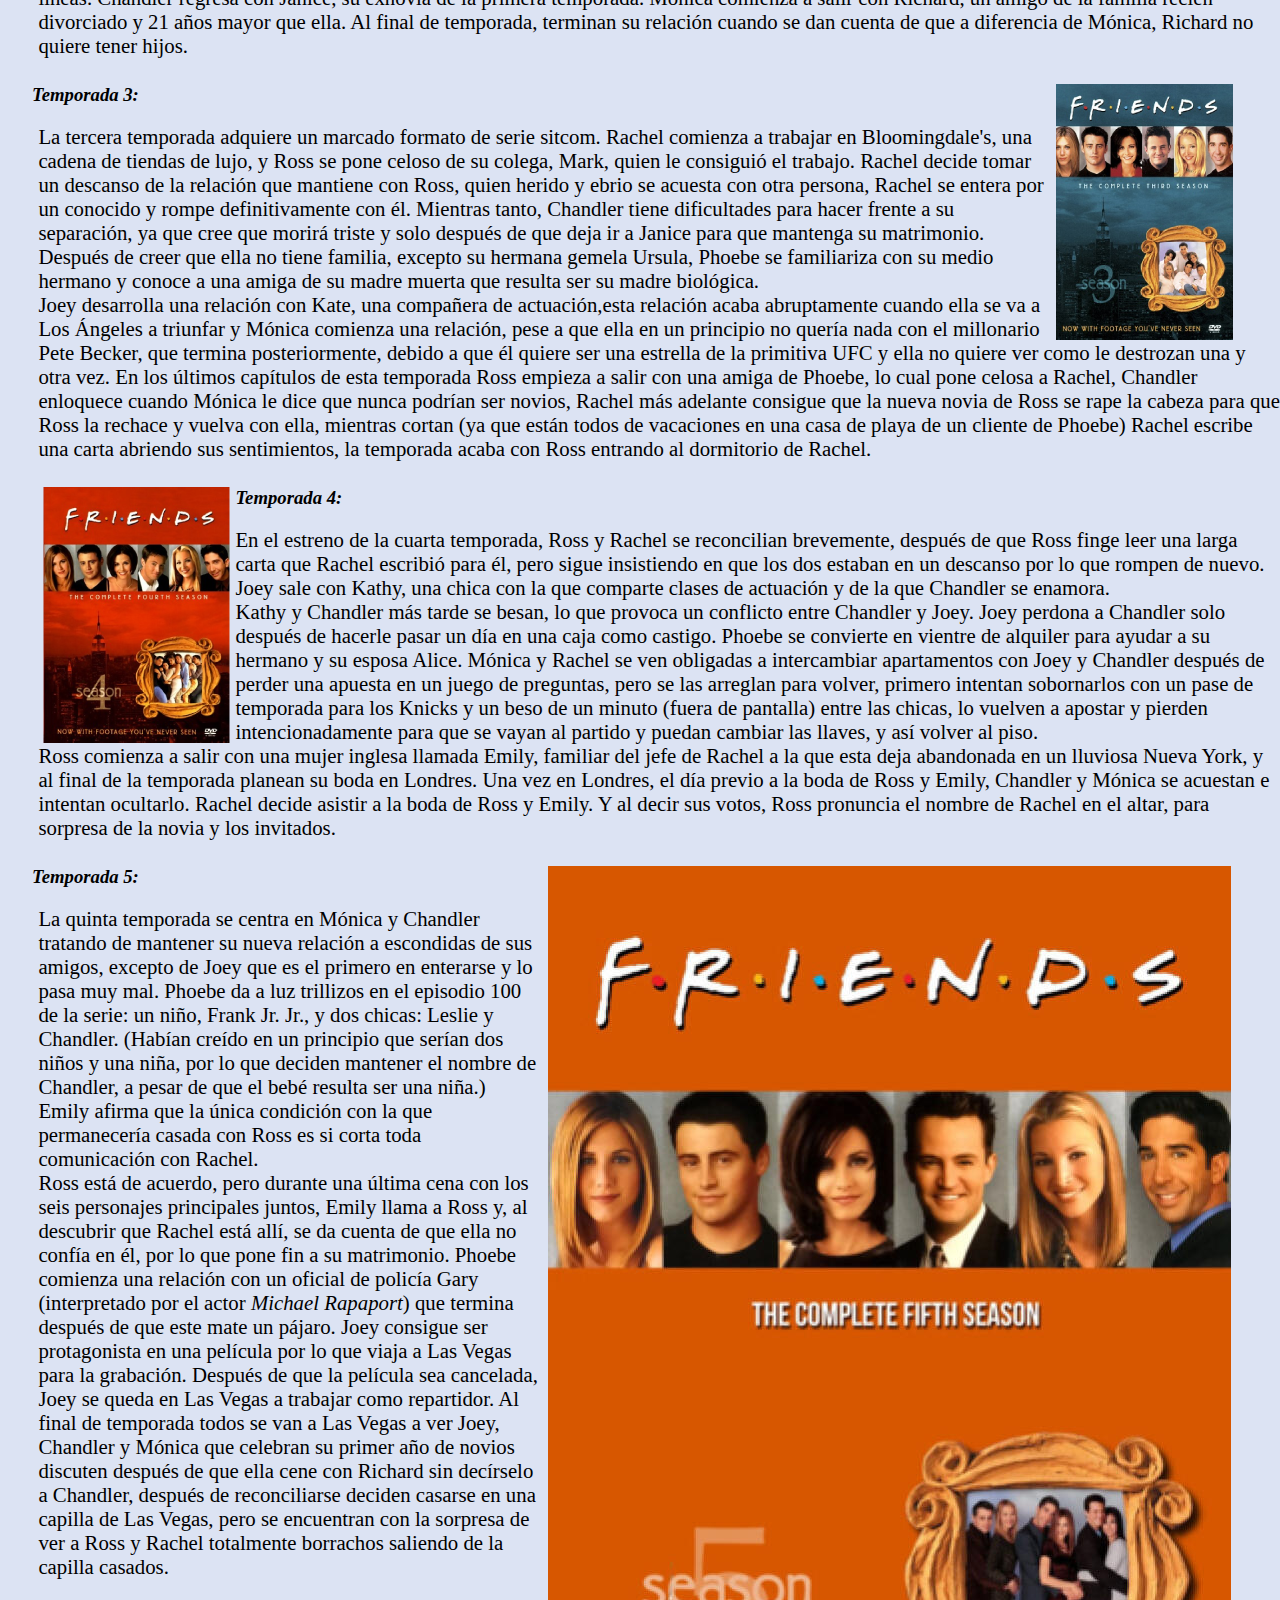
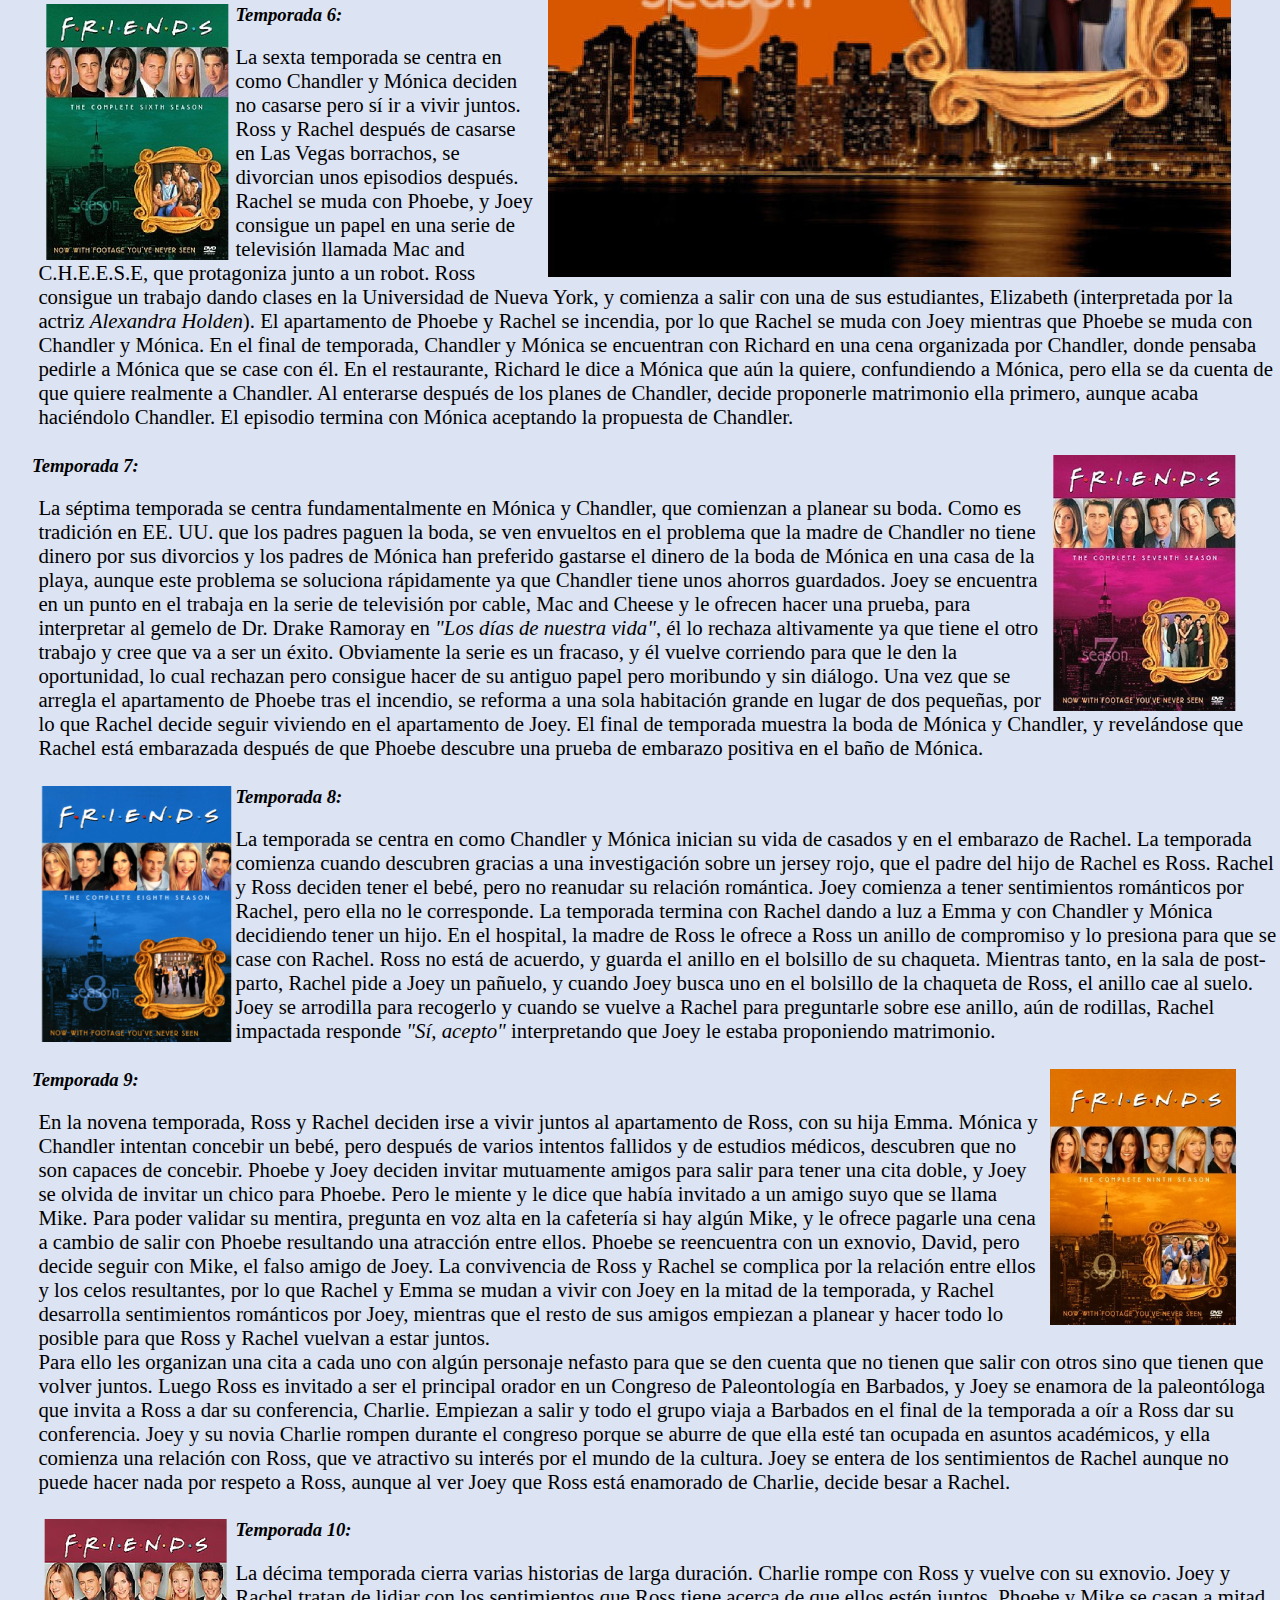
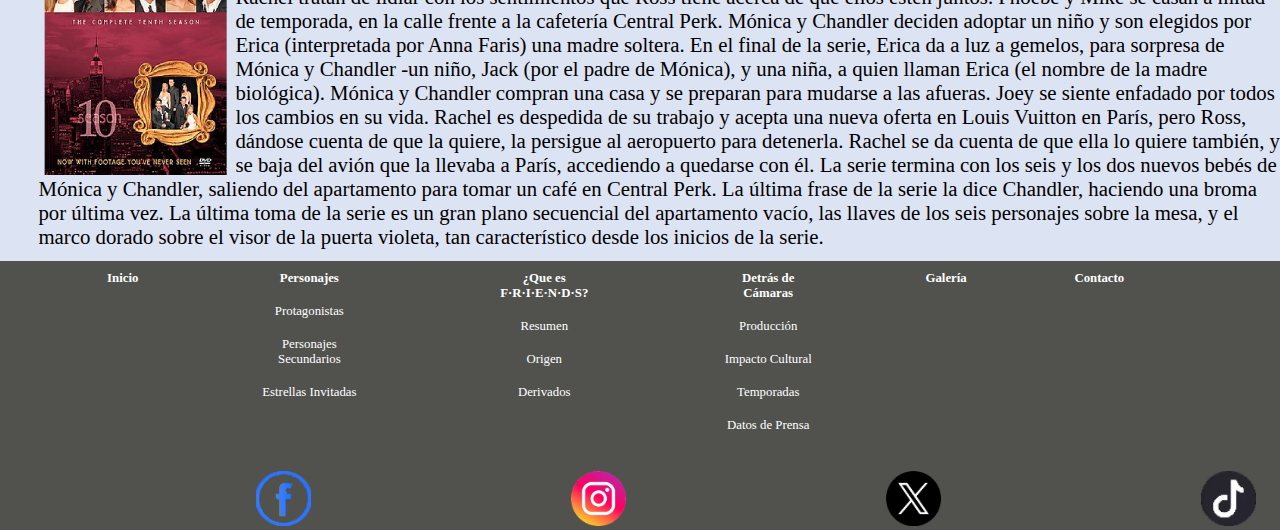
<file: temporadas.html>
<!DOCTYPE html>
<html lang="es">

<head>
	<link rel="icon" href="Imagenes/Marco_PC.png" type="Images/png">
	<title>FRIENDS: The One With The Fan Page</title>
	<meta charset="UTF-8">
	<link rel="stylesheet" href="https://cdnjs.cloudflare.com/ajax/libs/font-awesome/4.7.0/css/font-awesome.min.css">
	<meta name="viewport" content="width=device-width, initial-scale=1.0">
	<link rel="stylesheet" type="text/css" href="css/estilos.css">
</head>

<body>
	<header>
		<div>
			<a href="index.html"><img src="Imagenes/Logo_PC.png" alt="Logo FRIENDS">
		</div>
		
		<nav id="menu_hamburguesa">
		<a href="javascript:void(0);" class="icon" onclick="myFunction()"><i class="fa fa-bars"></i></a>
		<div class="dropdown">
			<ul>
				<li><a href="index.html">Inicio</a></li>
			</ul>
		</div>
			<div class="dropdown">
				<ul>
					<li><a>Personajes</a></li>
					<div class="dropdown-content">
						<li><a href="protagonistas.html">Protagonistas</a></li>
						<li><a href="secundarios.html">Secundarios</a></li>
						<li><a href="cameos.html">Estrellas Invitadas</a></li>
					</div>
				</ul>
			</div>
			<div class="dropdown">
				<ul>
					<li><a>¿Que es<br>F·R·I·E·N·D·S?</a></li>
					<div class="dropdown-content">
						<li><a href="resumen.html">Resumen</a></li>
						<li><a href="origen.html">Origen</a></li>
						<li><a href="derivados.html">Derivados</a></li>
					</div>
				</ul>
			</div>
			<div class="dropdown">
				<ul>
					<li><a>Detrás de<br>Cámaras</a></li>
					<div class="dropdown-content">
						<li><a href="produccion.html">Producción</a></li>
						<li><a href="impacto.html">Impacto Cultural</a></li>
						<li><a href="temporadas.html">Temporadas</a></li>
						<li><a href="prensa.html">Datos de Prensa</a></li>
					</div>
				</ul>
			</div>
		<div class="dropdown">
			<ul>
				<li><a href="galeria.html">Galería</a></li>
			</ul>
		</div>
		<div class="dropdown">
			<ul>
				<li><a href="contacto.html">Contacto</a></li>
			</ul>
		</div>
		</nav>
	</header>
	<section>
		<article class="fondo">
			<div>
				<img src="Imagenes/Logo_White_PC.png" alt="Logo FRIENDS">
				<h1>F·R·I·E·N·D·S:</h1>
				<h2>The One With The Fan Page</h2>
			</div>
		</article>
	<article class="title_logo">
		<div>
			<img src="Imagenes/Temps_Logo.png" alt="Sección Temporadas">
		</div>
	</article>
		<article>
				<img src="Imagenes/First_Season.png" class="caratula_a" alt="Carátula Primer Temporada" style="float: right;">
				<h3><i>Temporada 1:</i></h3>
				<p>En la primera temporada se presentan los seis personajes principales: Chandler, Phoebe, Mónica, Joey, Ross y Rachel, quien llega a Central Perk después de dejar a Barry, su prometido, el día de su boda y se traslada a un apartamento con su amiga Mónica, a la que conoció en la escuela secundaria. Ross, que había estado enamorado de Rachel y que también iba a la misma escuela secundaria, intenta constantemente decirle lo que siente por ella. Sin embargo, muchos obstáculos se interponen en su camino, como por ejemplo el hecho de que está esperando un bebé con su exmujer lesbiana, Carol.</p>
				<p>Joey se demuestra perseverante luchando por un puesto de trabajo de actor, mientras que Phoebe trabaja como masajista y tiene un rasgo de <i>"locura"</i> en su personalidad, debido a sus problemas que comenzaron en su niñez cuando su madre se suicidó. Chandler rompe con su novia Janice, que vuelve con frecuencia en las temporadas posteriores. Al final de la temporada, Chandler accidentalmente revela que Ross está enamorado de Rachel, y ella se da cuenta de que siente lo mismo, corre a decírselo antes de que él embarque hacia China pero no lo logra. La temporada termina con Rachel esperando en el aeropuerto la llegada de Ross desde su viaje a China.
				</p>
		</article>

		<article>
			<img src="Imagenes/Second_Season.png" class="caratula_b" alt="Carátula Segunda Temporada" style="float: left;">
			<h3><i>Temporada 2:</i></h3>
			<p>La segunda temporada comienza con Rachel esperando en el aeropuerto la llegada de Ross desde China. Ella iba a declararle su amor, pero lo ve que llega acompañado de Julie, una antigua compañera de universidad con quien se reencontró en el viaje y ahora es su novia. Rachel tiene varios intentos fallidos para decirle a Ross que está enamorada de él. Una noche, Rachel tiene una cita a ciegas organizada por Mónica, consume demasiado alcohol y termina llamando a Ross dejando claros sus sentimientos.</p>
			<p>Ross deja a Julie, aunque el comienzo de la relación con Rachel tiene problemas y no consigue comenzarla. Los personajes finalmente, después de que Rachel, por un vídeo de cuando eran adolescentes ve que Ross está enamorado de ella desde el instituto, comienzan una relación. Joey logra un buen papel y tiene mucho éxito en la telenovela Los días de nuestra vida, pero su personaje muere después de conflictos con los guionistas de la serie, alegando que escribe muchas de sus propias líneas. Chandler regresa con Janice, su exnovia de la primera temporada. Mónica comienza a salir con Richard, un amigo de la familia recién divorciado y 21 años mayor que ella. Al final de temporada, terminan su relación cuando se dan cuenta de que a diferencia de Mónica, Richard no quiere tener hijos.
			</p>
		</article>

		<article>
			<img src="Imagenes/Third_Season.png" class="caratula_a" alt="Carátula Tercer Temporada" style="float: right;">
			<h3><i>Temporada 3:</i></h3>
			<p>La tercera temporada adquiere un marcado formato de serie sitcom. Rachel comienza a trabajar en Bloomingdale's, una cadena de tiendas de lujo, y Ross se pone celoso de su colega, Mark, quien le consiguió el trabajo. Rachel decide tomar un descanso de la relación que mantiene con Ross, quien herido y ebrio se acuesta con otra persona, Rachel se entera por un conocido y rompe definitivamente con él. Mientras tanto, Chandler tiene dificultades para hacer frente a su separación, ya que cree que morirá triste y solo después de que deja ir a Janice para que mantenga su matrimonio. Después de creer que ella no tiene familia, excepto su hermana gemela Ursula, Phoebe se familiariza con su medio hermano y conoce a una amiga de su madre muerta que resulta ser su madre biológica.</p>
			<p>Joey desarrolla una relación con Kate, una compañera de actuación,esta relación acaba abruptamente cuando ella se va a Los Ángeles a triunfar y Mónica comienza una relación, pese a que ella en un principio no quería nada con el millonario Pete Becker, que termina posteriormente, debido a que él quiere ser una estrella de la primitiva UFC y ella no quiere ver como le destrozan una y otra vez. En los últimos capítulos de esta temporada Ross empieza a salir con una amiga de Phoebe, lo cual pone celosa a Rachel, Chandler enloquece cuando Mónica le dice que nunca podrían ser novios, Rachel más adelante consigue que la nueva novia de Ross se rape la cabeza para que Ross la rechace y vuelva con ella, mientras cortan (ya que están todos de vacaciones en una casa de playa de un cliente de Phoebe) Rachel escribe una carta abriendo sus sentimientos, la temporada acaba con Ross entrando al dormitorio de Rachel.
			</p>
		</article>

		<article>
			<img src="Imagenes/Fourth_Season.png" class="caratula_b" alt="Carátula Cuarta Temporada" style="float: left;">
			<h3><i>Temporada 4:</i></h3>
			<p>En el estreno de la cuarta temporada, Ross y Rachel se reconcilian brevemente, después de que Ross finge leer una larga carta que Rachel escribió para él, pero sigue insistiendo en que los dos estaban en un descanso por lo que rompen de nuevo. Joey sale con Kathy, una chica con la que comparte clases de actuación y de la que Chandler se enamora.</p>
			<p>Kathy y Chandler más tarde se besan, lo que provoca un conflicto entre Chandler y Joey. Joey perdona a Chandler solo después de hacerle pasar un día en una caja como castigo. Phoebe se convierte en vientre de alquiler para ayudar a su hermano y su esposa Alice. Mónica y Rachel se ven obligadas a intercambiar apartamentos con Joey y Chandler después de perder una apuesta en un juego de preguntas, pero se las arreglan para volver, primero intentan sobornarlos con un pase de temporada para los Knicks y un beso de un minuto (fuera de pantalla) entre las chicas, lo vuelven a apostar y pierden intencionadamente para que se vayan al partido y puedan cambiar las llaves, y así volver al piso.</p>
			<p>Ross comienza a salir con una mujer inglesa llamada Emily, familiar del jefe de Rachel a la que esta deja abandonada en un lluviosa Nueva York, y al final de la temporada planean su boda en Londres. Una vez en Londres, el día previo a la boda de Ross y Emily, Chandler y Mónica se acuestan e intentan ocultarlo. Rachel decide asistir a la boda de Ross y Emily. Y al decir sus votos, Ross pronuncia el nombre de Rachel en el altar, para sorpresa de la novia y los invitados.
			</p>
		</article>

		<article>
			<img src="Imagenes/Fifth_Season.png" class="caratula_a" alt="Carátula Quinta Temporada" style="float: right;">
			<h3><i>Temporada 5:</i></h3>
			<p>La quinta temporada se centra en Mónica y Chandler tratando de mantener su nueva relación a escondidas de sus amigos, excepto de Joey que es el primero en enterarse y lo pasa muy mal. Phoebe da a luz trillizos en el episodio 100 de la serie: un niño, Frank Jr. Jr., y dos chicas: Leslie y Chandler. (Habían creído en un principio que serían dos niños y una niña, por lo que deciden mantener el nombre de Chandler, a pesar de que el bebé resulta ser una niña.) Emily afirma que la única condición con la que permanecería casada con Ross es si corta toda comunicación con Rachel.</p>
			<p>Ross está de acuerdo, pero durante una última cena con los seis personajes principales juntos, Emily llama a Ross y, al descubrir que Rachel está allí, se da cuenta de que ella no confía en él, por lo que pone fin a su matrimonio. Phoebe comienza una relación con un oficial de policía Gary (interpretado por el actor <i>Michael Rapaport</i>) que termina después de que este mate un pájaro. Joey consigue ser protagonista en una película por lo que viaja a Las Vegas para la grabación. Después de que la película sea cancelada, Joey se queda en Las Vegas a trabajar como repartidor. Al final de temporada todos se van a Las Vegas a ver Joey, Chandler y Mónica que celebran su primer año de novios discuten después de que ella cene con Richard sin decírselo a Chandler, después de reconciliarse deciden casarse en una capilla de Las Vegas, pero se encuentran con la sorpresa de ver a Ross y Rachel totalmente borrachos saliendo de la capilla casados.
			</p>
		</article>

		<article>
			<img src="Imagenes/Sixth_Season.png" class="caratula_b" alt="Carátula Sexta Temporada" style="float: left;">
			<h3><i>Temporada 6:</i></h3>
			<p>La sexta temporada se centra en como Chandler y Mónica deciden no casarse pero sí ir a vivir juntos. Ross y Rachel después de casarse en Las Vegas borrachos, se divorcian unos episodios después. Rachel se muda con Phoebe, y Joey consigue un papel en una serie de televisión llamada Mac and C.H.E.E.S.E, que protagoniza junto a un robot. Ross consigue un trabajo dando clases en la Universidad de Nueva York, y comienza a salir con una de sus estudiantes, Elizabeth (interpretada por la actriz <i>Alexandra Holden</i>). El apartamento de Phoebe y Rachel se incendia, por lo que Rachel se muda con Joey mientras que Phoebe se muda con Chandler y Mónica. En el final de temporada, Chandler y Mónica se encuentran con Richard en una cena organizada por Chandler, donde pensaba pedirle a Mónica que se case con él. En el restaurante, Richard le dice a Mónica que aún la quiere, confundiendo a Mónica, pero ella se da cuenta de que quiere realmente a Chandler. Al enterarse después de los planes de Chandler, decide proponerle matrimonio ella primero, aunque acaba haciéndolo Chandler. El episodio termina con Mónica aceptando la propuesta de Chandler.
			</p>
		</article>

		<article>
			<img src="Imagenes/Seventh_Season.png" class="caratula_a" alt="Carátula Séptima Temporada" style="float: right;">
			<h3><i>Temporada 7:</i></h3>
			<p>La séptima temporada se centra fundamentalmente en Mónica y Chandler, que comienzan a planear su boda. Como es tradición en EE. UU. que los padres paguen la boda, se ven envueltos en el problema que la madre de Chandler no tiene dinero por sus divorcios y los padres de Mónica han preferido gastarse el dinero de la boda de Mónica en una casa de la playa, aunque este problema se soluciona rápidamente ya que Chandler tiene unos ahorros guardados. Joey se encuentra en un punto en el trabaja en la serie de televisión por cable, Mac and Cheese y le ofrecen hacer una prueba, para interpretar al gemelo de Dr. Drake Ramoray en <i>"Los días de nuestra vida"</i>, él lo rechaza altivamente ya que tiene el otro trabajo y cree que va a ser un éxito. Obviamente la serie es un fracaso, y él vuelve corriendo para que le den la oportunidad, lo cual rechazan pero consigue hacer de su antiguo papel pero moribundo y sin diálogo. Una vez que se arregla el apartamento de Phoebe tras el incendio, se reforma a una sola habitación grande en lugar de dos pequeñas, por lo que Rachel decide seguir viviendo en el apartamento de Joey. El final de temporada muestra la boda de Mónica y Chandler, y revelándose que Rachel está embarazada después de que Phoebe descubre una prueba de embarazo positiva en el baño de Mónica.
			</p>
		</article>

		<article>
			<img src="Imagenes/Eigth_Season.png" class="caratula_b" alt="Carátula Octava Temporada" style="float: left;">
			<h3><i>Temporada 8:</i></h3>
			<p>La temporada se centra en como Chandler y Mónica inician su vida de casados y en el embarazo de Rachel. La temporada comienza cuando descubren gracias a una investigación sobre un jersey rojo, que el padre del hijo de Rachel es Ross. Rachel y Ross deciden tener el bebé, pero no reanudar su relación romántica. Joey comienza a tener sentimientos románticos por Rachel, pero ella no le corresponde. La temporada termina con Rachel dando a luz a Emma y con Chandler y Mónica decidiendo tener un hijo. En el hospital, la madre de Ross le ofrece a Ross un anillo de compromiso y lo presiona para que se case con Rachel. Ross no está de acuerdo, y guarda el anillo en el bolsillo de su chaqueta. Mientras tanto, en la sala de post-parto, Rachel pide a Joey un pañuelo, y cuando Joey busca uno en el bolsillo de la chaqueta de Ross, el anillo cae al suelo. Joey se arrodilla para recogerlo y cuando se vuelve a Rachel para preguntarle sobre ese anillo, aún de rodillas, Rachel impactada responde <i>"Sí, acepto"</i> interpretando que Joey le estaba proponiendo matrimonio.
			</p>
		</article>

		<article>
			<img src="Imagenes/Ninth_Season.png" class="caratula_a" alt="Carátula Novena Temporada" style="float: right;">
			<h3><i>Temporada 9:</i></h3>
			<p>En la novena temporada, Ross y Rachel deciden irse a vivir juntos al apartamento de Ross, con su hija Emma. Mónica y Chandler intentan concebir un bebé, pero después de varios intentos fallidos y de estudios médicos, descubren que no son capaces de concebir. Phoebe y Joey deciden invitar mutuamente amigos para salir para tener una cita doble, y Joey se olvida de invitar un chico para Phoebe. Pero le miente y le dice que había invitado a un amigo suyo que se llama Mike. Para poder validar su mentira, pregunta en voz alta en la cafetería si hay algún Mike, y le ofrece pagarle una cena a cambio de salir con Phoebe resultando una atracción entre ellos. Phoebe se reencuentra con un exnovio, David, pero decide seguir con Mike, el falso amigo de Joey. La convivencia de Ross y Rachel se complica por la relación entre ellos y los celos resultantes, por lo que Rachel y Emma se mudan a vivir con Joey en la mitad de la temporada, y Rachel desarrolla sentimientos románticos por Joey, mientras que el resto de sus amigos empiezan a planear y hacer todo lo posible para que Ross y Rachel vuelvan a estar juntos.</p>
			<p>Para ello les organizan una cita a cada uno con algún personaje nefasto para que se den cuenta que no tienen que salir con otros sino que tienen que volver juntos. Luego Ross es invitado a ser el principal orador en un Congreso de Paleontología en Barbados, y Joey se enamora de la paleontóloga que invita a Ross a dar su conferencia, Charlie. Empiezan a salir y todo el grupo viaja a Barbados en el final de la temporada a oír a Ross dar su conferencia. Joey y su novia Charlie rompen durante el congreso porque se aburre de que ella esté tan ocupada en asuntos académicos, y ella comienza una relación con Ross, que ve atractivo su interés por el mundo de la cultura. Joey se entera de los sentimientos de Rachel aunque no puede hacer nada por respeto a Ross, aunque al ver Joey que Ross está enamorado de Charlie, decide besar a Rachel.
			</p>
		</article>

		<article>
			<img src="Imagenes/Tenth_Season.png" class="caratula_b" alt="Carátula Décima Temporada" style="float: left;">
			<h3><i>Temporada 10:</i></h3>
			<p>La décima temporada cierra varias historias de larga duración. Charlie rompe con Ross y vuelve con su exnovio. Joey y Rachel tratan de lidiar con los sentimientos que Ross tiene acerca de que ellos estén juntos. Phoebe y Mike se casan a mitad de temporada, en la calle frente a la cafetería Central Perk. Mónica y Chandler deciden adoptar un niño y son elegidos por Erica (interpretada por Anna Faris) una madre soltera. En el final de la serie, Erica da a luz a gemelos, para sorpresa de Mónica y Chandler -un niño, Jack (por el padre de Mónica), y una niña, a quien llaman Erica (el nombre de la madre biológica). Mónica y Chandler compran una casa y se preparan para mudarse a las afueras. Joey se siente enfadado por todos los cambios en su vida. Rachel es despedida de su trabajo y acepta una nueva oferta en Louis Vuitton en París, pero Ross, dándose cuenta de que la quiere, la persigue al aeropuerto para detenerla. Rachel se da cuenta de que ella lo quiere también, y se baja del avión que la llevaba a París, accediendo a quedarse con él. La serie termina con los seis y los dos nuevos bebés de Mónica y Chandler, saliendo del apartamento para tomar un café en Central Perk. La última frase de la serie la dice Chandler, haciendo una broma por última vez. La última toma de la serie es un gran plano secuencial del apartamento vacío, las llaves de los seis personajes sobre la mesa, y el marco dorado sobre el visor de la puerta violeta, tan característico desde los inicios de la serie.
			</p>
		</article>
	</section>
		<footer>
		<div>
			<a href="index.html"><strong>Inicio</strong></a>
		</div>
		<div>
			<h7><strong>Personajes</strong></h7>
			<br><a href="protagonistas.html">Protagonistas</a>
			<br><a href="secundarios.html">Personajes Secundarios</a>
			<br><a href="cameos.html">Estrellas Invitadas</a>
		</div>
		<div>
			<h7><strong>¿Que es F·R·I·E·N·D·S?</strong></h7>
			<br><a href="resumen.html">Resumen</a>
			<br><a href="origen.html">Origen</a>
			<br><a href="derivados.html">Derivados</a>
		</div>
		<div>
			<h7><strong>Detrás de Cámaras</strong></h7>
			<br><a href="produccion.html">Producción</a>
			<br><a href="impacto.html">Impacto Cultural</a>
			<br><a href="temporadas.html">Temporadas</a>
			<br><a href="prensa.html">Datos de Prensa</a>
		</div>
		<div>
			<a href="galeria.html"><strong>Galería</strong></a>
		</div>
		<div>
			<a href="contacto.html"><strong>Contacto</strong></a>
		</div>
		<a href="https://es-la.facebook.com/"><img src="Imagenes/Iconos_Personajes/Icono_Facebook.png" alt="Facebook" class="redes"></a>
		<a href="https://www.instagram.com/"><img src="Imagenes/Iconos_Personajes/Icono_Instagram.png" alt="Instagram" class="redes"> </a>
		<a href="https://twitter.com/i/flow/login?input_flow_data=%7B%22requested_variant%22%3A%22eyJsYW5nIjoiZXMifQ%3D%3D%22%7D"><img src="Imagenes/Iconos_Personajes/Icono_Twitter.png" alt="Twitter" class="redes"></a>
		<a href="https://www.tiktok.com/es/"><img src="Imagenes/Iconos_Personajes/Icono_TikTok.png" alt="TikTok" class="redes"></a>
	</footer>
	
	<script type="text/javascript">
        function myFunction() {
          var x = document.getElementById("menu_hamburguesa");
          if (x.className === "") {
              x.className = "responsive";
            } 
          else {
              x.className = "";
          	}
		}
    </script>

</body>
</html>
</file>
<file: css/estilos.css>
*{
	padding: 0;
	margin: 0;
}
body{
	background-color: #DCE3F3;
}
header{
	  margin-top: 1%;
    margin-right: 1%;
    margin-bottom: 1%;
    margin-left: 1%;
    display: flex;
    justify-content: space-between;
    background-color: #DCE3F3;
}
.icon{ 
  display: none; 
}
a{
	text-decoration: none;
}
nav{
  display: flex;
  position: relative; 
  font-size: 1.3rem;
  padding-right: 2rem;
  text-transform: uppercase;
  color: #000000;
  font-family: 'Caveat', cursive;
  align-items: center;
  justify-content: space-around;
  list-style: none
}
nav div ul{
  position: relative; 
  font-size: 1.3rem;
  padding-right: 2rem;
  text-transform: uppercase;
  color: #000000;
  font-family: 'Caveat', cursive;
}
nav ul li{
  list-style: none;
}

 /* Menú desplegable de la versión de escritorio */
}
.dropdown {
  position: relative;
  display: inline-block;
}
.dropdown-content {
  display: none;
  position: absolute;
  z-index: 1;
  min-width: 160px;
  background-color: transparent;
  /*background-color: #DCE3F3;*/
  box-shadow: 0px 8px 16px 0px rgba(0,0,0,0.2);
  padding: 12px 16px;
}
.dropdown a {
  display: block;
  color: #000000;
}
.dropdown:hover .dropdown-content {
  display: block;
  color: #C9C9C9;
}
.dropdown-content li:hover {
background-color: #B4BAC6;
}
.dropdown-content li a:hover {
background-color: #B4BAC6;
}
div nav{
	color: #000000;
	font-family: 'Caveat', cursive;
}
p a{
  color: #418242;
}
.formu{
  margin-left: 8%;
  margin-top: 5%;
  color: #000000;
  font-family: 'Caveat', cursive;
  width: 34%;
  display: inline-block;
}
.formu_side{
  margin-left: 4%;
  display: inline-block;
}
.fondo{
	  width: 100%;
    height: 790px;
    background-image: url("../Imagenes/Fondo.jpg");
    background-size: contain;
    background-repeat: no-repeat;
    display: flex;
    align-items: flex-end;
}
.fondo div{
    padding: 2%;
}
.fondo img{
	max-width: 100%;
  margin-bottom: 1%;
}
.title_logo{
  margin-top: 4%;
  margin-left: 36%;
}
.icon_prota{ /*Clase que define el icono de los protagonistas en la seccion "Personajes/Protagonistas"*/
  margin-left: 2.5%;
  margin-top: 3.5%;
  display: inline;
}
.info_per{ /*Clase que define la informacion de los personajes*/
  font-family: 'Caveat', cursive;
  margin-left: 2.5%;
  color: #000000;
  font-size: 20px;
  display: inline;
}

/*Código de Lightbox */
.lightbox-min{ /*Para las imágenes de la primer fila*/
	margin-left: 1.7%;
  margin-top: 1.7%;
  -webkit-transition: all .2s ease-in-out;
  -moz-transition: all .2s ease-in-out;
  -o-transition: all .2s ease-in-out;
  -ms-transition: all .2s ease-in-out;
}

.lightbox-min-2{ /*Para las imágenes de la segunda fila en adelante*/
	margin-top: 2%; 
	margin-left: 1.7%;
  -webkit-transition: all .2s ease-in-out;
  -moz-transition: all .2s ease-in-out;
  -o-transition: all .2s ease-in-out;
  -ms-transition: all .2s ease-in-out;
}

.lb-loader,.lightbox{
	text-align:center;
	line-height:0;
	position:absolute;
	left:0
}

body.lb-disable-scrolling {
  overflow: hidden;
}

.lightboxOverlay {
  position: absolute;
  top: 0;
  left: 0;
  z-index: 9999;
  background-color: black;
  filter: progid:DXImageTransform.Microsoft.Alpha(Opacity=80);
  opacity: 0.8;
  display: none;
}

.lightbox {
  position: absolute;
  left: 0;
  width: 100%; /*--> Modifica las coordenadas de expansión de las imágenes*/
  z-index: 10000;
  text-align: center;
  line-height: 0;
  font-weight: normal;
  outline: none;
}

.lightbox .lb-image {
  display: block;
  height: auto;
  max-width: inherit;
  max-height: none;
  border-radius: 3px;

  /* Borde de la imagen */
  border: 4px solid white;
}

.lightbox a img {
  border: none;
}

.lb-outerContainer { /*Opciones de imagen expandida*/
  position: relative;
  *zoom: 1;
  width: 250px;
  height: 250px;
  margin: 0 auto;
  border-radius: 4px;

  /* Color de fondo detrás de la imagen.
     Es visible durante las transiciones. */
  background-color: white;
}

.lb-outerContainer:after {
  content: "";
  display: table;
  clear: both;
}

.lb-loader {
  position: absolute;
  top: 43%;
  left: 0;
  height: 25%;
  width: 100%;
  text-align: center;
  line-height: 0;
}

.lb-cancel {
  display: block;
  width: 32px;
  height: 32px;
  margin: 0 auto;
  background: url(../Imagenes/loading.gif) no-repeat;
}

.lb-nav {
  position: absolute;
  top: 0;
  left: 0;
  height: 100%;
  width: 100%;
  z-index: 10;
}

.lb-container > .nav {
  left: 0;
}

.lb-nav a {
  outline: none;
  background-image: url('[data-uri]');
}

.lb-prev, .lb-next {
  height: 100%;
  cursor: pointer;
  display: block;
}

.lb-nav a.lb-prev {
  width: 34%;
  left: 0;
  float: left;
  background: url(../Imagenes/prev.png) left 48% no-repeat;
  filter: progid:DXImageTransform.Microsoft.Alpha(Opacity=0);
  opacity: 0;
  -webkit-transition: opacity 0.6s;
  -moz-transition: opacity 0.6s;
  -o-transition: opacity 0.6s;
  transition: opacity 0.6s;
}

.lb-nav a.lb-prev:hover {
  filter: progid:DXImageTransform.Microsoft.Alpha(Opacity=100);
  opacity: 1;
}

.lb-nav a.lb-next {
  width: 64%;
  right: 0;
  float: right;
  background: url(../Imagenes/next.png) right 48% no-repeat;
  filter: progid:DXImageTransform.Microsoft.Alpha(Opacity=0);
  opacity: 0;
  -webkit-transition: opacity 0.6s;
  -moz-transition: opacity 0.6s;
  -o-transition: opacity 0.6s;
  transition: opacity 0.6s;
}

.lb-nav a.lb-next:hover {
  filter: progid:DXImageTransform.Microsoft.Alpha(Opacity=100);
  opacity: 1;
}

.lb-dataContainer { /*Opciones del texto agregado a las imágenes*/
  margin: 0 auto;
  padding-top: 5px;
  *zoom: 1;
  width: 100%;
  border-bottom-left-radius: 4px;
  border-bottom-right-radius: 4px;
}

.lb-dataContainer:after {
  content: "";
  display: table;
  clear: both;
}

.lb-data { /*Opciones del texto agregado de las imágenes*/
  padding: 0 4px;
  color: #ccc;
}

.lb-data .lb-details { /*Opciones del texto agregado de las imágenes*/
  width: 85%;
  float: left;
  text-align: left;
  line-height: 1.1em;
}

.lb-data .lb-caption { /*Opciones del texto agregado de las imágenes*/
  font-size: 15px; 
  font-weight: bold;
  line-height: 1em;
}

.lb-data .lb-caption a {
  color: #4ae;
}

.lb-data .lb-number { /*Opciones del texto "Imagen 1 de 2"*/
  display: block;
  clear: left;
  padding-bottom: 1em;
  font-size: 15px;
  color: #999999; 
}

.lb-data .lb-close {
  display: block;
  float: right;
  width: 30px;
  height: 30px;
  background: url(../Imagenes/close.png) top right no-repeat;
  text-align: right;
  outline: none;
  filter: progid:DXImageTransform.Microsoft.Alpha(Opacity=70);
  opacity: 0.7;
  -webkit-transition: opacity 0.2s;
  -moz-transition: opacity 0.2s;
  -o-transition: opacity 0.2s;
  transition: opacity 0.2s;
}

.lb-data .lb-close:hover {
  cursor: pointer;
  filter: progid:DXImageTransform.Microsoft.Alpha(Opacity=100);
  opacity: 1;
}
/*Fin del código de Lightbox*/

/*--------------------------------------- Efecto Zoom en Portadas -----------------------------------------------*/
 img.redes{
    width: 55px;
    height: 55px;
    -webkit-transition: all .2s ease-in-out;
    -moz-transition: all .2s ease-in-out;
    -o-transition: all .2s ease-in-out;
    -ms-transition: all .2s ease-in-out;
    margin-left: 1%;
    margin-left: 20%;
}
 
.transition {
    -webkit-transform: scale(0.8); /*0.x --> para adentro // 1.x --> para afuera*/
    -moz-transform: scale(0.8);
    -o-transform: scale(0.8);
    transform: scale(0.8);
}
/*--------------------------------------- Efecto Zoom en Portadas -----------------------------------------------*/
div h1{
	font-family: 'Caveat', cursive;
	color: #FFFFFF;
}
div h2{
  font-family: 'Caveat', cursive;
  margin-bottom: 50%;
  color: #FFFFFF;
}
article h3{
  margin-left: 2.5%;
  margin-bottom: 1.5%;
  margin-top: 2%;
}
.caratula_a{
  margin-right: 3%; 
}
.caratula_b{
  margin-left: 3%; 
}
h3{
	font-family: 'Caveat', cursive;
	margin-left: 3%;
	color: #000000;
}

h4{
  font-family: 'Caveat', cursive;
  margin-left: 3%;
  color: #000000;
  font-size: 1.2rem;
  margin-top: 2%;
}
article p{
	font-size: 1.3rem;
	font-family: 'Caveat', cursive;
	margin-left: 3%;
  display: block;
}
section{
	background-color: #DCE3F3;
}
footer{
  margin-top: 1%;
	background-color: #51524e
}
footer img{
  margin-top: 3%;
  margin-left: 17%;
  display: inline;
}
footer div{
  text-align: center;
  margin-left: 8%;
  display: inline-grid;
}
footer div a{
  font-family: 'Caveat', cursive;
  margin-left: 15%;
  color: #FFFFFF;
  font-size: 0.8rem;
}
footer div h7{
  font-family: 'Caveat', cursive;
  margin-top: 7%;
  margin-left: 15%;
  color: #FFFFFF;
  font-size: 0.8rem;
}

/*-----------------------------------------------VERSIÓN DE MÓBILES----------------------------------------------*/
@media screen and (max-width: 480px){
  nav {             /*Menú Hamburguesa*/
   margin-left: 5%;
   display: block;   
   width: 100%;
   color: #000000;
  }
  nav ul{
    display: none;
  }
  nav a{
    color: #000000;
  }
  p{
    font-family: 'Roboto', sans-serif;
  }
  header img{
    width: 70%;
    height: 70%;
  }
  .dropdown-content {
  display: none;
  position: absolute;
  z-index: 1;
  min-width: 160px;
  background-color: #DCE3F3;
  box-shadow: 0px 8px 16px 0px rgba(0,0,0,0.2);
  padding: 12px 16px;
}
  .icon{
    position: fixed;
    z-index: 3;
    top: 0;
    right: 0;
    display: grid;
    place-items: center;
    padding: 0;
    width: 82px;
    font-size: 30px;
    background: transparent;
    border: 0;
    cursor: pointer;
    /*
    margin-top: 2%;
    float: right; 
    display: block; 
    margin-right: 2%;*/
  }
  .burger i:last-child{
    display: none;
  }
body.open .burger i:first-child{
  display: none;
}
body.open .burger i:last-child{
  display: block;
}

.overlay{
  position: fixed;
  z-index: 2;
  top: 0;
  left: 0;
  bottom: 0;
  right: 0;
  background: 
  rgb(27 32 44 / 70%);
  visibility: hidden;
  opacity: 0;
  backdrop-filter: blur(6px);
  transition: 0.3s;
}

  nav.responsive ul{
    display: block;
  }
  nav.responsive ul li{
    display: block;
    text-align: center;
    padding: 0.3rem;
  }
  nav.responsive ul li a{
    display: block;
    position: relative; 
    font-size: 1rem;
    margin-right: 1%;
    text-transform: uppercase;
    color: #000000;
    font-family: 'Roboto', sans-serif;
  }
  article.fondo div img{
    margin-top: 1%;
  }
  .lightbox-min{
  margin-left: 3%;
  margin-top: 1.7%;
  width: 45%;
}

.lightbox-min-2{
  margin-top: 2%; 
  margin-left: 3%;
  width: 45%;
}
  .fondo{
    width: 100%;
    height: 9px;
  }
  .fondo div{
    font-size: 0.8rem;
    margin-top: 1%;
    margin-bottom: 90%;
    margin-left: 20%;
  }
  .fondo div h1{
    margin-left: 25%;
  }
  article.fondo{
    height: 260px;
  }
  article h3{
    padding-top: 5%;
    font-size: 1.1rem;
  }
  .info_per{
  font-family: 'Roboto', sans-serif;
  margin-left: 2.5%;
  color: #000000;
  font-size: 20px;
  display: inline;
  }
  div h1{
    font-family: 'Roboto', sans-serif;
    color: #FFFFFF;
  }
  div h2{
    font-family: 'Roboto', sans-serif;
    margin-bottom: 50%;
    color: #FFFFFF;
  }
  article p{
    font-size: 0.8rem;
  }
  footer img{
  margin-top: 3%;
  margin-left: 17%;
  display: inline-block;
  }
  footer div{
    margin-left: 1%;
    display: inline-grid;
  }
  footer div a{
    display: none; 
  }
  footer div h7{
    display: none; 
  }
  .caratula_a img{
    margin-top: 3%;
    width: 35%; 
  }
  .caratula_b{
    margin-top: 3%;
    width: 35%; 
  }
  .title_logo{
  margin-top: 4%;
  margin-left: 18%;
  width: 4%;
  }
  .formu{
  margin-top: 2%;
  margin-left: 15%;
  color: #000000;
  font-family: 'Roboto', sans-serif;
  width: 85%;
  }
  .formu_side{
  margin-left: 6%;
  display: inline-block;
 }

}
</file>
